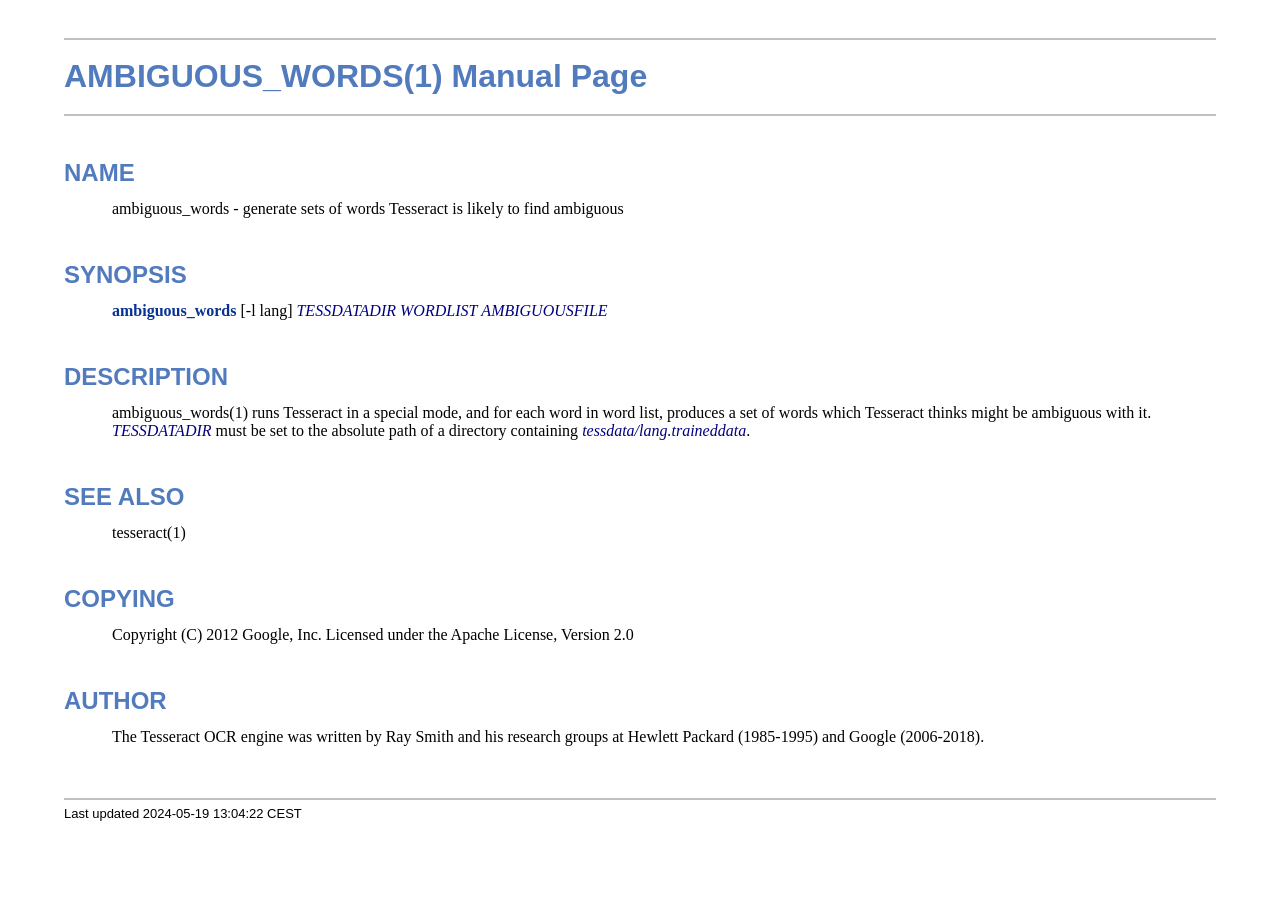
<file: tesseract-ocr/ambiguous_words.1.html>
<!DOCTYPE html>
<html lang="en">
<head>
<meta http-equiv="Content-Type" content="text/html; charset=UTF-8">
<meta name="generator" content="AsciiDoc 10.2.0">
<title>AMBIGUOUS_WORDS(1)</title>
<style type="text/css">
/* Shared CSS for AsciiDoc xhtml11 and html5 backends */

/* Default font. */
body {
  font-family: Georgia,serif;
}

/* Title font. */
h1, h2, h3, h4, h5, h6,
div.title, caption.title,
thead, p.table.header,
#toctitle,
#author, #revnumber, #revdate, #revremark,
#footer {
  font-family: Arial,Helvetica,sans-serif;
}

body {
  margin: 1em 5% 1em 5%;
}

a {
  color: blue;
  text-decoration: underline;
}
a:visited {
  color: fuchsia;
}

em {
  font-style: italic;
  color: navy;
}

strong {
  font-weight: bold;
  color: #083194;
}

h1, h2, h3, h4, h5, h6 {
  color: #527bbd;
  margin-top: 1.2em;
  margin-bottom: 0.5em;
  line-height: 1.3;
}

h1, h2, h3 {
  border-bottom: 2px solid silver;
}
h2 {
  padding-top: 0.5em;
}
h3 {
  float: left;
}
h3 + * {
  clear: left;
}
h5 {
  font-size: 1.0em;
}

div.sectionbody {
  margin-left: 0;
}

hr {
  border: 1px solid silver;
}

p {
  margin-top: 0.5em;
  margin-bottom: 0.5em;
}

ul, ol, li > p {
  margin-top: 0;
}
ul > li     { color: #aaa; }
ul > li > * { color: black; }

.monospaced, code, pre {
  font-family: "Courier New", Courier, monospace;
  font-size: inherit;
  color: navy;
  padding: 0;
  margin: 0;
}
pre {
  white-space: pre-wrap;
}

#author {
  color: #527bbd;
  font-weight: bold;
  font-size: 1.1em;
}
#email {
}
#revnumber, #revdate, #revremark {
}

#footer {
  font-size: small;
  border-top: 2px solid silver;
  padding-top: 0.5em;
  margin-top: 4.0em;
}
#footer-text {
  float: left;
  padding-bottom: 0.5em;
}
#footer-badges {
  float: right;
  padding-bottom: 0.5em;
}

#preamble {
  margin-top: 1.5em;
  margin-bottom: 1.5em;
}
div.imageblock, div.exampleblock, div.verseblock,
div.quoteblock, div.literalblock, div.listingblock, div.sidebarblock,
div.admonitionblock {
  margin-top: 1.0em;
  margin-bottom: 1.5em;
}
div.admonitionblock {
  margin-top: 2.0em;
  margin-bottom: 2.0em;
  margin-right: 10%;
  color: #606060;
}

div.content { /* Block element content. */
  padding: 0;
}

/* Block element titles. */
div.title, caption.title {
  color: #527bbd;
  font-weight: bold;
  text-align: left;
  margin-top: 1.0em;
  margin-bottom: 0.5em;
}
div.title + * {
  margin-top: 0;
}

td div.title:first-child {
  margin-top: 0.0em;
}
div.content div.title:first-child {
  margin-top: 0.0em;
}
div.content + div.title {
  margin-top: 0.0em;
}

div.sidebarblock > div.content {
  background: #ffffee;
  border: 1px solid #dddddd;
  border-left: 4px solid #f0f0f0;
  padding: 0.5em;
}

div.listingblock > div.content {
  border: 1px solid #dddddd;
  border-left: 5px solid #f0f0f0;
  background: #f8f8f8;
  padding: 0.5em;
}

div.quoteblock, div.verseblock {
  padding-left: 1.0em;
  margin-left: 1.0em;
  margin-right: 10%;
  border-left: 5px solid #f0f0f0;
  color: #888;
}

div.quoteblock > div.attribution {
  padding-top: 0.5em;
  text-align: right;
}

div.verseblock > pre.content {
  font-family: inherit;
  font-size: inherit;
}
div.verseblock > div.attribution {
  padding-top: 0.75em;
  text-align: left;
}
/* DEPRECATED: Pre version 8.2.7 verse style literal block. */
div.verseblock + div.attribution {
  text-align: left;
}

div.admonitionblock .icon {
  vertical-align: top;
  font-size: 1.1em;
  font-weight: bold;
  text-decoration: underline;
  color: #527bbd;
  padding-right: 0.5em;
}
div.admonitionblock td.content {
  padding-left: 0.5em;
  border-left: 3px solid #dddddd;
}

div.exampleblock > div.content {
  border-left: 3px solid #dddddd;
  padding-left: 0.5em;
}

div.imageblock div.content { padding-left: 0; }
span.image img { border-style: none; vertical-align: text-bottom; }
a.image:visited { color: white; }

dl {
  margin-top: 0.8em;
  margin-bottom: 0.8em;
}
dt {
  margin-top: 0.5em;
  margin-bottom: 0;
  font-style: normal;
  color: navy;
}
dd > *:first-child {
  margin-top: 0.1em;
}

ul, ol {
    list-style-position: outside;
}
ol.arabic {
  list-style-type: decimal;
}
ol.loweralpha {
  list-style-type: lower-alpha;
}
ol.upperalpha {
  list-style-type: upper-alpha;
}
ol.lowerroman {
  list-style-type: lower-roman;
}
ol.upperroman {
  list-style-type: upper-roman;
}

div.compact ul, div.compact ol,
div.compact p, div.compact p,
div.compact div, div.compact div {
  margin-top: 0.1em;
  margin-bottom: 0.1em;
}

tfoot {
  font-weight: bold;
}
td > div.verse {
  white-space: pre;
}

div.hdlist {
  margin-top: 0.8em;
  margin-bottom: 0.8em;
}
div.hdlist tr {
  padding-bottom: 15px;
}
dt.hdlist1.strong, td.hdlist1.strong {
  font-weight: bold;
}
td.hdlist1 {
  vertical-align: top;
  font-style: normal;
  padding-right: 0.8em;
  color: navy;
}
td.hdlist2 {
  vertical-align: top;
}
div.hdlist.compact tr {
  margin: 0;
  padding-bottom: 0;
}

.comment {
  background: yellow;
}

.footnote, .footnoteref {
  font-size: 0.8em;
}

span.footnote, span.footnoteref {
  vertical-align: super;
}

#footnotes {
  margin: 20px 0 20px 0;
  padding: 7px 0 0 0;
}

#footnotes div.footnote {
  margin: 0 0 5px 0;
}

#footnotes hr {
  border: none;
  border-top: 1px solid silver;
  height: 1px;
  text-align: left;
  margin-left: 0;
  width: 20%;
  min-width: 100px;
}

div.colist td {
  padding-right: 0.5em;
  padding-bottom: 0.3em;
  vertical-align: top;
}
div.colist td img {
  margin-top: 0.3em;
}

@media print {
  #footer-badges { display: none; }
}

#toc {
  margin-bottom: 2.5em;
}

#toctitle {
  color: #527bbd;
  font-size: 1.1em;
  font-weight: bold;
  margin-top: 1.0em;
  margin-bottom: 0.1em;
}

div.toclevel0, div.toclevel1, div.toclevel2, div.toclevel3, div.toclevel4 {
  margin-top: 0;
  margin-bottom: 0;
}
div.toclevel2 {
  margin-left: 2em;
  font-size: 0.9em;
}
div.toclevel3 {
  margin-left: 4em;
  font-size: 0.9em;
}
div.toclevel4 {
  margin-left: 6em;
  font-size: 0.9em;
}

span.aqua { color: aqua; }
span.black { color: black; }
span.blue { color: blue; }
span.fuchsia { color: fuchsia; }
span.gray { color: gray; }
span.green { color: green; }
span.lime { color: lime; }
span.maroon { color: maroon; }
span.navy { color: navy; }
span.olive { color: olive; }
span.purple { color: purple; }
span.red { color: red; }
span.silver { color: silver; }
span.teal { color: teal; }
span.white { color: white; }
span.yellow { color: yellow; }

span.aqua-background { background: aqua; }
span.black-background { background: black; }
span.blue-background { background: blue; }
span.fuchsia-background { background: fuchsia; }
span.gray-background { background: gray; }
span.green-background { background: green; }
span.lime-background { background: lime; }
span.maroon-background { background: maroon; }
span.navy-background { background: navy; }
span.olive-background { background: olive; }
span.purple-background { background: purple; }
span.red-background { background: red; }
span.silver-background { background: silver; }
span.teal-background { background: teal; }
span.white-background { background: white; }
span.yellow-background { background: yellow; }

span.big { font-size: 2em; }
span.small { font-size: 0.6em; }

span.underline { text-decoration: underline; }
span.overline { text-decoration: overline; }
span.line-through { text-decoration: line-through; }

div.unbreakable { page-break-inside: avoid; }


/*
 * xhtml11 specific
 *
 * */

div.tableblock {
  margin-top: 1.0em;
  margin-bottom: 1.5em;
}
div.tableblock > table {
  border: 3px solid #527bbd;
}
thead, p.table.header {
  font-weight: bold;
  color: #527bbd;
}
p.table {
  margin-top: 0;
}
/* Because the table frame attribute is overridden by CSS in most browsers. */
div.tableblock > table[frame="void"] {
  border-style: none;
}
div.tableblock > table[frame="hsides"] {
  border-left-style: none;
  border-right-style: none;
}
div.tableblock > table[frame="vsides"] {
  border-top-style: none;
  border-bottom-style: none;
}


/*
 * html5 specific
 *
 * */

table.tableblock {
  margin-top: 1.0em;
  margin-bottom: 1.5em;
}
thead, p.tableblock.header {
  font-weight: bold;
  color: #527bbd;
}
p.tableblock {
  margin-top: 0;
}
table.tableblock {
  border-width: 3px;
  border-spacing: 0px;
  border-style: solid;
  border-color: #527bbd;
  border-collapse: collapse;
}
th.tableblock, td.tableblock {
  border-width: 1px;
  padding: 4px;
  border-style: solid;
  border-color: #527bbd;
}

table.tableblock.frame-topbot {
  border-left-style: hidden;
  border-right-style: hidden;
}
table.tableblock.frame-sides {
  border-top-style: hidden;
  border-bottom-style: hidden;
}
table.tableblock.frame-none {
  border-style: hidden;
}

th.tableblock.halign-left, td.tableblock.halign-left {
  text-align: left;
}
th.tableblock.halign-center, td.tableblock.halign-center {
  text-align: center;
}
th.tableblock.halign-right, td.tableblock.halign-right {
  text-align: right;
}

th.tableblock.valign-top, td.tableblock.valign-top {
  vertical-align: top;
}
th.tableblock.valign-middle, td.tableblock.valign-middle {
  vertical-align: middle;
}
th.tableblock.valign-bottom, td.tableblock.valign-bottom {
  vertical-align: bottom;
}


/*
 * manpage specific
 *
 * */

body.manpage h1 {
  padding-top: 0.5em;
  padding-bottom: 0.5em;
  border-top: 2px solid silver;
  border-bottom: 2px solid silver;
}
body.manpage h2 {
  border-style: none;
}
body.manpage div.sectionbody {
  margin-left: 3em;
}

@media print {
  body.manpage div#toc { display: none; }
}


</style>
<script type="text/javascript">
/*<![CDATA[*/
var asciidoc = {  // Namespace.

/////////////////////////////////////////////////////////////////////
// Table Of Contents generator
/////////////////////////////////////////////////////////////////////

/* Author: Mihai Bazon, September 2002
 * http://students.infoiasi.ro/~mishoo
 *
 * Table Of Content generator
 * Version: 0.4
 *
 * Feel free to use this script under the terms of the GNU General Public
 * License, as long as you do not remove or alter this notice.
 */

 /* modified by Troy D. Hanson, September 2006. License: GPL */
 /* modified by Stuart Rackham, 2006, 2009. License: GPL */

// toclevels = 1..4.
toc: function (toclevels) {

  function getText(el) {
    var text = "";
    for (var i = el.firstChild; i != null; i = i.nextSibling) {
      if (i.nodeType == 3 /* Node.TEXT_NODE */) // IE doesn't speak constants.
        text += i.data;
      else if (i.firstChild != null)
        text += getText(i);
    }
    return text;
  }

  function TocEntry(el, text, toclevel) {
    this.element = el;
    this.text = text;
    this.toclevel = toclevel;
  }

  function tocEntries(el, toclevels) {
    var result = new Array;
    var re = new RegExp('[hH]([1-'+(toclevels+1)+'])');
    // Function that scans the DOM tree for header elements (the DOM2
    // nodeIterator API would be a better technique but not supported by all
    // browsers).
    var iterate = function (el) {
      for (var i = el.firstChild; i != null; i = i.nextSibling) {
        if (i.nodeType == 1 /* Node.ELEMENT_NODE */) {
          var mo = re.exec(i.tagName);
          if (mo && (i.getAttribute("class") || i.getAttribute("className")) != "float") {
            result[result.length] = new TocEntry(i, getText(i), mo[1]-1);
          }
          iterate(i);
        }
      }
    }
    iterate(el);
    return result;
  }

  var toc = document.getElementById("toc");
  if (!toc) {
    return;
  }

  // Delete existing TOC entries in case we're reloading the TOC.
  var tocEntriesToRemove = [];
  var i;
  for (i = 0; i < toc.childNodes.length; i++) {
    var entry = toc.childNodes[i];
    if (entry.nodeName.toLowerCase() == 'div'
     && entry.getAttribute("class")
     && entry.getAttribute("class").match(/^toclevel/))
      tocEntriesToRemove.push(entry);
  }
  for (i = 0; i < tocEntriesToRemove.length; i++) {
    toc.removeChild(tocEntriesToRemove[i]);
  }

  // Rebuild TOC entries.
  var entries = tocEntries(document.getElementById("content"), toclevels);
  for (var i = 0; i < entries.length; ++i) {
    var entry = entries[i];
    if (entry.element.id == "")
      entry.element.id = "_toc_" + i;
    var a = document.createElement("a");
    a.href = "#" + entry.element.id;
    a.appendChild(document.createTextNode(entry.text));
    var div = document.createElement("div");
    div.appendChild(a);
    div.className = "toclevel" + entry.toclevel;
    toc.appendChild(div);
  }
  if (entries.length == 0)
    toc.parentNode.removeChild(toc);
},


/////////////////////////////////////////////////////////////////////
// Footnotes generator
/////////////////////////////////////////////////////////////////////

/* Based on footnote generation code from:
 * http://www.brandspankingnew.net/archive/2005/07/format_footnote.html
 */

footnotes: function () {
  // Delete existing footnote entries in case we're reloading the footnodes.
  var i;
  var noteholder = document.getElementById("footnotes");
  if (!noteholder) {
    return;
  }
  var entriesToRemove = [];
  for (i = 0; i < noteholder.childNodes.length; i++) {
    var entry = noteholder.childNodes[i];
    if (entry.nodeName.toLowerCase() == 'div' && entry.getAttribute("class") == "footnote")
      entriesToRemove.push(entry);
  }
  for (i = 0; i < entriesToRemove.length; i++) {
    noteholder.removeChild(entriesToRemove[i]);
  }

  // Rebuild footnote entries.
  var cont = document.getElementById("content");
  var spans = cont.getElementsByTagName("span");
  var refs = {};
  var n = 0;
  for (i=0; i<spans.length; i++) {
    if (spans[i].className == "footnote") {
      n++;
      var note = spans[i].getAttribute("data-note");
      if (!note) {
        // Use [\s\S] in place of . so multi-line matches work.
        // Because JavaScript has no s (dotall) regex flag.
        note = spans[i].innerHTML.match(/\s*\[([\s\S]*)]\s*/)[1];
        spans[i].innerHTML =
          "[<a id='_footnoteref_" + n + "' href='#_footnote_" + n +
          "' title='View footnote' class='footnote'>" + n + "</a>]";
        spans[i].setAttribute("data-note", note);
      }
      noteholder.innerHTML +=
        "<div class='footnote' id='_footnote_" + n + "'>" +
        "<a href='#_footnoteref_" + n + "' title='Return to text'>" +
        n + "</a>. " + note + "</div>";
      var id =spans[i].getAttribute("id");
      if (id != null) refs["#"+id] = n;
    }
  }
  if (n == 0)
    noteholder.parentNode.removeChild(noteholder);
  else {
    // Process footnoterefs.
    for (i=0; i<spans.length; i++) {
      if (spans[i].className == "footnoteref") {
        var href = spans[i].getElementsByTagName("a")[0].getAttribute("href");
        href = href.match(/#.*/)[0];  // Because IE return full URL.
        n = refs[href];
        spans[i].innerHTML =
          "[<a href='#_footnote_" + n +
          "' title='View footnote' class='footnote'>" + n + "</a>]";
      }
    }
  }
},

install: function(toclevels) {
  var timerId;

  function reinstall() {
    asciidoc.footnotes();
    if (toclevels) {
      asciidoc.toc(toclevels);
    }
  }

  function reinstallAndRemoveTimer() {
    clearInterval(timerId);
    reinstall();
  }

  timerId = setInterval(reinstall, 500);
  if (document.addEventListener)
    document.addEventListener("DOMContentLoaded", reinstallAndRemoveTimer, false);
  else
    window.onload = reinstallAndRemoveTimer;
}

}
asciidoc.install();
/*]]>*/
</script>
</head>
<body class="manpage">
<div id="header">
<h1>
AMBIGUOUS_WORDS(1) Manual Page
</h1>
<h2>NAME</h2>
<div class="sectionbody">
<p>ambiguous_words -
   generate sets of words Tesseract is likely to find ambiguous
</p>
</div>
</div>
<div id="content">
<div class="sect1">
<h2 id="_synopsis">SYNOPSIS</h2>
<div class="sectionbody">
<div class="paragraph"><p><strong>ambiguous_words</strong> [-l lang] <em>TESSDATADIR</em> <em>WORDLIST</em> <em>AMBIGUOUSFILE</em></p></div>
</div>
</div>
<div class="sect1">
<h2 id="_description">DESCRIPTION</h2>
<div class="sectionbody">
<div class="paragraph"><p>ambiguous_words(1) runs Tesseract in a special mode, and for each word
in word list, produces a set of words which Tesseract thinks might be
ambiguous with it.   <em>TESSDATADIR</em> must be set to the absolute path of
a directory containing <em>tessdata/lang.traineddata</em>.</p></div>
</div>
</div>
<div class="sect1">
<h2 id="_see_also">SEE ALSO</h2>
<div class="sectionbody">
<div class="paragraph"><p>tesseract(1)</p></div>
</div>
</div>
<div class="sect1">
<h2 id="_copying">COPYING</h2>
<div class="sectionbody">
<div class="paragraph"><p>Copyright (C) 2012 Google, Inc.
Licensed under the Apache License, Version 2.0</p></div>
</div>
</div>
<div class="sect1">
<h2 id="_author">AUTHOR</h2>
<div class="sectionbody">
<div class="paragraph"><p>The Tesseract OCR engine was written by Ray Smith and his research groups
at Hewlett Packard (1985-1995) and Google (2006-2018).</p></div>
</div>
</div>
</div>
<div id="footnotes"><hr></div>
<div id="footer">
<div id="footer-text">
Last updated
 2024-05-19 13:04:22 CEST
</div>
</div>
</body>
</html>
</file>
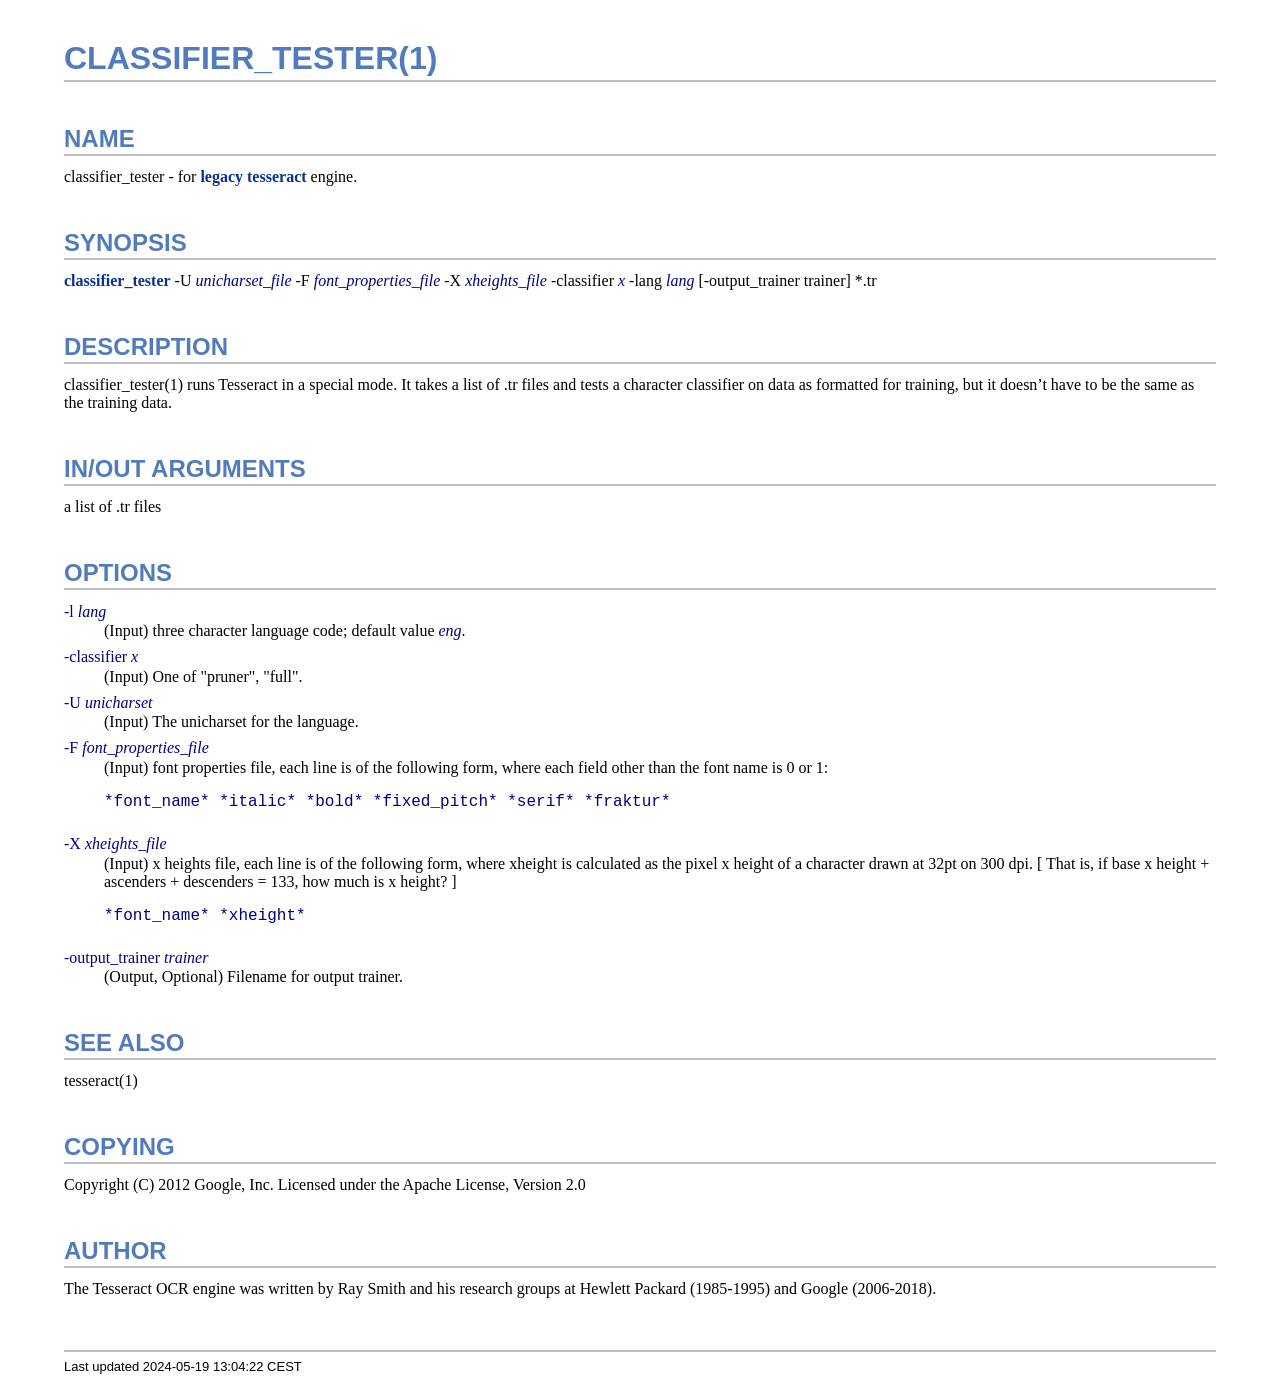
<file: tesseract-ocr/classifier_tester.1.html>
<!DOCTYPE html>
<html lang="en">
<head>
<meta http-equiv="Content-Type" content="text/html; charset=UTF-8">
<meta name="generator" content="AsciiDoc 10.2.0">
<title>CLASSIFIER_TESTER(1)</title>
<style type="text/css">
/* Shared CSS for AsciiDoc xhtml11 and html5 backends */

/* Default font. */
body {
  font-family: Georgia,serif;
}

/* Title font. */
h1, h2, h3, h4, h5, h6,
div.title, caption.title,
thead, p.table.header,
#toctitle,
#author, #revnumber, #revdate, #revremark,
#footer {
  font-family: Arial,Helvetica,sans-serif;
}

body {
  margin: 1em 5% 1em 5%;
}

a {
  color: blue;
  text-decoration: underline;
}
a:visited {
  color: fuchsia;
}

em {
  font-style: italic;
  color: navy;
}

strong {
  font-weight: bold;
  color: #083194;
}

h1, h2, h3, h4, h5, h6 {
  color: #527bbd;
  margin-top: 1.2em;
  margin-bottom: 0.5em;
  line-height: 1.3;
}

h1, h2, h3 {
  border-bottom: 2px solid silver;
}
h2 {
  padding-top: 0.5em;
}
h3 {
  float: left;
}
h3 + * {
  clear: left;
}
h5 {
  font-size: 1.0em;
}

div.sectionbody {
  margin-left: 0;
}

hr {
  border: 1px solid silver;
}

p {
  margin-top: 0.5em;
  margin-bottom: 0.5em;
}

ul, ol, li > p {
  margin-top: 0;
}
ul > li     { color: #aaa; }
ul > li > * { color: black; }

.monospaced, code, pre {
  font-family: "Courier New", Courier, monospace;
  font-size: inherit;
  color: navy;
  padding: 0;
  margin: 0;
}
pre {
  white-space: pre-wrap;
}

#author {
  color: #527bbd;
  font-weight: bold;
  font-size: 1.1em;
}
#email {
}
#revnumber, #revdate, #revremark {
}

#footer {
  font-size: small;
  border-top: 2px solid silver;
  padding-top: 0.5em;
  margin-top: 4.0em;
}
#footer-text {
  float: left;
  padding-bottom: 0.5em;
}
#footer-badges {
  float: right;
  padding-bottom: 0.5em;
}

#preamble {
  margin-top: 1.5em;
  margin-bottom: 1.5em;
}
div.imageblock, div.exampleblock, div.verseblock,
div.quoteblock, div.literalblock, div.listingblock, div.sidebarblock,
div.admonitionblock {
  margin-top: 1.0em;
  margin-bottom: 1.5em;
}
div.admonitionblock {
  margin-top: 2.0em;
  margin-bottom: 2.0em;
  margin-right: 10%;
  color: #606060;
}

div.content { /* Block element content. */
  padding: 0;
}

/* Block element titles. */
div.title, caption.title {
  color: #527bbd;
  font-weight: bold;
  text-align: left;
  margin-top: 1.0em;
  margin-bottom: 0.5em;
}
div.title + * {
  margin-top: 0;
}

td div.title:first-child {
  margin-top: 0.0em;
}
div.content div.title:first-child {
  margin-top: 0.0em;
}
div.content + div.title {
  margin-top: 0.0em;
}

div.sidebarblock > div.content {
  background: #ffffee;
  border: 1px solid #dddddd;
  border-left: 4px solid #f0f0f0;
  padding: 0.5em;
}

div.listingblock > div.content {
  border: 1px solid #dddddd;
  border-left: 5px solid #f0f0f0;
  background: #f8f8f8;
  padding: 0.5em;
}

div.quoteblock, div.verseblock {
  padding-left: 1.0em;
  margin-left: 1.0em;
  margin-right: 10%;
  border-left: 5px solid #f0f0f0;
  color: #888;
}

div.quoteblock > div.attribution {
  padding-top: 0.5em;
  text-align: right;
}

div.verseblock > pre.content {
  font-family: inherit;
  font-size: inherit;
}
div.verseblock > div.attribution {
  padding-top: 0.75em;
  text-align: left;
}
/* DEPRECATED: Pre version 8.2.7 verse style literal block. */
div.verseblock + div.attribution {
  text-align: left;
}

div.admonitionblock .icon {
  vertical-align: top;
  font-size: 1.1em;
  font-weight: bold;
  text-decoration: underline;
  color: #527bbd;
  padding-right: 0.5em;
}
div.admonitionblock td.content {
  padding-left: 0.5em;
  border-left: 3px solid #dddddd;
}

div.exampleblock > div.content {
  border-left: 3px solid #dddddd;
  padding-left: 0.5em;
}

div.imageblock div.content { padding-left: 0; }
span.image img { border-style: none; vertical-align: text-bottom; }
a.image:visited { color: white; }

dl {
  margin-top: 0.8em;
  margin-bottom: 0.8em;
}
dt {
  margin-top: 0.5em;
  margin-bottom: 0;
  font-style: normal;
  color: navy;
}
dd > *:first-child {
  margin-top: 0.1em;
}

ul, ol {
    list-style-position: outside;
}
ol.arabic {
  list-style-type: decimal;
}
ol.loweralpha {
  list-style-type: lower-alpha;
}
ol.upperalpha {
  list-style-type: upper-alpha;
}
ol.lowerroman {
  list-style-type: lower-roman;
}
ol.upperroman {
  list-style-type: upper-roman;
}

div.compact ul, div.compact ol,
div.compact p, div.compact p,
div.compact div, div.compact div {
  margin-top: 0.1em;
  margin-bottom: 0.1em;
}

tfoot {
  font-weight: bold;
}
td > div.verse {
  white-space: pre;
}

div.hdlist {
  margin-top: 0.8em;
  margin-bottom: 0.8em;
}
div.hdlist tr {
  padding-bottom: 15px;
}
dt.hdlist1.strong, td.hdlist1.strong {
  font-weight: bold;
}
td.hdlist1 {
  vertical-align: top;
  font-style: normal;
  padding-right: 0.8em;
  color: navy;
}
td.hdlist2 {
  vertical-align: top;
}
div.hdlist.compact tr {
  margin: 0;
  padding-bottom: 0;
}

.comment {
  background: yellow;
}

.footnote, .footnoteref {
  font-size: 0.8em;
}

span.footnote, span.footnoteref {
  vertical-align: super;
}

#footnotes {
  margin: 20px 0 20px 0;
  padding: 7px 0 0 0;
}

#footnotes div.footnote {
  margin: 0 0 5px 0;
}

#footnotes hr {
  border: none;
  border-top: 1px solid silver;
  height: 1px;
  text-align: left;
  margin-left: 0;
  width: 20%;
  min-width: 100px;
}

div.colist td {
  padding-right: 0.5em;
  padding-bottom: 0.3em;
  vertical-align: top;
}
div.colist td img {
  margin-top: 0.3em;
}

@media print {
  #footer-badges { display: none; }
}

#toc {
  margin-bottom: 2.5em;
}

#toctitle {
  color: #527bbd;
  font-size: 1.1em;
  font-weight: bold;
  margin-top: 1.0em;
  margin-bottom: 0.1em;
}

div.toclevel0, div.toclevel1, div.toclevel2, div.toclevel3, div.toclevel4 {
  margin-top: 0;
  margin-bottom: 0;
}
div.toclevel2 {
  margin-left: 2em;
  font-size: 0.9em;
}
div.toclevel3 {
  margin-left: 4em;
  font-size: 0.9em;
}
div.toclevel4 {
  margin-left: 6em;
  font-size: 0.9em;
}

span.aqua { color: aqua; }
span.black { color: black; }
span.blue { color: blue; }
span.fuchsia { color: fuchsia; }
span.gray { color: gray; }
span.green { color: green; }
span.lime { color: lime; }
span.maroon { color: maroon; }
span.navy { color: navy; }
span.olive { color: olive; }
span.purple { color: purple; }
span.red { color: red; }
span.silver { color: silver; }
span.teal { color: teal; }
span.white { color: white; }
span.yellow { color: yellow; }

span.aqua-background { background: aqua; }
span.black-background { background: black; }
span.blue-background { background: blue; }
span.fuchsia-background { background: fuchsia; }
span.gray-background { background: gray; }
span.green-background { background: green; }
span.lime-background { background: lime; }
span.maroon-background { background: maroon; }
span.navy-background { background: navy; }
span.olive-background { background: olive; }
span.purple-background { background: purple; }
span.red-background { background: red; }
span.silver-background { background: silver; }
span.teal-background { background: teal; }
span.white-background { background: white; }
span.yellow-background { background: yellow; }

span.big { font-size: 2em; }
span.small { font-size: 0.6em; }

span.underline { text-decoration: underline; }
span.overline { text-decoration: overline; }
span.line-through { text-decoration: line-through; }

div.unbreakable { page-break-inside: avoid; }


/*
 * xhtml11 specific
 *
 * */

div.tableblock {
  margin-top: 1.0em;
  margin-bottom: 1.5em;
}
div.tableblock > table {
  border: 3px solid #527bbd;
}
thead, p.table.header {
  font-weight: bold;
  color: #527bbd;
}
p.table {
  margin-top: 0;
}
/* Because the table frame attribute is overridden by CSS in most browsers. */
div.tableblock > table[frame="void"] {
  border-style: none;
}
div.tableblock > table[frame="hsides"] {
  border-left-style: none;
  border-right-style: none;
}
div.tableblock > table[frame="vsides"] {
  border-top-style: none;
  border-bottom-style: none;
}


/*
 * html5 specific
 *
 * */

table.tableblock {
  margin-top: 1.0em;
  margin-bottom: 1.5em;
}
thead, p.tableblock.header {
  font-weight: bold;
  color: #527bbd;
}
p.tableblock {
  margin-top: 0;
}
table.tableblock {
  border-width: 3px;
  border-spacing: 0px;
  border-style: solid;
  border-color: #527bbd;
  border-collapse: collapse;
}
th.tableblock, td.tableblock {
  border-width: 1px;
  padding: 4px;
  border-style: solid;
  border-color: #527bbd;
}

table.tableblock.frame-topbot {
  border-left-style: hidden;
  border-right-style: hidden;
}
table.tableblock.frame-sides {
  border-top-style: hidden;
  border-bottom-style: hidden;
}
table.tableblock.frame-none {
  border-style: hidden;
}

th.tableblock.halign-left, td.tableblock.halign-left {
  text-align: left;
}
th.tableblock.halign-center, td.tableblock.halign-center {
  text-align: center;
}
th.tableblock.halign-right, td.tableblock.halign-right {
  text-align: right;
}

th.tableblock.valign-top, td.tableblock.valign-top {
  vertical-align: top;
}
th.tableblock.valign-middle, td.tableblock.valign-middle {
  vertical-align: middle;
}
th.tableblock.valign-bottom, td.tableblock.valign-bottom {
  vertical-align: bottom;
}


/*
 * manpage specific
 *
 * */

body.manpage h1 {
  padding-top: 0.5em;
  padding-bottom: 0.5em;
  border-top: 2px solid silver;
  border-bottom: 2px solid silver;
}
body.manpage h2 {
  border-style: none;
}
body.manpage div.sectionbody {
  margin-left: 3em;
}

@media print {
  body.manpage div#toc { display: none; }
}


</style>
<script type="text/javascript">
/*<![CDATA[*/
var asciidoc = {  // Namespace.

/////////////////////////////////////////////////////////////////////
// Table Of Contents generator
/////////////////////////////////////////////////////////////////////

/* Author: Mihai Bazon, September 2002
 * http://students.infoiasi.ro/~mishoo
 *
 * Table Of Content generator
 * Version: 0.4
 *
 * Feel free to use this script under the terms of the GNU General Public
 * License, as long as you do not remove or alter this notice.
 */

 /* modified by Troy D. Hanson, September 2006. License: GPL */
 /* modified by Stuart Rackham, 2006, 2009. License: GPL */

// toclevels = 1..4.
toc: function (toclevels) {

  function getText(el) {
    var text = "";
    for (var i = el.firstChild; i != null; i = i.nextSibling) {
      if (i.nodeType == 3 /* Node.TEXT_NODE */) // IE doesn't speak constants.
        text += i.data;
      else if (i.firstChild != null)
        text += getText(i);
    }
    return text;
  }

  function TocEntry(el, text, toclevel) {
    this.element = el;
    this.text = text;
    this.toclevel = toclevel;
  }

  function tocEntries(el, toclevels) {
    var result = new Array;
    var re = new RegExp('[hH]([1-'+(toclevels+1)+'])');
    // Function that scans the DOM tree for header elements (the DOM2
    // nodeIterator API would be a better technique but not supported by all
    // browsers).
    var iterate = function (el) {
      for (var i = el.firstChild; i != null; i = i.nextSibling) {
        if (i.nodeType == 1 /* Node.ELEMENT_NODE */) {
          var mo = re.exec(i.tagName);
          if (mo && (i.getAttribute("class") || i.getAttribute("className")) != "float") {
            result[result.length] = new TocEntry(i, getText(i), mo[1]-1);
          }
          iterate(i);
        }
      }
    }
    iterate(el);
    return result;
  }

  var toc = document.getElementById("toc");
  if (!toc) {
    return;
  }

  // Delete existing TOC entries in case we're reloading the TOC.
  var tocEntriesToRemove = [];
  var i;
  for (i = 0; i < toc.childNodes.length; i++) {
    var entry = toc.childNodes[i];
    if (entry.nodeName.toLowerCase() == 'div'
     && entry.getAttribute("class")
     && entry.getAttribute("class").match(/^toclevel/))
      tocEntriesToRemove.push(entry);
  }
  for (i = 0; i < tocEntriesToRemove.length; i++) {
    toc.removeChild(tocEntriesToRemove[i]);
  }

  // Rebuild TOC entries.
  var entries = tocEntries(document.getElementById("content"), toclevels);
  for (var i = 0; i < entries.length; ++i) {
    var entry = entries[i];
    if (entry.element.id == "")
      entry.element.id = "_toc_" + i;
    var a = document.createElement("a");
    a.href = "#" + entry.element.id;
    a.appendChild(document.createTextNode(entry.text));
    var div = document.createElement("div");
    div.appendChild(a);
    div.className = "toclevel" + entry.toclevel;
    toc.appendChild(div);
  }
  if (entries.length == 0)
    toc.parentNode.removeChild(toc);
},


/////////////////////////////////////////////////////////////////////
// Footnotes generator
/////////////////////////////////////////////////////////////////////

/* Based on footnote generation code from:
 * http://www.brandspankingnew.net/archive/2005/07/format_footnote.html
 */

footnotes: function () {
  // Delete existing footnote entries in case we're reloading the footnodes.
  var i;
  var noteholder = document.getElementById("footnotes");
  if (!noteholder) {
    return;
  }
  var entriesToRemove = [];
  for (i = 0; i < noteholder.childNodes.length; i++) {
    var entry = noteholder.childNodes[i];
    if (entry.nodeName.toLowerCase() == 'div' && entry.getAttribute("class") == "footnote")
      entriesToRemove.push(entry);
  }
  for (i = 0; i < entriesToRemove.length; i++) {
    noteholder.removeChild(entriesToRemove[i]);
  }

  // Rebuild footnote entries.
  var cont = document.getElementById("content");
  var spans = cont.getElementsByTagName("span");
  var refs = {};
  var n = 0;
  for (i=0; i<spans.length; i++) {
    if (spans[i].className == "footnote") {
      n++;
      var note = spans[i].getAttribute("data-note");
      if (!note) {
        // Use [\s\S] in place of . so multi-line matches work.
        // Because JavaScript has no s (dotall) regex flag.
        note = spans[i].innerHTML.match(/\s*\[([\s\S]*)]\s*/)[1];
        spans[i].innerHTML =
          "[<a id='_footnoteref_" + n + "' href='#_footnote_" + n +
          "' title='View footnote' class='footnote'>" + n + "</a>]";
        spans[i].setAttribute("data-note", note);
      }
      noteholder.innerHTML +=
        "<div class='footnote' id='_footnote_" + n + "'>" +
        "<a href='#_footnoteref_" + n + "' title='Return to text'>" +
        n + "</a>. " + note + "</div>";
      var id =spans[i].getAttribute("id");
      if (id != null) refs["#"+id] = n;
    }
  }
  if (n == 0)
    noteholder.parentNode.removeChild(noteholder);
  else {
    // Process footnoterefs.
    for (i=0; i<spans.length; i++) {
      if (spans[i].className == "footnoteref") {
        var href = spans[i].getElementsByTagName("a")[0].getAttribute("href");
        href = href.match(/#.*/)[0];  // Because IE return full URL.
        n = refs[href];
        spans[i].innerHTML =
          "[<a href='#_footnote_" + n +
          "' title='View footnote' class='footnote'>" + n + "</a>]";
      }
    }
  }
},

install: function(toclevels) {
  var timerId;

  function reinstall() {
    asciidoc.footnotes();
    if (toclevels) {
      asciidoc.toc(toclevels);
    }
  }

  function reinstallAndRemoveTimer() {
    clearInterval(timerId);
    reinstall();
  }

  timerId = setInterval(reinstall, 500);
  if (document.addEventListener)
    document.addEventListener("DOMContentLoaded", reinstallAndRemoveTimer, false);
  else
    window.onload = reinstallAndRemoveTimer;
}

}
asciidoc.install();
/*]]>*/
</script>
</head>
<body class="article">
<div id="header">
<h1>CLASSIFIER_TESTER(1)</h1>
</div>
<div id="content">
<div class="sect1">
<h2 id="_name">NAME</h2>
<div class="sectionbody">
<div class="paragraph"><p>classifier_tester - for <strong>legacy tesseract</strong> engine.</p></div>
</div>
</div>
<div class="sect1">
<h2 id="_synopsis">SYNOPSIS</h2>
<div class="sectionbody">
<div class="paragraph"><p><strong>classifier_tester</strong> -U <em>unicharset_file</em> -F <em>font_properties_file</em> -X <em>xheights_file</em>  -classifier <em>x</em> -lang <em>lang</em> [-output_trainer trainer] *.tr</p></div>
</div>
</div>
<div class="sect1">
<h2 id="_description">DESCRIPTION</h2>
<div class="sectionbody">
<div class="paragraph"><p>classifier_tester(1) runs Tesseract in a special mode.
It takes a list of .tr files and tests a character classifier
on data as formatted for training,
but it doesn&#8217;t have to be the same as the training data.</p></div>
</div>
</div>
<div class="sect1">
<h2 id="_in_out_arguments">IN/OUT ARGUMENTS</h2>
<div class="sectionbody">
<div class="paragraph"><p>a list of .tr files</p></div>
</div>
</div>
<div class="sect1">
<h2 id="_options">OPTIONS</h2>
<div class="sectionbody">
<div class="dlist"><dl>
<dt class="hdlist1">
-l <em>lang</em>
</dt>
<dd>
<p>
        (Input) three character language code; default value <em>eng</em>.
</p>
</dd>
<dt class="hdlist1">
-classifier <em>x</em>
</dt>
<dd>
<p>
        (Input) One of "pruner", "full".
</p>
</dd>
<dt class="hdlist1">
-U <em>unicharset</em>
</dt>
<dd>
<p>
        (Input) The unicharset for the language.
</p>
</dd>
<dt class="hdlist1">
-F <em>font_properties_file</em>
</dt>
<dd>
<p>
        (Input) font properties file, each line is of the following form, where each field other than the font name is 0 or 1:
</p>
<div class="literalblock">
<div class="content monospaced">
<pre>*font_name* *italic* *bold* *fixed_pitch* *serif* *fraktur*</pre>
</div></div>
</dd>
<dt class="hdlist1">
-X <em>xheights_file</em>
</dt>
<dd>
<p>
        (Input) x heights file, each line is of the following form, where xheight is calculated as the pixel x height of a character drawn at 32pt on 300 dpi. [ That is, if base x height + ascenders + descenders = 133, how much is x height? ]
</p>
<div class="literalblock">
<div class="content monospaced">
<pre>*font_name* *xheight*</pre>
</div></div>
</dd>
<dt class="hdlist1">
-output_trainer <em>trainer</em>
</dt>
<dd>
<p>
        (Output, Optional) Filename for output trainer.
</p>
</dd>
</dl></div>
</div>
</div>
<div class="sect1">
<h2 id="_see_also">SEE ALSO</h2>
<div class="sectionbody">
<div class="paragraph"><p>tesseract(1)</p></div>
</div>
</div>
<div class="sect1">
<h2 id="_copying">COPYING</h2>
<div class="sectionbody">
<div class="paragraph"><p>Copyright (C) 2012 Google, Inc.
Licensed under the Apache License, Version 2.0</p></div>
</div>
</div>
<div class="sect1">
<h2 id="_author">AUTHOR</h2>
<div class="sectionbody">
<div class="paragraph"><p>The Tesseract OCR engine was written by Ray Smith and his research groups
at Hewlett Packard (1985-1995) and Google (2006-2018).</p></div>
</div>
</div>
</div>
<div id="footnotes"><hr></div>
<div id="footer">
<div id="footer-text">
Last updated
 2024-05-19 13:04:22 CEST
</div>
</div>
</body>
</html>
</file>
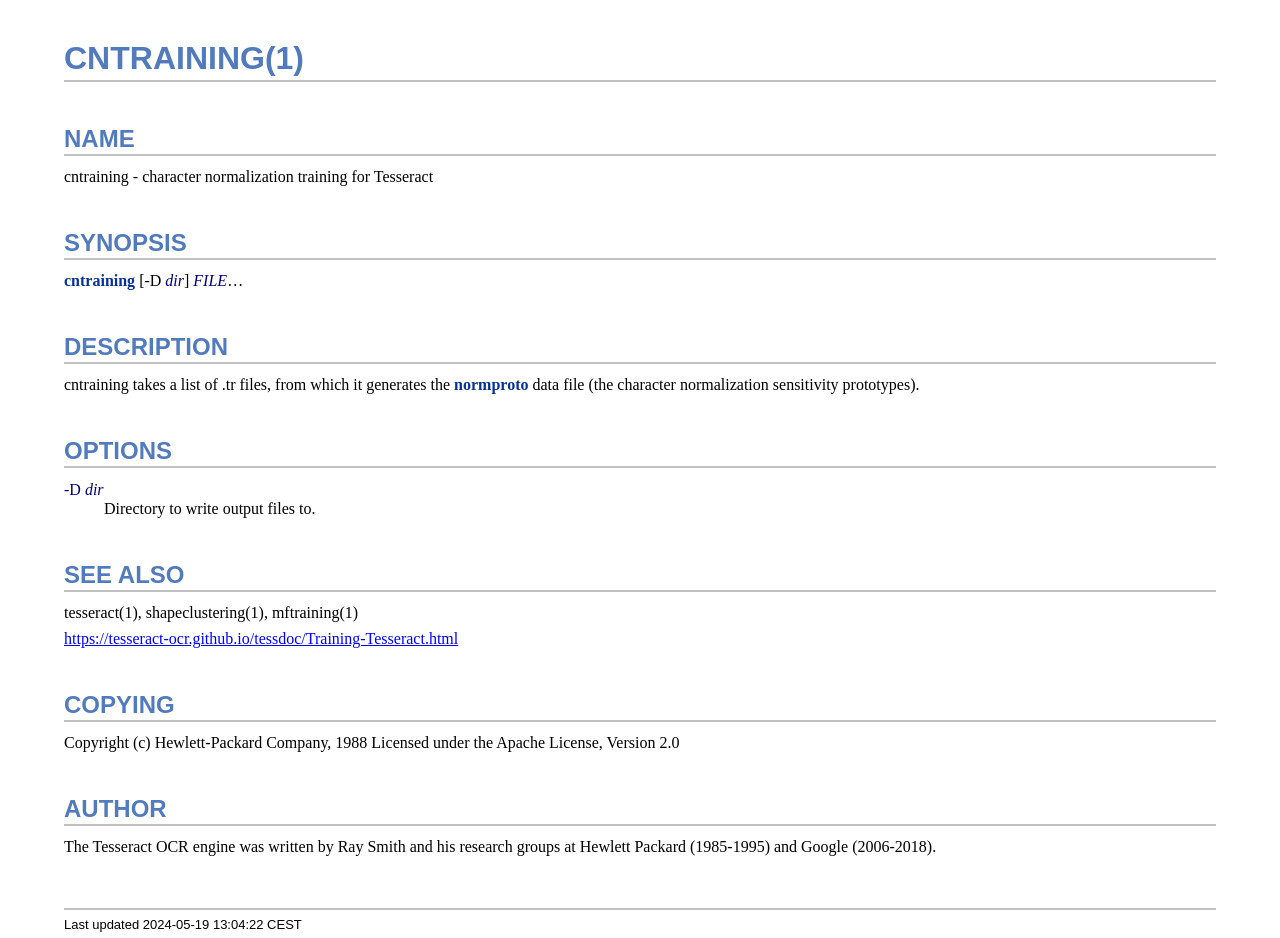
<file: tesseract-ocr/cntraining.1.html>
<!DOCTYPE html>
<html lang="en">
<head>
<meta http-equiv="Content-Type" content="text/html; charset=UTF-8">
<meta name="generator" content="AsciiDoc 10.2.0">
<title>CNTRAINING(1)</title>
<style type="text/css">
/* Shared CSS for AsciiDoc xhtml11 and html5 backends */

/* Default font. */
body {
  font-family: Georgia,serif;
}

/* Title font. */
h1, h2, h3, h4, h5, h6,
div.title, caption.title,
thead, p.table.header,
#toctitle,
#author, #revnumber, #revdate, #revremark,
#footer {
  font-family: Arial,Helvetica,sans-serif;
}

body {
  margin: 1em 5% 1em 5%;
}

a {
  color: blue;
  text-decoration: underline;
}
a:visited {
  color: fuchsia;
}

em {
  font-style: italic;
  color: navy;
}

strong {
  font-weight: bold;
  color: #083194;
}

h1, h2, h3, h4, h5, h6 {
  color: #527bbd;
  margin-top: 1.2em;
  margin-bottom: 0.5em;
  line-height: 1.3;
}

h1, h2, h3 {
  border-bottom: 2px solid silver;
}
h2 {
  padding-top: 0.5em;
}
h3 {
  float: left;
}
h3 + * {
  clear: left;
}
h5 {
  font-size: 1.0em;
}

div.sectionbody {
  margin-left: 0;
}

hr {
  border: 1px solid silver;
}

p {
  margin-top: 0.5em;
  margin-bottom: 0.5em;
}

ul, ol, li > p {
  margin-top: 0;
}
ul > li     { color: #aaa; }
ul > li > * { color: black; }

.monospaced, code, pre {
  font-family: "Courier New", Courier, monospace;
  font-size: inherit;
  color: navy;
  padding: 0;
  margin: 0;
}
pre {
  white-space: pre-wrap;
}

#author {
  color: #527bbd;
  font-weight: bold;
  font-size: 1.1em;
}
#email {
}
#revnumber, #revdate, #revremark {
}

#footer {
  font-size: small;
  border-top: 2px solid silver;
  padding-top: 0.5em;
  margin-top: 4.0em;
}
#footer-text {
  float: left;
  padding-bottom: 0.5em;
}
#footer-badges {
  float: right;
  padding-bottom: 0.5em;
}

#preamble {
  margin-top: 1.5em;
  margin-bottom: 1.5em;
}
div.imageblock, div.exampleblock, div.verseblock,
div.quoteblock, div.literalblock, div.listingblock, div.sidebarblock,
div.admonitionblock {
  margin-top: 1.0em;
  margin-bottom: 1.5em;
}
div.admonitionblock {
  margin-top: 2.0em;
  margin-bottom: 2.0em;
  margin-right: 10%;
  color: #606060;
}

div.content { /* Block element content. */
  padding: 0;
}

/* Block element titles. */
div.title, caption.title {
  color: #527bbd;
  font-weight: bold;
  text-align: left;
  margin-top: 1.0em;
  margin-bottom: 0.5em;
}
div.title + * {
  margin-top: 0;
}

td div.title:first-child {
  margin-top: 0.0em;
}
div.content div.title:first-child {
  margin-top: 0.0em;
}
div.content + div.title {
  margin-top: 0.0em;
}

div.sidebarblock > div.content {
  background: #ffffee;
  border: 1px solid #dddddd;
  border-left: 4px solid #f0f0f0;
  padding: 0.5em;
}

div.listingblock > div.content {
  border: 1px solid #dddddd;
  border-left: 5px solid #f0f0f0;
  background: #f8f8f8;
  padding: 0.5em;
}

div.quoteblock, div.verseblock {
  padding-left: 1.0em;
  margin-left: 1.0em;
  margin-right: 10%;
  border-left: 5px solid #f0f0f0;
  color: #888;
}

div.quoteblock > div.attribution {
  padding-top: 0.5em;
  text-align: right;
}

div.verseblock > pre.content {
  font-family: inherit;
  font-size: inherit;
}
div.verseblock > div.attribution {
  padding-top: 0.75em;
  text-align: left;
}
/* DEPRECATED: Pre version 8.2.7 verse style literal block. */
div.verseblock + div.attribution {
  text-align: left;
}

div.admonitionblock .icon {
  vertical-align: top;
  font-size: 1.1em;
  font-weight: bold;
  text-decoration: underline;
  color: #527bbd;
  padding-right: 0.5em;
}
div.admonitionblock td.content {
  padding-left: 0.5em;
  border-left: 3px solid #dddddd;
}

div.exampleblock > div.content {
  border-left: 3px solid #dddddd;
  padding-left: 0.5em;
}

div.imageblock div.content { padding-left: 0; }
span.image img { border-style: none; vertical-align: text-bottom; }
a.image:visited { color: white; }

dl {
  margin-top: 0.8em;
  margin-bottom: 0.8em;
}
dt {
  margin-top: 0.5em;
  margin-bottom: 0;
  font-style: normal;
  color: navy;
}
dd > *:first-child {
  margin-top: 0.1em;
}

ul, ol {
    list-style-position: outside;
}
ol.arabic {
  list-style-type: decimal;
}
ol.loweralpha {
  list-style-type: lower-alpha;
}
ol.upperalpha {
  list-style-type: upper-alpha;
}
ol.lowerroman {
  list-style-type: lower-roman;
}
ol.upperroman {
  list-style-type: upper-roman;
}

div.compact ul, div.compact ol,
div.compact p, div.compact p,
div.compact div, div.compact div {
  margin-top: 0.1em;
  margin-bottom: 0.1em;
}

tfoot {
  font-weight: bold;
}
td > div.verse {
  white-space: pre;
}

div.hdlist {
  margin-top: 0.8em;
  margin-bottom: 0.8em;
}
div.hdlist tr {
  padding-bottom: 15px;
}
dt.hdlist1.strong, td.hdlist1.strong {
  font-weight: bold;
}
td.hdlist1 {
  vertical-align: top;
  font-style: normal;
  padding-right: 0.8em;
  color: navy;
}
td.hdlist2 {
  vertical-align: top;
}
div.hdlist.compact tr {
  margin: 0;
  padding-bottom: 0;
}

.comment {
  background: yellow;
}

.footnote, .footnoteref {
  font-size: 0.8em;
}

span.footnote, span.footnoteref {
  vertical-align: super;
}

#footnotes {
  margin: 20px 0 20px 0;
  padding: 7px 0 0 0;
}

#footnotes div.footnote {
  margin: 0 0 5px 0;
}

#footnotes hr {
  border: none;
  border-top: 1px solid silver;
  height: 1px;
  text-align: left;
  margin-left: 0;
  width: 20%;
  min-width: 100px;
}

div.colist td {
  padding-right: 0.5em;
  padding-bottom: 0.3em;
  vertical-align: top;
}
div.colist td img {
  margin-top: 0.3em;
}

@media print {
  #footer-badges { display: none; }
}

#toc {
  margin-bottom: 2.5em;
}

#toctitle {
  color: #527bbd;
  font-size: 1.1em;
  font-weight: bold;
  margin-top: 1.0em;
  margin-bottom: 0.1em;
}

div.toclevel0, div.toclevel1, div.toclevel2, div.toclevel3, div.toclevel4 {
  margin-top: 0;
  margin-bottom: 0;
}
div.toclevel2 {
  margin-left: 2em;
  font-size: 0.9em;
}
div.toclevel3 {
  margin-left: 4em;
  font-size: 0.9em;
}
div.toclevel4 {
  margin-left: 6em;
  font-size: 0.9em;
}

span.aqua { color: aqua; }
span.black { color: black; }
span.blue { color: blue; }
span.fuchsia { color: fuchsia; }
span.gray { color: gray; }
span.green { color: green; }
span.lime { color: lime; }
span.maroon { color: maroon; }
span.navy { color: navy; }
span.olive { color: olive; }
span.purple { color: purple; }
span.red { color: red; }
span.silver { color: silver; }
span.teal { color: teal; }
span.white { color: white; }
span.yellow { color: yellow; }

span.aqua-background { background: aqua; }
span.black-background { background: black; }
span.blue-background { background: blue; }
span.fuchsia-background { background: fuchsia; }
span.gray-background { background: gray; }
span.green-background { background: green; }
span.lime-background { background: lime; }
span.maroon-background { background: maroon; }
span.navy-background { background: navy; }
span.olive-background { background: olive; }
span.purple-background { background: purple; }
span.red-background { background: red; }
span.silver-background { background: silver; }
span.teal-background { background: teal; }
span.white-background { background: white; }
span.yellow-background { background: yellow; }

span.big { font-size: 2em; }
span.small { font-size: 0.6em; }

span.underline { text-decoration: underline; }
span.overline { text-decoration: overline; }
span.line-through { text-decoration: line-through; }

div.unbreakable { page-break-inside: avoid; }


/*
 * xhtml11 specific
 *
 * */

div.tableblock {
  margin-top: 1.0em;
  margin-bottom: 1.5em;
}
div.tableblock > table {
  border: 3px solid #527bbd;
}
thead, p.table.header {
  font-weight: bold;
  color: #527bbd;
}
p.table {
  margin-top: 0;
}
/* Because the table frame attribute is overridden by CSS in most browsers. */
div.tableblock > table[frame="void"] {
  border-style: none;
}
div.tableblock > table[frame="hsides"] {
  border-left-style: none;
  border-right-style: none;
}
div.tableblock > table[frame="vsides"] {
  border-top-style: none;
  border-bottom-style: none;
}


/*
 * html5 specific
 *
 * */

table.tableblock {
  margin-top: 1.0em;
  margin-bottom: 1.5em;
}
thead, p.tableblock.header {
  font-weight: bold;
  color: #527bbd;
}
p.tableblock {
  margin-top: 0;
}
table.tableblock {
  border-width: 3px;
  border-spacing: 0px;
  border-style: solid;
  border-color: #527bbd;
  border-collapse: collapse;
}
th.tableblock, td.tableblock {
  border-width: 1px;
  padding: 4px;
  border-style: solid;
  border-color: #527bbd;
}

table.tableblock.frame-topbot {
  border-left-style: hidden;
  border-right-style: hidden;
}
table.tableblock.frame-sides {
  border-top-style: hidden;
  border-bottom-style: hidden;
}
table.tableblock.frame-none {
  border-style: hidden;
}

th.tableblock.halign-left, td.tableblock.halign-left {
  text-align: left;
}
th.tableblock.halign-center, td.tableblock.halign-center {
  text-align: center;
}
th.tableblock.halign-right, td.tableblock.halign-right {
  text-align: right;
}

th.tableblock.valign-top, td.tableblock.valign-top {
  vertical-align: top;
}
th.tableblock.valign-middle, td.tableblock.valign-middle {
  vertical-align: middle;
}
th.tableblock.valign-bottom, td.tableblock.valign-bottom {
  vertical-align: bottom;
}


/*
 * manpage specific
 *
 * */

body.manpage h1 {
  padding-top: 0.5em;
  padding-bottom: 0.5em;
  border-top: 2px solid silver;
  border-bottom: 2px solid silver;
}
body.manpage h2 {
  border-style: none;
}
body.manpage div.sectionbody {
  margin-left: 3em;
}

@media print {
  body.manpage div#toc { display: none; }
}


</style>
<script type="text/javascript">
/*<![CDATA[*/
var asciidoc = {  // Namespace.

/////////////////////////////////////////////////////////////////////
// Table Of Contents generator
/////////////////////////////////////////////////////////////////////

/* Author: Mihai Bazon, September 2002
 * http://students.infoiasi.ro/~mishoo
 *
 * Table Of Content generator
 * Version: 0.4
 *
 * Feel free to use this script under the terms of the GNU General Public
 * License, as long as you do not remove or alter this notice.
 */

 /* modified by Troy D. Hanson, September 2006. License: GPL */
 /* modified by Stuart Rackham, 2006, 2009. License: GPL */

// toclevels = 1..4.
toc: function (toclevels) {

  function getText(el) {
    var text = "";
    for (var i = el.firstChild; i != null; i = i.nextSibling) {
      if (i.nodeType == 3 /* Node.TEXT_NODE */) // IE doesn't speak constants.
        text += i.data;
      else if (i.firstChild != null)
        text += getText(i);
    }
    return text;
  }

  function TocEntry(el, text, toclevel) {
    this.element = el;
    this.text = text;
    this.toclevel = toclevel;
  }

  function tocEntries(el, toclevels) {
    var result = new Array;
    var re = new RegExp('[hH]([1-'+(toclevels+1)+'])');
    // Function that scans the DOM tree for header elements (the DOM2
    // nodeIterator API would be a better technique but not supported by all
    // browsers).
    var iterate = function (el) {
      for (var i = el.firstChild; i != null; i = i.nextSibling) {
        if (i.nodeType == 1 /* Node.ELEMENT_NODE */) {
          var mo = re.exec(i.tagName);
          if (mo && (i.getAttribute("class") || i.getAttribute("className")) != "float") {
            result[result.length] = new TocEntry(i, getText(i), mo[1]-1);
          }
          iterate(i);
        }
      }
    }
    iterate(el);
    return result;
  }

  var toc = document.getElementById("toc");
  if (!toc) {
    return;
  }

  // Delete existing TOC entries in case we're reloading the TOC.
  var tocEntriesToRemove = [];
  var i;
  for (i = 0; i < toc.childNodes.length; i++) {
    var entry = toc.childNodes[i];
    if (entry.nodeName.toLowerCase() == 'div'
     && entry.getAttribute("class")
     && entry.getAttribute("class").match(/^toclevel/))
      tocEntriesToRemove.push(entry);
  }
  for (i = 0; i < tocEntriesToRemove.length; i++) {
    toc.removeChild(tocEntriesToRemove[i]);
  }

  // Rebuild TOC entries.
  var entries = tocEntries(document.getElementById("content"), toclevels);
  for (var i = 0; i < entries.length; ++i) {
    var entry = entries[i];
    if (entry.element.id == "")
      entry.element.id = "_toc_" + i;
    var a = document.createElement("a");
    a.href = "#" + entry.element.id;
    a.appendChild(document.createTextNode(entry.text));
    var div = document.createElement("div");
    div.appendChild(a);
    div.className = "toclevel" + entry.toclevel;
    toc.appendChild(div);
  }
  if (entries.length == 0)
    toc.parentNode.removeChild(toc);
},


/////////////////////////////////////////////////////////////////////
// Footnotes generator
/////////////////////////////////////////////////////////////////////

/* Based on footnote generation code from:
 * http://www.brandspankingnew.net/archive/2005/07/format_footnote.html
 */

footnotes: function () {
  // Delete existing footnote entries in case we're reloading the footnodes.
  var i;
  var noteholder = document.getElementById("footnotes");
  if (!noteholder) {
    return;
  }
  var entriesToRemove = [];
  for (i = 0; i < noteholder.childNodes.length; i++) {
    var entry = noteholder.childNodes[i];
    if (entry.nodeName.toLowerCase() == 'div' && entry.getAttribute("class") == "footnote")
      entriesToRemove.push(entry);
  }
  for (i = 0; i < entriesToRemove.length; i++) {
    noteholder.removeChild(entriesToRemove[i]);
  }

  // Rebuild footnote entries.
  var cont = document.getElementById("content");
  var spans = cont.getElementsByTagName("span");
  var refs = {};
  var n = 0;
  for (i=0; i<spans.length; i++) {
    if (spans[i].className == "footnote") {
      n++;
      var note = spans[i].getAttribute("data-note");
      if (!note) {
        // Use [\s\S] in place of . so multi-line matches work.
        // Because JavaScript has no s (dotall) regex flag.
        note = spans[i].innerHTML.match(/\s*\[([\s\S]*)]\s*/)[1];
        spans[i].innerHTML =
          "[<a id='_footnoteref_" + n + "' href='#_footnote_" + n +
          "' title='View footnote' class='footnote'>" + n + "</a>]";
        spans[i].setAttribute("data-note", note);
      }
      noteholder.innerHTML +=
        "<div class='footnote' id='_footnote_" + n + "'>" +
        "<a href='#_footnoteref_" + n + "' title='Return to text'>" +
        n + "</a>. " + note + "</div>";
      var id =spans[i].getAttribute("id");
      if (id != null) refs["#"+id] = n;
    }
  }
  if (n == 0)
    noteholder.parentNode.removeChild(noteholder);
  else {
    // Process footnoterefs.
    for (i=0; i<spans.length; i++) {
      if (spans[i].className == "footnoteref") {
        var href = spans[i].getElementsByTagName("a")[0].getAttribute("href");
        href = href.match(/#.*/)[0];  // Because IE return full URL.
        n = refs[href];
        spans[i].innerHTML =
          "[<a href='#_footnote_" + n +
          "' title='View footnote' class='footnote'>" + n + "</a>]";
      }
    }
  }
},

install: function(toclevels) {
  var timerId;

  function reinstall() {
    asciidoc.footnotes();
    if (toclevels) {
      asciidoc.toc(toclevels);
    }
  }

  function reinstallAndRemoveTimer() {
    clearInterval(timerId);
    reinstall();
  }

  timerId = setInterval(reinstall, 500);
  if (document.addEventListener)
    document.addEventListener("DOMContentLoaded", reinstallAndRemoveTimer, false);
  else
    window.onload = reinstallAndRemoveTimer;
}

}
asciidoc.install();
/*]]>*/
</script>
</head>
<body class="article">
<div id="header">
<h1>CNTRAINING(1)</h1>
</div>
<div id="content">
<div class="sect1">
<h2 id="_name">NAME</h2>
<div class="sectionbody">
<div class="paragraph"><p>cntraining - character normalization training for Tesseract</p></div>
</div>
</div>
<div class="sect1">
<h2 id="_synopsis">SYNOPSIS</h2>
<div class="sectionbody">
<div class="paragraph"><p><strong>cntraining</strong> [-D <em>dir</em>] <em>FILE</em>&#8230;</p></div>
</div>
</div>
<div class="sect1">
<h2 id="_description">DESCRIPTION</h2>
<div class="sectionbody">
<div class="paragraph"><p>cntraining takes a list of .tr files, from which it generates the
<strong>normproto</strong> data file (the character normalization sensitivity
prototypes).</p></div>
</div>
</div>
<div class="sect1">
<h2 id="_options">OPTIONS</h2>
<div class="sectionbody">
<div class="dlist"><dl>
<dt class="hdlist1">
-D <em>dir</em>
</dt>
<dd>
<p>
        Directory to write output files to.
</p>
</dd>
</dl></div>
</div>
</div>
<div class="sect1">
<h2 id="_see_also">SEE ALSO</h2>
<div class="sectionbody">
<div class="paragraph"><p>tesseract(1), shapeclustering(1), mftraining(1)</p></div>
<div class="paragraph"><p><a href="https://tesseract-ocr.github.io/tessdoc/Training-Tesseract.html">https://tesseract-ocr.github.io/tessdoc/Training-Tesseract.html</a></p></div>
</div>
</div>
<div class="sect1">
<h2 id="_copying">COPYING</h2>
<div class="sectionbody">
<div class="paragraph"><p>Copyright (c) Hewlett-Packard Company, 1988
Licensed under the Apache License, Version 2.0</p></div>
</div>
</div>
<div class="sect1">
<h2 id="_author">AUTHOR</h2>
<div class="sectionbody">
<div class="paragraph"><p>The Tesseract OCR engine was written by Ray Smith and his research groups
at Hewlett Packard (1985-1995) and Google (2006-2018).</p></div>
</div>
</div>
</div>
<div id="footnotes"><hr></div>
<div id="footer">
<div id="footer-text">
Last updated
 2024-05-19 13:04:22 CEST
</div>
</div>
</body>
</html>
</file>
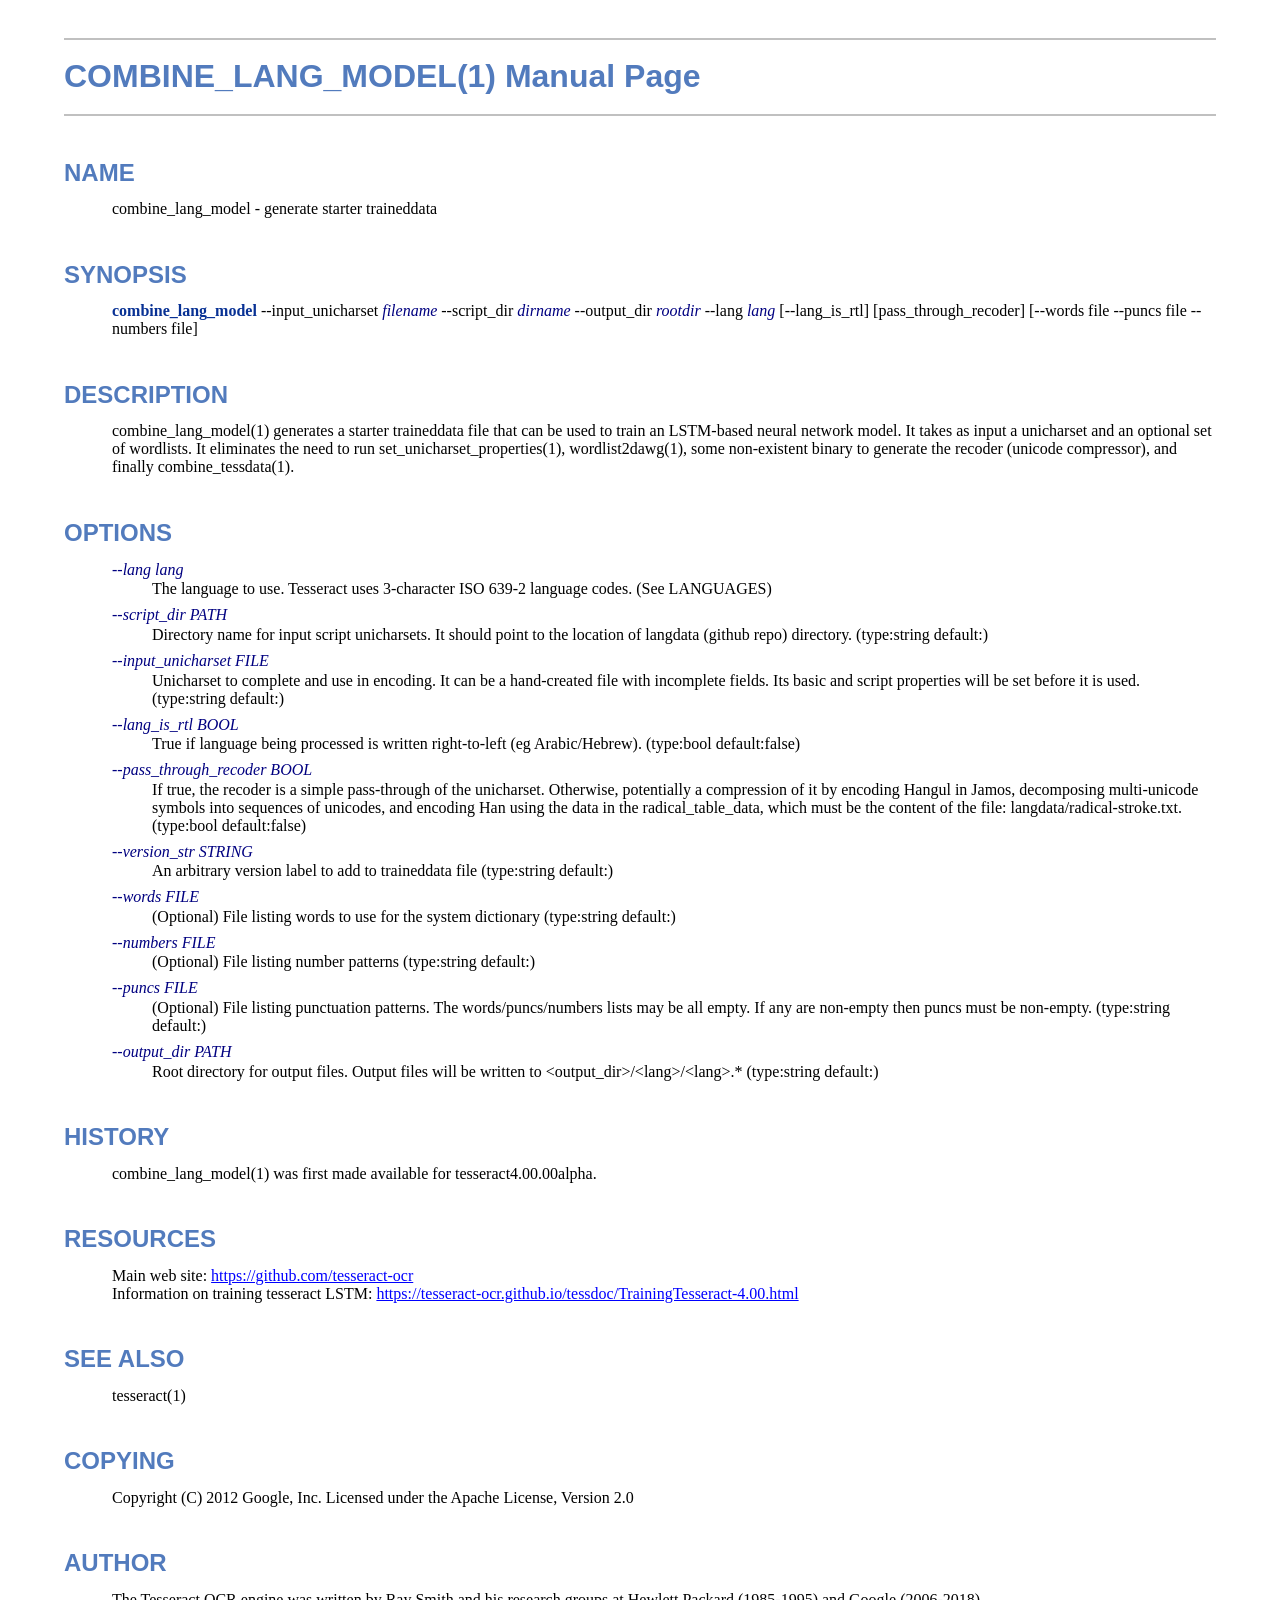
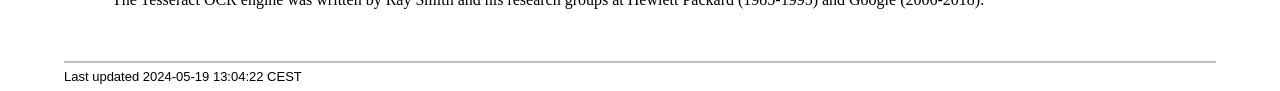
<file: tesseract-ocr/combine_lang_model.1.html>
<!DOCTYPE html>
<html lang="en">
<head>
<meta http-equiv="Content-Type" content="text/html; charset=UTF-8">
<meta name="generator" content="AsciiDoc 10.2.0">
<title>COMBINE_LANG_MODEL(1)</title>
<style type="text/css">
/* Shared CSS for AsciiDoc xhtml11 and html5 backends */

/* Default font. */
body {
  font-family: Georgia,serif;
}

/* Title font. */
h1, h2, h3, h4, h5, h6,
div.title, caption.title,
thead, p.table.header,
#toctitle,
#author, #revnumber, #revdate, #revremark,
#footer {
  font-family: Arial,Helvetica,sans-serif;
}

body {
  margin: 1em 5% 1em 5%;
}

a {
  color: blue;
  text-decoration: underline;
}
a:visited {
  color: fuchsia;
}

em {
  font-style: italic;
  color: navy;
}

strong {
  font-weight: bold;
  color: #083194;
}

h1, h2, h3, h4, h5, h6 {
  color: #527bbd;
  margin-top: 1.2em;
  margin-bottom: 0.5em;
  line-height: 1.3;
}

h1, h2, h3 {
  border-bottom: 2px solid silver;
}
h2 {
  padding-top: 0.5em;
}
h3 {
  float: left;
}
h3 + * {
  clear: left;
}
h5 {
  font-size: 1.0em;
}

div.sectionbody {
  margin-left: 0;
}

hr {
  border: 1px solid silver;
}

p {
  margin-top: 0.5em;
  margin-bottom: 0.5em;
}

ul, ol, li > p {
  margin-top: 0;
}
ul > li     { color: #aaa; }
ul > li > * { color: black; }

.monospaced, code, pre {
  font-family: "Courier New", Courier, monospace;
  font-size: inherit;
  color: navy;
  padding: 0;
  margin: 0;
}
pre {
  white-space: pre-wrap;
}

#author {
  color: #527bbd;
  font-weight: bold;
  font-size: 1.1em;
}
#email {
}
#revnumber, #revdate, #revremark {
}

#footer {
  font-size: small;
  border-top: 2px solid silver;
  padding-top: 0.5em;
  margin-top: 4.0em;
}
#footer-text {
  float: left;
  padding-bottom: 0.5em;
}
#footer-badges {
  float: right;
  padding-bottom: 0.5em;
}

#preamble {
  margin-top: 1.5em;
  margin-bottom: 1.5em;
}
div.imageblock, div.exampleblock, div.verseblock,
div.quoteblock, div.literalblock, div.listingblock, div.sidebarblock,
div.admonitionblock {
  margin-top: 1.0em;
  margin-bottom: 1.5em;
}
div.admonitionblock {
  margin-top: 2.0em;
  margin-bottom: 2.0em;
  margin-right: 10%;
  color: #606060;
}

div.content { /* Block element content. */
  padding: 0;
}

/* Block element titles. */
div.title, caption.title {
  color: #527bbd;
  font-weight: bold;
  text-align: left;
  margin-top: 1.0em;
  margin-bottom: 0.5em;
}
div.title + * {
  margin-top: 0;
}

td div.title:first-child {
  margin-top: 0.0em;
}
div.content div.title:first-child {
  margin-top: 0.0em;
}
div.content + div.title {
  margin-top: 0.0em;
}

div.sidebarblock > div.content {
  background: #ffffee;
  border: 1px solid #dddddd;
  border-left: 4px solid #f0f0f0;
  padding: 0.5em;
}

div.listingblock > div.content {
  border: 1px solid #dddddd;
  border-left: 5px solid #f0f0f0;
  background: #f8f8f8;
  padding: 0.5em;
}

div.quoteblock, div.verseblock {
  padding-left: 1.0em;
  margin-left: 1.0em;
  margin-right: 10%;
  border-left: 5px solid #f0f0f0;
  color: #888;
}

div.quoteblock > div.attribution {
  padding-top: 0.5em;
  text-align: right;
}

div.verseblock > pre.content {
  font-family: inherit;
  font-size: inherit;
}
div.verseblock > div.attribution {
  padding-top: 0.75em;
  text-align: left;
}
/* DEPRECATED: Pre version 8.2.7 verse style literal block. */
div.verseblock + div.attribution {
  text-align: left;
}

div.admonitionblock .icon {
  vertical-align: top;
  font-size: 1.1em;
  font-weight: bold;
  text-decoration: underline;
  color: #527bbd;
  padding-right: 0.5em;
}
div.admonitionblock td.content {
  padding-left: 0.5em;
  border-left: 3px solid #dddddd;
}

div.exampleblock > div.content {
  border-left: 3px solid #dddddd;
  padding-left: 0.5em;
}

div.imageblock div.content { padding-left: 0; }
span.image img { border-style: none; vertical-align: text-bottom; }
a.image:visited { color: white; }

dl {
  margin-top: 0.8em;
  margin-bottom: 0.8em;
}
dt {
  margin-top: 0.5em;
  margin-bottom: 0;
  font-style: normal;
  color: navy;
}
dd > *:first-child {
  margin-top: 0.1em;
}

ul, ol {
    list-style-position: outside;
}
ol.arabic {
  list-style-type: decimal;
}
ol.loweralpha {
  list-style-type: lower-alpha;
}
ol.upperalpha {
  list-style-type: upper-alpha;
}
ol.lowerroman {
  list-style-type: lower-roman;
}
ol.upperroman {
  list-style-type: upper-roman;
}

div.compact ul, div.compact ol,
div.compact p, div.compact p,
div.compact div, div.compact div {
  margin-top: 0.1em;
  margin-bottom: 0.1em;
}

tfoot {
  font-weight: bold;
}
td > div.verse {
  white-space: pre;
}

div.hdlist {
  margin-top: 0.8em;
  margin-bottom: 0.8em;
}
div.hdlist tr {
  padding-bottom: 15px;
}
dt.hdlist1.strong, td.hdlist1.strong {
  font-weight: bold;
}
td.hdlist1 {
  vertical-align: top;
  font-style: normal;
  padding-right: 0.8em;
  color: navy;
}
td.hdlist2 {
  vertical-align: top;
}
div.hdlist.compact tr {
  margin: 0;
  padding-bottom: 0;
}

.comment {
  background: yellow;
}

.footnote, .footnoteref {
  font-size: 0.8em;
}

span.footnote, span.footnoteref {
  vertical-align: super;
}

#footnotes {
  margin: 20px 0 20px 0;
  padding: 7px 0 0 0;
}

#footnotes div.footnote {
  margin: 0 0 5px 0;
}

#footnotes hr {
  border: none;
  border-top: 1px solid silver;
  height: 1px;
  text-align: left;
  margin-left: 0;
  width: 20%;
  min-width: 100px;
}

div.colist td {
  padding-right: 0.5em;
  padding-bottom: 0.3em;
  vertical-align: top;
}
div.colist td img {
  margin-top: 0.3em;
}

@media print {
  #footer-badges { display: none; }
}

#toc {
  margin-bottom: 2.5em;
}

#toctitle {
  color: #527bbd;
  font-size: 1.1em;
  font-weight: bold;
  margin-top: 1.0em;
  margin-bottom: 0.1em;
}

div.toclevel0, div.toclevel1, div.toclevel2, div.toclevel3, div.toclevel4 {
  margin-top: 0;
  margin-bottom: 0;
}
div.toclevel2 {
  margin-left: 2em;
  font-size: 0.9em;
}
div.toclevel3 {
  margin-left: 4em;
  font-size: 0.9em;
}
div.toclevel4 {
  margin-left: 6em;
  font-size: 0.9em;
}

span.aqua { color: aqua; }
span.black { color: black; }
span.blue { color: blue; }
span.fuchsia { color: fuchsia; }
span.gray { color: gray; }
span.green { color: green; }
span.lime { color: lime; }
span.maroon { color: maroon; }
span.navy { color: navy; }
span.olive { color: olive; }
span.purple { color: purple; }
span.red { color: red; }
span.silver { color: silver; }
span.teal { color: teal; }
span.white { color: white; }
span.yellow { color: yellow; }

span.aqua-background { background: aqua; }
span.black-background { background: black; }
span.blue-background { background: blue; }
span.fuchsia-background { background: fuchsia; }
span.gray-background { background: gray; }
span.green-background { background: green; }
span.lime-background { background: lime; }
span.maroon-background { background: maroon; }
span.navy-background { background: navy; }
span.olive-background { background: olive; }
span.purple-background { background: purple; }
span.red-background { background: red; }
span.silver-background { background: silver; }
span.teal-background { background: teal; }
span.white-background { background: white; }
span.yellow-background { background: yellow; }

span.big { font-size: 2em; }
span.small { font-size: 0.6em; }

span.underline { text-decoration: underline; }
span.overline { text-decoration: overline; }
span.line-through { text-decoration: line-through; }

div.unbreakable { page-break-inside: avoid; }


/*
 * xhtml11 specific
 *
 * */

div.tableblock {
  margin-top: 1.0em;
  margin-bottom: 1.5em;
}
div.tableblock > table {
  border: 3px solid #527bbd;
}
thead, p.table.header {
  font-weight: bold;
  color: #527bbd;
}
p.table {
  margin-top: 0;
}
/* Because the table frame attribute is overridden by CSS in most browsers. */
div.tableblock > table[frame="void"] {
  border-style: none;
}
div.tableblock > table[frame="hsides"] {
  border-left-style: none;
  border-right-style: none;
}
div.tableblock > table[frame="vsides"] {
  border-top-style: none;
  border-bottom-style: none;
}


/*
 * html5 specific
 *
 * */

table.tableblock {
  margin-top: 1.0em;
  margin-bottom: 1.5em;
}
thead, p.tableblock.header {
  font-weight: bold;
  color: #527bbd;
}
p.tableblock {
  margin-top: 0;
}
table.tableblock {
  border-width: 3px;
  border-spacing: 0px;
  border-style: solid;
  border-color: #527bbd;
  border-collapse: collapse;
}
th.tableblock, td.tableblock {
  border-width: 1px;
  padding: 4px;
  border-style: solid;
  border-color: #527bbd;
}

table.tableblock.frame-topbot {
  border-left-style: hidden;
  border-right-style: hidden;
}
table.tableblock.frame-sides {
  border-top-style: hidden;
  border-bottom-style: hidden;
}
table.tableblock.frame-none {
  border-style: hidden;
}

th.tableblock.halign-left, td.tableblock.halign-left {
  text-align: left;
}
th.tableblock.halign-center, td.tableblock.halign-center {
  text-align: center;
}
th.tableblock.halign-right, td.tableblock.halign-right {
  text-align: right;
}

th.tableblock.valign-top, td.tableblock.valign-top {
  vertical-align: top;
}
th.tableblock.valign-middle, td.tableblock.valign-middle {
  vertical-align: middle;
}
th.tableblock.valign-bottom, td.tableblock.valign-bottom {
  vertical-align: bottom;
}


/*
 * manpage specific
 *
 * */

body.manpage h1 {
  padding-top: 0.5em;
  padding-bottom: 0.5em;
  border-top: 2px solid silver;
  border-bottom: 2px solid silver;
}
body.manpage h2 {
  border-style: none;
}
body.manpage div.sectionbody {
  margin-left: 3em;
}

@media print {
  body.manpage div#toc { display: none; }
}


</style>
<script type="text/javascript">
/*<![CDATA[*/
var asciidoc = {  // Namespace.

/////////////////////////////////////////////////////////////////////
// Table Of Contents generator
/////////////////////////////////////////////////////////////////////

/* Author: Mihai Bazon, September 2002
 * http://students.infoiasi.ro/~mishoo
 *
 * Table Of Content generator
 * Version: 0.4
 *
 * Feel free to use this script under the terms of the GNU General Public
 * License, as long as you do not remove or alter this notice.
 */

 /* modified by Troy D. Hanson, September 2006. License: GPL */
 /* modified by Stuart Rackham, 2006, 2009. License: GPL */

// toclevels = 1..4.
toc: function (toclevels) {

  function getText(el) {
    var text = "";
    for (var i = el.firstChild; i != null; i = i.nextSibling) {
      if (i.nodeType == 3 /* Node.TEXT_NODE */) // IE doesn't speak constants.
        text += i.data;
      else if (i.firstChild != null)
        text += getText(i);
    }
    return text;
  }

  function TocEntry(el, text, toclevel) {
    this.element = el;
    this.text = text;
    this.toclevel = toclevel;
  }

  function tocEntries(el, toclevels) {
    var result = new Array;
    var re = new RegExp('[hH]([1-'+(toclevels+1)+'])');
    // Function that scans the DOM tree for header elements (the DOM2
    // nodeIterator API would be a better technique but not supported by all
    // browsers).
    var iterate = function (el) {
      for (var i = el.firstChild; i != null; i = i.nextSibling) {
        if (i.nodeType == 1 /* Node.ELEMENT_NODE */) {
          var mo = re.exec(i.tagName);
          if (mo && (i.getAttribute("class") || i.getAttribute("className")) != "float") {
            result[result.length] = new TocEntry(i, getText(i), mo[1]-1);
          }
          iterate(i);
        }
      }
    }
    iterate(el);
    return result;
  }

  var toc = document.getElementById("toc");
  if (!toc) {
    return;
  }

  // Delete existing TOC entries in case we're reloading the TOC.
  var tocEntriesToRemove = [];
  var i;
  for (i = 0; i < toc.childNodes.length; i++) {
    var entry = toc.childNodes[i];
    if (entry.nodeName.toLowerCase() == 'div'
     && entry.getAttribute("class")
     && entry.getAttribute("class").match(/^toclevel/))
      tocEntriesToRemove.push(entry);
  }
  for (i = 0; i < tocEntriesToRemove.length; i++) {
    toc.removeChild(tocEntriesToRemove[i]);
  }

  // Rebuild TOC entries.
  var entries = tocEntries(document.getElementById("content"), toclevels);
  for (var i = 0; i < entries.length; ++i) {
    var entry = entries[i];
    if (entry.element.id == "")
      entry.element.id = "_toc_" + i;
    var a = document.createElement("a");
    a.href = "#" + entry.element.id;
    a.appendChild(document.createTextNode(entry.text));
    var div = document.createElement("div");
    div.appendChild(a);
    div.className = "toclevel" + entry.toclevel;
    toc.appendChild(div);
  }
  if (entries.length == 0)
    toc.parentNode.removeChild(toc);
},


/////////////////////////////////////////////////////////////////////
// Footnotes generator
/////////////////////////////////////////////////////////////////////

/* Based on footnote generation code from:
 * http://www.brandspankingnew.net/archive/2005/07/format_footnote.html
 */

footnotes: function () {
  // Delete existing footnote entries in case we're reloading the footnodes.
  var i;
  var noteholder = document.getElementById("footnotes");
  if (!noteholder) {
    return;
  }
  var entriesToRemove = [];
  for (i = 0; i < noteholder.childNodes.length; i++) {
    var entry = noteholder.childNodes[i];
    if (entry.nodeName.toLowerCase() == 'div' && entry.getAttribute("class") == "footnote")
      entriesToRemove.push(entry);
  }
  for (i = 0; i < entriesToRemove.length; i++) {
    noteholder.removeChild(entriesToRemove[i]);
  }

  // Rebuild footnote entries.
  var cont = document.getElementById("content");
  var spans = cont.getElementsByTagName("span");
  var refs = {};
  var n = 0;
  for (i=0; i<spans.length; i++) {
    if (spans[i].className == "footnote") {
      n++;
      var note = spans[i].getAttribute("data-note");
      if (!note) {
        // Use [\s\S] in place of . so multi-line matches work.
        // Because JavaScript has no s (dotall) regex flag.
        note = spans[i].innerHTML.match(/\s*\[([\s\S]*)]\s*/)[1];
        spans[i].innerHTML =
          "[<a id='_footnoteref_" + n + "' href='#_footnote_" + n +
          "' title='View footnote' class='footnote'>" + n + "</a>]";
        spans[i].setAttribute("data-note", note);
      }
      noteholder.innerHTML +=
        "<div class='footnote' id='_footnote_" + n + "'>" +
        "<a href='#_footnoteref_" + n + "' title='Return to text'>" +
        n + "</a>. " + note + "</div>";
      var id =spans[i].getAttribute("id");
      if (id != null) refs["#"+id] = n;
    }
  }
  if (n == 0)
    noteholder.parentNode.removeChild(noteholder);
  else {
    // Process footnoterefs.
    for (i=0; i<spans.length; i++) {
      if (spans[i].className == "footnoteref") {
        var href = spans[i].getElementsByTagName("a")[0].getAttribute("href");
        href = href.match(/#.*/)[0];  // Because IE return full URL.
        n = refs[href];
        spans[i].innerHTML =
          "[<a href='#_footnote_" + n +
          "' title='View footnote' class='footnote'>" + n + "</a>]";
      }
    }
  }
},

install: function(toclevels) {
  var timerId;

  function reinstall() {
    asciidoc.footnotes();
    if (toclevels) {
      asciidoc.toc(toclevels);
    }
  }

  function reinstallAndRemoveTimer() {
    clearInterval(timerId);
    reinstall();
  }

  timerId = setInterval(reinstall, 500);
  if (document.addEventListener)
    document.addEventListener("DOMContentLoaded", reinstallAndRemoveTimer, false);
  else
    window.onload = reinstallAndRemoveTimer;
}

}
asciidoc.install();
/*]]>*/
</script>
</head>
<body class="manpage">
<div id="header">
<h1>
COMBINE_LANG_MODEL(1) Manual Page
</h1>
<h2>NAME</h2>
<div class="sectionbody">
<p>combine_lang_model -
   generate starter traineddata
</p>
</div>
</div>
<div id="content">
<div class="sect1">
<h2 id="_synopsis">SYNOPSIS</h2>
<div class="sectionbody">
<div class="paragraph"><p><strong>combine_lang_model</strong>  --input_unicharset <em>filename</em> --script_dir <em>dirname</em> --output_dir <em>rootdir</em> --lang <em>lang</em> [--lang_is_rtl] [pass_through_recoder] [--words file --puncs file --numbers file]</p></div>
</div>
</div>
<div class="sect1">
<h2 id="_description">DESCRIPTION</h2>
<div class="sectionbody">
<div class="paragraph"><p>combine_lang_model(1) generates a starter traineddata file that can be used to train an LSTM-based neural network model. It takes as input a unicharset and an optional set of wordlists. It eliminates the need to run set_unicharset_properties(1), wordlist2dawg(1), some non-existent binary to generate the recoder (unicode compressor), and finally combine_tessdata(1).</p></div>
</div>
</div>
<div class="sect1">
<h2 id="_options">OPTIONS</h2>
<div class="sectionbody">
<div class="dlist"><dl>
<dt class="hdlist1">
<em>--lang lang</em>
</dt>
<dd>
<p>
        The language to use.
        Tesseract uses 3-character ISO 639-2 language codes. (See LANGUAGES)
</p>
</dd>
<dt class="hdlist1">
<em>--script_dir  PATH</em>
</dt>
<dd>
<p>
  Directory name for input script unicharsets. It should point to the location of langdata (github repo) directory.  (type:string default:)
</p>
</dd>
<dt class="hdlist1">
<em>--input_unicharset  FILE</em>
</dt>
<dd>
<p>
  Unicharset to complete and use in encoding. It can be a hand-created file with incomplete fields. Its basic and script properties will be set before it is used.  (type:string default:)
</p>
</dd>
<dt class="hdlist1">
<em>--lang_is_rtl  BOOL</em>
</dt>
<dd>
<p>
  True if language being processed is written right-to-left (eg Arabic/Hebrew). (type:bool default:false)
</p>
</dd>
<dt class="hdlist1">
<em>--pass_through_recoder BOOL</em>
</dt>
<dd>
<p>
  If true, the recoder is a simple pass-through of the unicharset. Otherwise, potentially a compression of it by encoding Hangul in Jamos, decomposing multi-unicode symbols into sequences of unicodes, and encoding Han using the data in the radical_table_data, which must be the content of the file: langdata/radical-stroke.txt. (type:bool default:false)
</p>
</dd>
<dt class="hdlist1">
<em>--version_str  STRING</em>
</dt>
<dd>
<p>
  An arbitrary version label to add to traineddata file  (type:string default:)
</p>
</dd>
<dt class="hdlist1">
<em>--words  FILE</em>
</dt>
<dd>
<p>
  (Optional) File listing words to use for the system dictionary  (type:string default:)
</p>
</dd>
<dt class="hdlist1">
<em>--numbers  FILE</em>
</dt>
<dd>
<p>
  (Optional) File listing number patterns  (type:string default:)
</p>
</dd>
<dt class="hdlist1">
<em>--puncs  FILE</em>
</dt>
<dd>
<p>
  (Optional) File listing punctuation patterns. The words/puncs/numbers lists may be all empty. If any are non-empty then puncs must be non-empty.  (type:string default:)
</p>
</dd>
<dt class="hdlist1">
<em>--output_dir   PATH</em>
</dt>
<dd>
<p>
  Root directory for output files. Output files will be written to &lt;output_dir&gt;/&lt;lang&gt;/&lt;lang&gt;.*  (type:string default:)
</p>
</dd>
</dl></div>
</div>
</div>
<div class="sect1">
<h2 id="_history">HISTORY</h2>
<div class="sectionbody">
<div class="paragraph"><p>combine_lang_model(1) was first made available for tesseract4.00.00alpha.</p></div>
</div>
</div>
<div class="sect1">
<h2 id="_resources">RESOURCES</h2>
<div class="sectionbody">
<div class="paragraph"><p>Main web site: <a href="https://github.com/tesseract-ocr">https://github.com/tesseract-ocr</a><br>
Information on training tesseract LSTM: <a href="https://tesseract-ocr.github.io/tessdoc/TrainingTesseract-4.00.html">https://tesseract-ocr.github.io/tessdoc/TrainingTesseract-4.00.html</a></p></div>
</div>
</div>
<div class="sect1">
<h2 id="_see_also">SEE ALSO</h2>
<div class="sectionbody">
<div class="paragraph"><p>tesseract(1)</p></div>
</div>
</div>
<div class="sect1">
<h2 id="_copying">COPYING</h2>
<div class="sectionbody">
<div class="paragraph"><p>Copyright (C) 2012 Google, Inc.
Licensed under the Apache License, Version 2.0</p></div>
</div>
</div>
<div class="sect1">
<h2 id="_author">AUTHOR</h2>
<div class="sectionbody">
<div class="paragraph"><p>The Tesseract OCR engine was written by Ray Smith and his research groups
at Hewlett Packard (1985-1995) and Google (2006-2018).</p></div>
</div>
</div>
</div>
<div id="footnotes"><hr></div>
<div id="footer">
<div id="footer-text">
Last updated
 2024-05-19 13:04:22 CEST
</div>
</div>
</body>
</html>
</file>
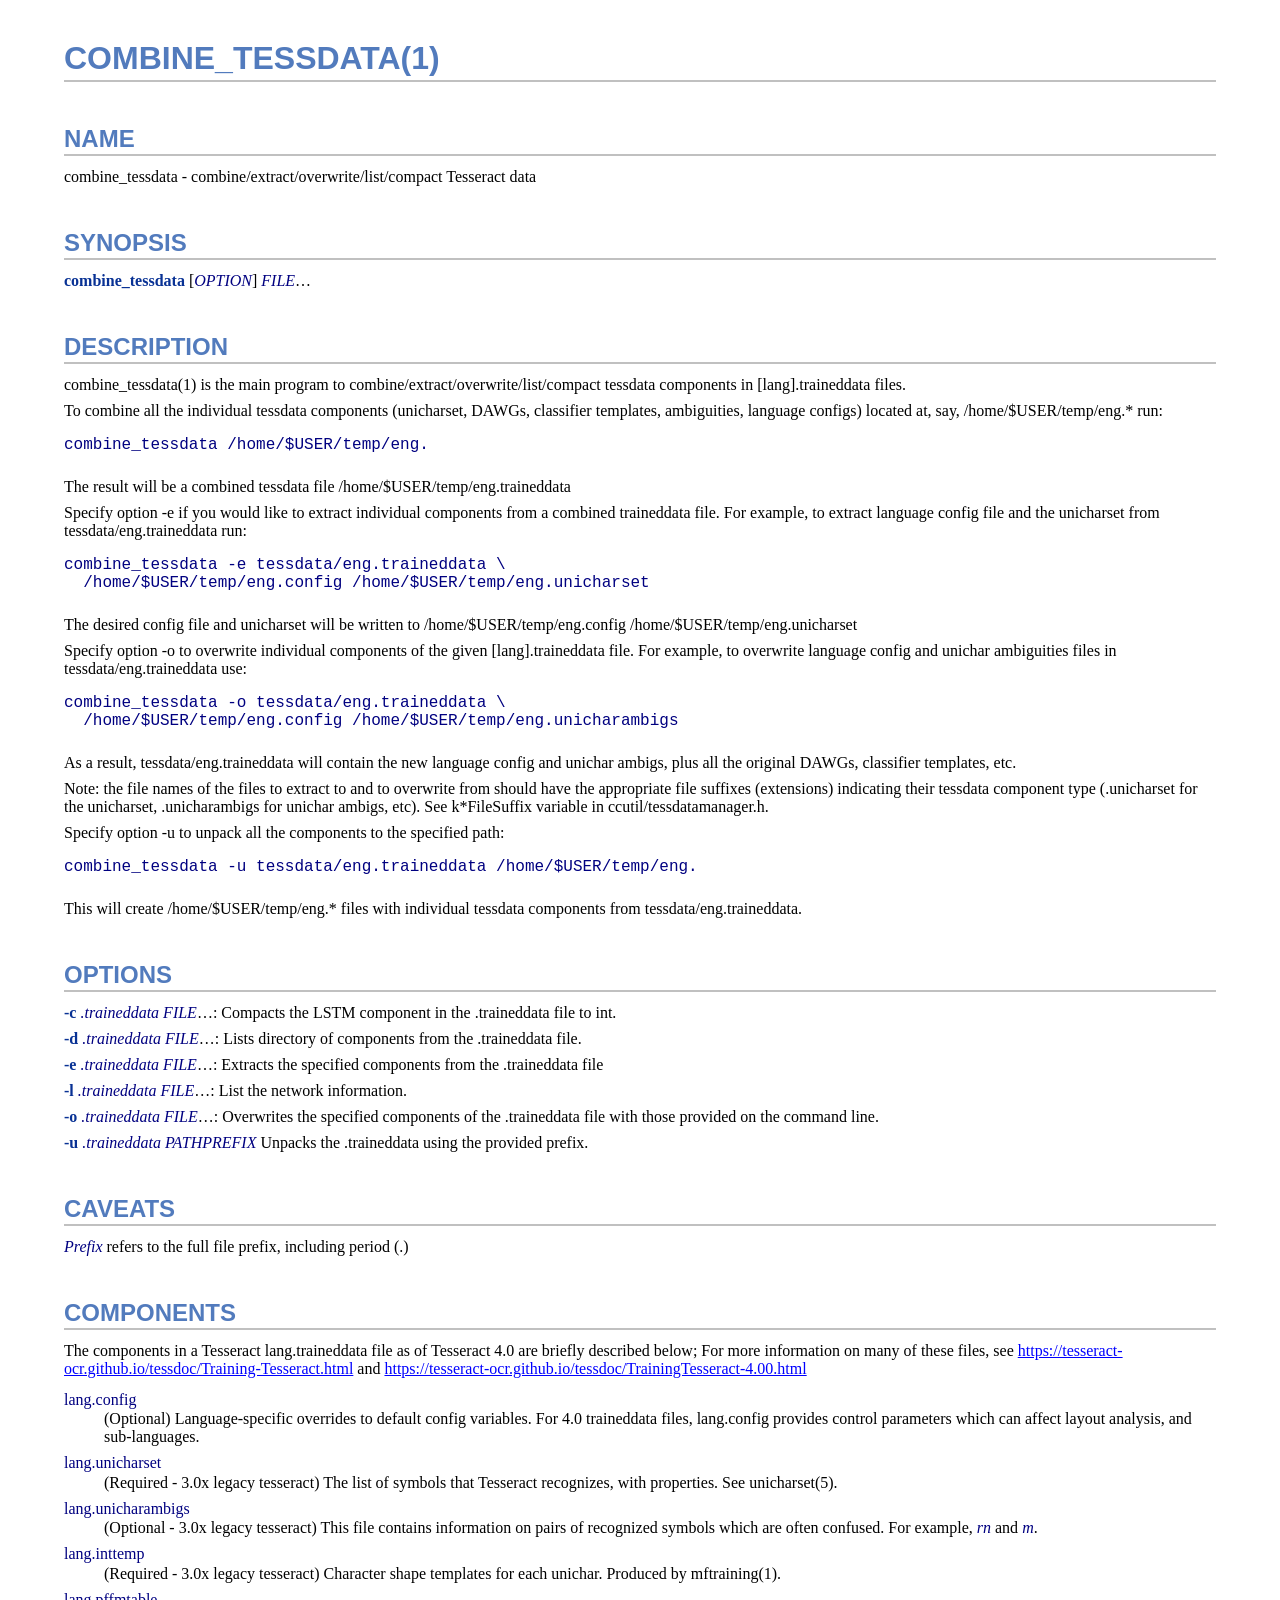
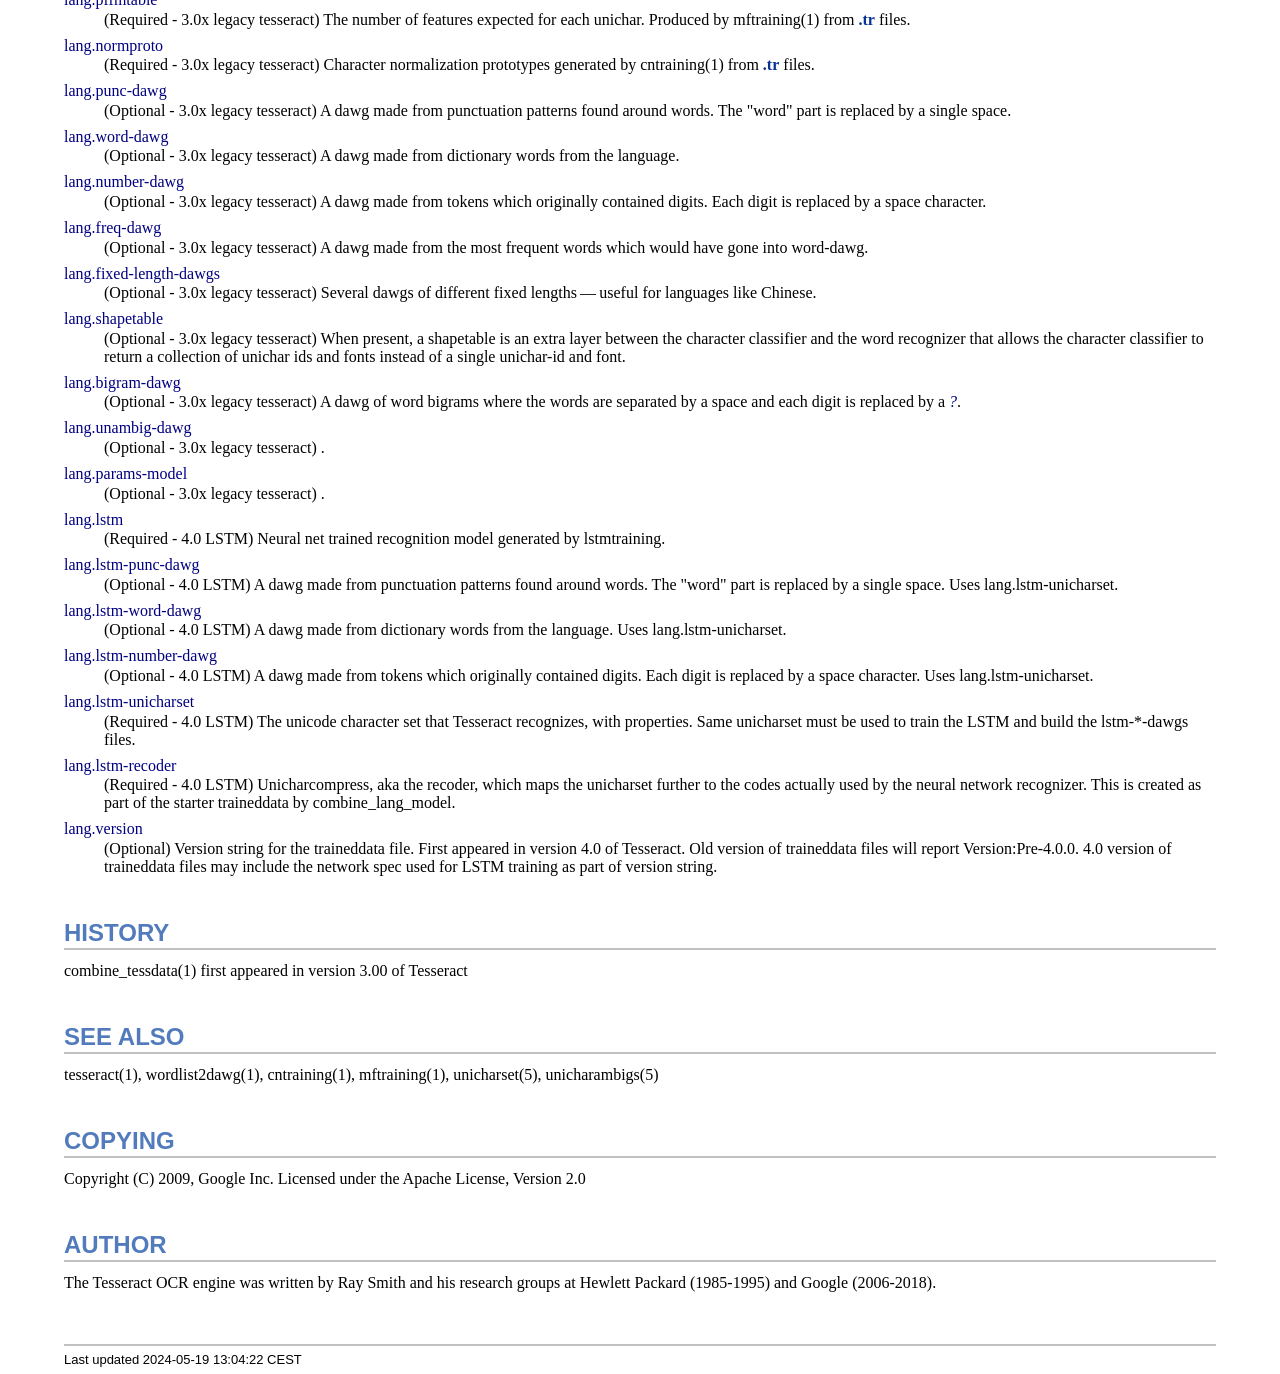
<file: tesseract-ocr/combine_tessdata.1.html>
<!DOCTYPE html>
<html lang="en">
<head>
<meta http-equiv="Content-Type" content="text/html; charset=UTF-8">
<meta name="generator" content="AsciiDoc 10.2.0">
<title>COMBINE_TESSDATA(1)</title>
<style type="text/css">
/* Shared CSS for AsciiDoc xhtml11 and html5 backends */

/* Default font. */
body {
  font-family: Georgia,serif;
}

/* Title font. */
h1, h2, h3, h4, h5, h6,
div.title, caption.title,
thead, p.table.header,
#toctitle,
#author, #revnumber, #revdate, #revremark,
#footer {
  font-family: Arial,Helvetica,sans-serif;
}

body {
  margin: 1em 5% 1em 5%;
}

a {
  color: blue;
  text-decoration: underline;
}
a:visited {
  color: fuchsia;
}

em {
  font-style: italic;
  color: navy;
}

strong {
  font-weight: bold;
  color: #083194;
}

h1, h2, h3, h4, h5, h6 {
  color: #527bbd;
  margin-top: 1.2em;
  margin-bottom: 0.5em;
  line-height: 1.3;
}

h1, h2, h3 {
  border-bottom: 2px solid silver;
}
h2 {
  padding-top: 0.5em;
}
h3 {
  float: left;
}
h3 + * {
  clear: left;
}
h5 {
  font-size: 1.0em;
}

div.sectionbody {
  margin-left: 0;
}

hr {
  border: 1px solid silver;
}

p {
  margin-top: 0.5em;
  margin-bottom: 0.5em;
}

ul, ol, li > p {
  margin-top: 0;
}
ul > li     { color: #aaa; }
ul > li > * { color: black; }

.monospaced, code, pre {
  font-family: "Courier New", Courier, monospace;
  font-size: inherit;
  color: navy;
  padding: 0;
  margin: 0;
}
pre {
  white-space: pre-wrap;
}

#author {
  color: #527bbd;
  font-weight: bold;
  font-size: 1.1em;
}
#email {
}
#revnumber, #revdate, #revremark {
}

#footer {
  font-size: small;
  border-top: 2px solid silver;
  padding-top: 0.5em;
  margin-top: 4.0em;
}
#footer-text {
  float: left;
  padding-bottom: 0.5em;
}
#footer-badges {
  float: right;
  padding-bottom: 0.5em;
}

#preamble {
  margin-top: 1.5em;
  margin-bottom: 1.5em;
}
div.imageblock, div.exampleblock, div.verseblock,
div.quoteblock, div.literalblock, div.listingblock, div.sidebarblock,
div.admonitionblock {
  margin-top: 1.0em;
  margin-bottom: 1.5em;
}
div.admonitionblock {
  margin-top: 2.0em;
  margin-bottom: 2.0em;
  margin-right: 10%;
  color: #606060;
}

div.content { /* Block element content. */
  padding: 0;
}

/* Block element titles. */
div.title, caption.title {
  color: #527bbd;
  font-weight: bold;
  text-align: left;
  margin-top: 1.0em;
  margin-bottom: 0.5em;
}
div.title + * {
  margin-top: 0;
}

td div.title:first-child {
  margin-top: 0.0em;
}
div.content div.title:first-child {
  margin-top: 0.0em;
}
div.content + div.title {
  margin-top: 0.0em;
}

div.sidebarblock > div.content {
  background: #ffffee;
  border: 1px solid #dddddd;
  border-left: 4px solid #f0f0f0;
  padding: 0.5em;
}

div.listingblock > div.content {
  border: 1px solid #dddddd;
  border-left: 5px solid #f0f0f0;
  background: #f8f8f8;
  padding: 0.5em;
}

div.quoteblock, div.verseblock {
  padding-left: 1.0em;
  margin-left: 1.0em;
  margin-right: 10%;
  border-left: 5px solid #f0f0f0;
  color: #888;
}

div.quoteblock > div.attribution {
  padding-top: 0.5em;
  text-align: right;
}

div.verseblock > pre.content {
  font-family: inherit;
  font-size: inherit;
}
div.verseblock > div.attribution {
  padding-top: 0.75em;
  text-align: left;
}
/* DEPRECATED: Pre version 8.2.7 verse style literal block. */
div.verseblock + div.attribution {
  text-align: left;
}

div.admonitionblock .icon {
  vertical-align: top;
  font-size: 1.1em;
  font-weight: bold;
  text-decoration: underline;
  color: #527bbd;
  padding-right: 0.5em;
}
div.admonitionblock td.content {
  padding-left: 0.5em;
  border-left: 3px solid #dddddd;
}

div.exampleblock > div.content {
  border-left: 3px solid #dddddd;
  padding-left: 0.5em;
}

div.imageblock div.content { padding-left: 0; }
span.image img { border-style: none; vertical-align: text-bottom; }
a.image:visited { color: white; }

dl {
  margin-top: 0.8em;
  margin-bottom: 0.8em;
}
dt {
  margin-top: 0.5em;
  margin-bottom: 0;
  font-style: normal;
  color: navy;
}
dd > *:first-child {
  margin-top: 0.1em;
}

ul, ol {
    list-style-position: outside;
}
ol.arabic {
  list-style-type: decimal;
}
ol.loweralpha {
  list-style-type: lower-alpha;
}
ol.upperalpha {
  list-style-type: upper-alpha;
}
ol.lowerroman {
  list-style-type: lower-roman;
}
ol.upperroman {
  list-style-type: upper-roman;
}

div.compact ul, div.compact ol,
div.compact p, div.compact p,
div.compact div, div.compact div {
  margin-top: 0.1em;
  margin-bottom: 0.1em;
}

tfoot {
  font-weight: bold;
}
td > div.verse {
  white-space: pre;
}

div.hdlist {
  margin-top: 0.8em;
  margin-bottom: 0.8em;
}
div.hdlist tr {
  padding-bottom: 15px;
}
dt.hdlist1.strong, td.hdlist1.strong {
  font-weight: bold;
}
td.hdlist1 {
  vertical-align: top;
  font-style: normal;
  padding-right: 0.8em;
  color: navy;
}
td.hdlist2 {
  vertical-align: top;
}
div.hdlist.compact tr {
  margin: 0;
  padding-bottom: 0;
}

.comment {
  background: yellow;
}

.footnote, .footnoteref {
  font-size: 0.8em;
}

span.footnote, span.footnoteref {
  vertical-align: super;
}

#footnotes {
  margin: 20px 0 20px 0;
  padding: 7px 0 0 0;
}

#footnotes div.footnote {
  margin: 0 0 5px 0;
}

#footnotes hr {
  border: none;
  border-top: 1px solid silver;
  height: 1px;
  text-align: left;
  margin-left: 0;
  width: 20%;
  min-width: 100px;
}

div.colist td {
  padding-right: 0.5em;
  padding-bottom: 0.3em;
  vertical-align: top;
}
div.colist td img {
  margin-top: 0.3em;
}

@media print {
  #footer-badges { display: none; }
}

#toc {
  margin-bottom: 2.5em;
}

#toctitle {
  color: #527bbd;
  font-size: 1.1em;
  font-weight: bold;
  margin-top: 1.0em;
  margin-bottom: 0.1em;
}

div.toclevel0, div.toclevel1, div.toclevel2, div.toclevel3, div.toclevel4 {
  margin-top: 0;
  margin-bottom: 0;
}
div.toclevel2 {
  margin-left: 2em;
  font-size: 0.9em;
}
div.toclevel3 {
  margin-left: 4em;
  font-size: 0.9em;
}
div.toclevel4 {
  margin-left: 6em;
  font-size: 0.9em;
}

span.aqua { color: aqua; }
span.black { color: black; }
span.blue { color: blue; }
span.fuchsia { color: fuchsia; }
span.gray { color: gray; }
span.green { color: green; }
span.lime { color: lime; }
span.maroon { color: maroon; }
span.navy { color: navy; }
span.olive { color: olive; }
span.purple { color: purple; }
span.red { color: red; }
span.silver { color: silver; }
span.teal { color: teal; }
span.white { color: white; }
span.yellow { color: yellow; }

span.aqua-background { background: aqua; }
span.black-background { background: black; }
span.blue-background { background: blue; }
span.fuchsia-background { background: fuchsia; }
span.gray-background { background: gray; }
span.green-background { background: green; }
span.lime-background { background: lime; }
span.maroon-background { background: maroon; }
span.navy-background { background: navy; }
span.olive-background { background: olive; }
span.purple-background { background: purple; }
span.red-background { background: red; }
span.silver-background { background: silver; }
span.teal-background { background: teal; }
span.white-background { background: white; }
span.yellow-background { background: yellow; }

span.big { font-size: 2em; }
span.small { font-size: 0.6em; }

span.underline { text-decoration: underline; }
span.overline { text-decoration: overline; }
span.line-through { text-decoration: line-through; }

div.unbreakable { page-break-inside: avoid; }


/*
 * xhtml11 specific
 *
 * */

div.tableblock {
  margin-top: 1.0em;
  margin-bottom: 1.5em;
}
div.tableblock > table {
  border: 3px solid #527bbd;
}
thead, p.table.header {
  font-weight: bold;
  color: #527bbd;
}
p.table {
  margin-top: 0;
}
/* Because the table frame attribute is overridden by CSS in most browsers. */
div.tableblock > table[frame="void"] {
  border-style: none;
}
div.tableblock > table[frame="hsides"] {
  border-left-style: none;
  border-right-style: none;
}
div.tableblock > table[frame="vsides"] {
  border-top-style: none;
  border-bottom-style: none;
}


/*
 * html5 specific
 *
 * */

table.tableblock {
  margin-top: 1.0em;
  margin-bottom: 1.5em;
}
thead, p.tableblock.header {
  font-weight: bold;
  color: #527bbd;
}
p.tableblock {
  margin-top: 0;
}
table.tableblock {
  border-width: 3px;
  border-spacing: 0px;
  border-style: solid;
  border-color: #527bbd;
  border-collapse: collapse;
}
th.tableblock, td.tableblock {
  border-width: 1px;
  padding: 4px;
  border-style: solid;
  border-color: #527bbd;
}

table.tableblock.frame-topbot {
  border-left-style: hidden;
  border-right-style: hidden;
}
table.tableblock.frame-sides {
  border-top-style: hidden;
  border-bottom-style: hidden;
}
table.tableblock.frame-none {
  border-style: hidden;
}

th.tableblock.halign-left, td.tableblock.halign-left {
  text-align: left;
}
th.tableblock.halign-center, td.tableblock.halign-center {
  text-align: center;
}
th.tableblock.halign-right, td.tableblock.halign-right {
  text-align: right;
}

th.tableblock.valign-top, td.tableblock.valign-top {
  vertical-align: top;
}
th.tableblock.valign-middle, td.tableblock.valign-middle {
  vertical-align: middle;
}
th.tableblock.valign-bottom, td.tableblock.valign-bottom {
  vertical-align: bottom;
}


/*
 * manpage specific
 *
 * */

body.manpage h1 {
  padding-top: 0.5em;
  padding-bottom: 0.5em;
  border-top: 2px solid silver;
  border-bottom: 2px solid silver;
}
body.manpage h2 {
  border-style: none;
}
body.manpage div.sectionbody {
  margin-left: 3em;
}

@media print {
  body.manpage div#toc { display: none; }
}


</style>
<script type="text/javascript">
/*<![CDATA[*/
var asciidoc = {  // Namespace.

/////////////////////////////////////////////////////////////////////
// Table Of Contents generator
/////////////////////////////////////////////////////////////////////

/* Author: Mihai Bazon, September 2002
 * http://students.infoiasi.ro/~mishoo
 *
 * Table Of Content generator
 * Version: 0.4
 *
 * Feel free to use this script under the terms of the GNU General Public
 * License, as long as you do not remove or alter this notice.
 */

 /* modified by Troy D. Hanson, September 2006. License: GPL */
 /* modified by Stuart Rackham, 2006, 2009. License: GPL */

// toclevels = 1..4.
toc: function (toclevels) {

  function getText(el) {
    var text = "";
    for (var i = el.firstChild; i != null; i = i.nextSibling) {
      if (i.nodeType == 3 /* Node.TEXT_NODE */) // IE doesn't speak constants.
        text += i.data;
      else if (i.firstChild != null)
        text += getText(i);
    }
    return text;
  }

  function TocEntry(el, text, toclevel) {
    this.element = el;
    this.text = text;
    this.toclevel = toclevel;
  }

  function tocEntries(el, toclevels) {
    var result = new Array;
    var re = new RegExp('[hH]([1-'+(toclevels+1)+'])');
    // Function that scans the DOM tree for header elements (the DOM2
    // nodeIterator API would be a better technique but not supported by all
    // browsers).
    var iterate = function (el) {
      for (var i = el.firstChild; i != null; i = i.nextSibling) {
        if (i.nodeType == 1 /* Node.ELEMENT_NODE */) {
          var mo = re.exec(i.tagName);
          if (mo && (i.getAttribute("class") || i.getAttribute("className")) != "float") {
            result[result.length] = new TocEntry(i, getText(i), mo[1]-1);
          }
          iterate(i);
        }
      }
    }
    iterate(el);
    return result;
  }

  var toc = document.getElementById("toc");
  if (!toc) {
    return;
  }

  // Delete existing TOC entries in case we're reloading the TOC.
  var tocEntriesToRemove = [];
  var i;
  for (i = 0; i < toc.childNodes.length; i++) {
    var entry = toc.childNodes[i];
    if (entry.nodeName.toLowerCase() == 'div'
     && entry.getAttribute("class")
     && entry.getAttribute("class").match(/^toclevel/))
      tocEntriesToRemove.push(entry);
  }
  for (i = 0; i < tocEntriesToRemove.length; i++) {
    toc.removeChild(tocEntriesToRemove[i]);
  }

  // Rebuild TOC entries.
  var entries = tocEntries(document.getElementById("content"), toclevels);
  for (var i = 0; i < entries.length; ++i) {
    var entry = entries[i];
    if (entry.element.id == "")
      entry.element.id = "_toc_" + i;
    var a = document.createElement("a");
    a.href = "#" + entry.element.id;
    a.appendChild(document.createTextNode(entry.text));
    var div = document.createElement("div");
    div.appendChild(a);
    div.className = "toclevel" + entry.toclevel;
    toc.appendChild(div);
  }
  if (entries.length == 0)
    toc.parentNode.removeChild(toc);
},


/////////////////////////////////////////////////////////////////////
// Footnotes generator
/////////////////////////////////////////////////////////////////////

/* Based on footnote generation code from:
 * http://www.brandspankingnew.net/archive/2005/07/format_footnote.html
 */

footnotes: function () {
  // Delete existing footnote entries in case we're reloading the footnodes.
  var i;
  var noteholder = document.getElementById("footnotes");
  if (!noteholder) {
    return;
  }
  var entriesToRemove = [];
  for (i = 0; i < noteholder.childNodes.length; i++) {
    var entry = noteholder.childNodes[i];
    if (entry.nodeName.toLowerCase() == 'div' && entry.getAttribute("class") == "footnote")
      entriesToRemove.push(entry);
  }
  for (i = 0; i < entriesToRemove.length; i++) {
    noteholder.removeChild(entriesToRemove[i]);
  }

  // Rebuild footnote entries.
  var cont = document.getElementById("content");
  var spans = cont.getElementsByTagName("span");
  var refs = {};
  var n = 0;
  for (i=0; i<spans.length; i++) {
    if (spans[i].className == "footnote") {
      n++;
      var note = spans[i].getAttribute("data-note");
      if (!note) {
        // Use [\s\S] in place of . so multi-line matches work.
        // Because JavaScript has no s (dotall) regex flag.
        note = spans[i].innerHTML.match(/\s*\[([\s\S]*)]\s*/)[1];
        spans[i].innerHTML =
          "[<a id='_footnoteref_" + n + "' href='#_footnote_" + n +
          "' title='View footnote' class='footnote'>" + n + "</a>]";
        spans[i].setAttribute("data-note", note);
      }
      noteholder.innerHTML +=
        "<div class='footnote' id='_footnote_" + n + "'>" +
        "<a href='#_footnoteref_" + n + "' title='Return to text'>" +
        n + "</a>. " + note + "</div>";
      var id =spans[i].getAttribute("id");
      if (id != null) refs["#"+id] = n;
    }
  }
  if (n == 0)
    noteholder.parentNode.removeChild(noteholder);
  else {
    // Process footnoterefs.
    for (i=0; i<spans.length; i++) {
      if (spans[i].className == "footnoteref") {
        var href = spans[i].getElementsByTagName("a")[0].getAttribute("href");
        href = href.match(/#.*/)[0];  // Because IE return full URL.
        n = refs[href];
        spans[i].innerHTML =
          "[<a href='#_footnote_" + n +
          "' title='View footnote' class='footnote'>" + n + "</a>]";
      }
    }
  }
},

install: function(toclevels) {
  var timerId;

  function reinstall() {
    asciidoc.footnotes();
    if (toclevels) {
      asciidoc.toc(toclevels);
    }
  }

  function reinstallAndRemoveTimer() {
    clearInterval(timerId);
    reinstall();
  }

  timerId = setInterval(reinstall, 500);
  if (document.addEventListener)
    document.addEventListener("DOMContentLoaded", reinstallAndRemoveTimer, false);
  else
    window.onload = reinstallAndRemoveTimer;
}

}
asciidoc.install();
/*]]>*/
</script>
</head>
<body class="article">
<div id="header">
<h1>COMBINE_TESSDATA(1)</h1>
</div>
<div id="content">
<div class="sect1">
<h2 id="_name">NAME</h2>
<div class="sectionbody">
<div class="paragraph"><p>combine_tessdata - combine/extract/overwrite/list/compact Tesseract data</p></div>
</div>
</div>
<div class="sect1">
<h2 id="_synopsis">SYNOPSIS</h2>
<div class="sectionbody">
<div class="paragraph"><p><strong>combine_tessdata</strong> [<em>OPTION</em>] <em>FILE</em>&#8230;</p></div>
</div>
</div>
<div class="sect1">
<h2 id="_description">DESCRIPTION</h2>
<div class="sectionbody">
<div class="paragraph"><p>combine_tessdata(1) is the main program to combine/extract/overwrite/list/compact
tessdata components in [lang].traineddata files.</p></div>
<div class="paragraph"><p>To combine all the individual tessdata components (unicharset, DAWGs,
classifier templates, ambiguities, language configs) located at, say,
/home/$USER/temp/eng.* run:</p></div>
<div class="literalblock">
<div class="content monospaced">
<pre>combine_tessdata /home/$USER/temp/eng.</pre>
</div></div>
<div class="paragraph"><p>The result will be a combined tessdata file /home/$USER/temp/eng.traineddata</p></div>
<div class="paragraph"><p>Specify option -e if you would like to extract individual components
from a combined traineddata file. For example, to extract language config
file and the unicharset from tessdata/eng.traineddata run:</p></div>
<div class="literalblock">
<div class="content monospaced">
<pre>combine_tessdata -e tessdata/eng.traineddata \
  /home/$USER/temp/eng.config /home/$USER/temp/eng.unicharset</pre>
</div></div>
<div class="paragraph"><p>The desired config file and unicharset will be written to
/home/$USER/temp/eng.config /home/$USER/temp/eng.unicharset</p></div>
<div class="paragraph"><p>Specify option -o to overwrite individual components of the given
[lang].traineddata file. For example, to overwrite language config
and unichar ambiguities files in tessdata/eng.traineddata use:</p></div>
<div class="literalblock">
<div class="content monospaced">
<pre>combine_tessdata -o tessdata/eng.traineddata \
  /home/$USER/temp/eng.config /home/$USER/temp/eng.unicharambigs</pre>
</div></div>
<div class="paragraph"><p>As a result, tessdata/eng.traineddata will contain the new language config
and unichar ambigs, plus all the original DAWGs, classifier templates, etc.</p></div>
<div class="paragraph"><p>Note: the file names of the files to extract to and to overwrite from should
have the appropriate file suffixes (extensions) indicating their tessdata
component type (.unicharset for the unicharset, .unicharambigs for unichar
ambigs, etc). See k*FileSuffix variable in ccutil/tessdatamanager.h.</p></div>
<div class="paragraph"><p>Specify option -u to unpack all the components to the specified path:</p></div>
<div class="literalblock">
<div class="content monospaced">
<pre>combine_tessdata -u tessdata/eng.traineddata /home/$USER/temp/eng.</pre>
</div></div>
<div class="paragraph"><p>This will create  /home/$USER/temp/eng.* files with individual tessdata
components from tessdata/eng.traineddata.</p></div>
</div>
</div>
<div class="sect1">
<h2 id="_options">OPTIONS</h2>
<div class="sectionbody">
<div class="paragraph"><p><strong>-c</strong> <em>.traineddata</em> <em>FILE</em>&#8230;:
    Compacts the LSTM component in the .traineddata file to int.</p></div>
<div class="paragraph"><p><strong>-d</strong> <em>.traineddata</em> <em>FILE</em>&#8230;:
    Lists directory of components from the .traineddata file.</p></div>
<div class="paragraph"><p><strong>-e</strong> <em>.traineddata</em> <em>FILE</em>&#8230;:
    Extracts the specified components from the .traineddata file</p></div>
<div class="paragraph"><p><strong>-l</strong> <em>.traineddata</em> <em>FILE</em>&#8230;:
   List the network information.</p></div>
<div class="paragraph"><p><strong>-o</strong> <em>.traineddata</em> <em>FILE</em>&#8230;:
    Overwrites the specified components of the .traineddata file
    with those provided on the command line.</p></div>
<div class="paragraph"><p><strong>-u</strong> <em>.traineddata</em> <em>PATHPREFIX</em>
    Unpacks the .traineddata using the provided prefix.</p></div>
</div>
</div>
<div class="sect1">
<h2 id="_caveats">CAVEATS</h2>
<div class="sectionbody">
<div class="paragraph"><p><em>Prefix</em> refers to the full file prefix, including period (.)</p></div>
</div>
</div>
<div class="sect1">
<h2 id="_components">COMPONENTS</h2>
<div class="sectionbody">
<div class="paragraph"><p>The components in a Tesseract lang.traineddata file as of
Tesseract 4.0 are briefly described below; For more information on
many of these files, see
<a href="https://tesseract-ocr.github.io/tessdoc/Training-Tesseract.html">https://tesseract-ocr.github.io/tessdoc/Training-Tesseract.html</a>
and
<a href="https://tesseract-ocr.github.io/tessdoc/TrainingTesseract-4.00.html">https://tesseract-ocr.github.io/tessdoc/TrainingTesseract-4.00.html</a></p></div>
<div class="dlist"><dl>
<dt class="hdlist1">
lang.config
</dt>
<dd>
<p>
  (Optional) Language-specific overrides to default config variables.
  For 4.0 traineddata files, lang.config provides control parameters which
  can affect layout analysis, and sub-languages.
</p>
</dd>
<dt class="hdlist1">
lang.unicharset
</dt>
<dd>
<p>
  (Required - 3.0x  legacy tesseract) The list of symbols that Tesseract recognizes, with properties.
  See unicharset(5).
</p>
</dd>
<dt class="hdlist1">
lang.unicharambigs
</dt>
<dd>
<p>
  (Optional - 3.0x  legacy tesseract) This file contains information on pairs of recognized symbols
  which are often confused.  For example, <em>rn</em> and <em>m</em>.
</p>
</dd>
<dt class="hdlist1">
lang.inttemp
</dt>
<dd>
<p>
  (Required - 3.0x  legacy tesseract) Character shape templates for each unichar.  Produced by
  mftraining(1).
</p>
</dd>
<dt class="hdlist1">
lang.pffmtable
</dt>
<dd>
<p>
  (Required - 3.0x  legacy tesseract) The number of features expected for each unichar.
  Produced by mftraining(1) from <strong>.tr</strong> files.
</p>
</dd>
<dt class="hdlist1">
lang.normproto
</dt>
<dd>
<p>
  (Required - 3.0x  legacy tesseract) Character normalization prototypes generated by cntraining(1)
  from <strong>.tr</strong> files.
</p>
</dd>
<dt class="hdlist1">
lang.punc-dawg
</dt>
<dd>
<p>
  (Optional - 3.0x  legacy tesseract) A dawg made from punctuation patterns found around words.
  The "word" part is replaced by a single space.
</p>
</dd>
<dt class="hdlist1">
lang.word-dawg
</dt>
<dd>
<p>
  (Optional - 3.0x  legacy tesseract) A dawg made from dictionary words from the language.
</p>
</dd>
<dt class="hdlist1">
lang.number-dawg
</dt>
<dd>
<p>
  (Optional - 3.0x  legacy tesseract) A dawg made from tokens which originally contained digits.
  Each digit is replaced by a space character.
</p>
</dd>
<dt class="hdlist1">
lang.freq-dawg
</dt>
<dd>
<p>
  (Optional - 3.0x  legacy tesseract) A dawg made from the most frequent words which would have
  gone into word-dawg.
</p>
</dd>
<dt class="hdlist1">
lang.fixed-length-dawgs
</dt>
<dd>
<p>
  (Optional - 3.0x  legacy tesseract) Several dawgs of different fixed lengths&#8201;&#8212;&#8201;useful for
  languages like Chinese.
</p>
</dd>
<dt class="hdlist1">
lang.shapetable
</dt>
<dd>
<p>
  (Optional - 3.0x  legacy tesseract) When present, a shapetable is an extra layer between the character
  classifier and the word recognizer that allows the character classifier to
  return a collection of unichar ids and fonts instead of a single unichar-id
  and font.
</p>
</dd>
<dt class="hdlist1">
lang.bigram-dawg
</dt>
<dd>
<p>
  (Optional - 3.0x  legacy tesseract) A dawg of word bigrams where the words are separated by a space
  and each digit is replaced by a <em>?</em>.
</p>
</dd>
<dt class="hdlist1">
lang.unambig-dawg
</dt>
<dd>
<p>
  (Optional - 3.0x  legacy tesseract) .
</p>
</dd>
<dt class="hdlist1">
lang.params-model
</dt>
<dd>
<p>
  (Optional - 3.0x  legacy tesseract) .
</p>
</dd>
<dt class="hdlist1">
lang.lstm
</dt>
<dd>
<p>
  (Required - 4.0 LSTM) Neural net trained recognition model generated by lstmtraining.
</p>
</dd>
<dt class="hdlist1">
lang.lstm-punc-dawg
</dt>
<dd>
<p>
  (Optional - 4.0 LSTM) A dawg made from punctuation patterns found around words.
  The "word" part is replaced by a single space. Uses lang.lstm-unicharset.
</p>
</dd>
<dt class="hdlist1">
lang.lstm-word-dawg
</dt>
<dd>
<p>
  (Optional - 4.0 LSTM) A dawg made from dictionary words from the language.
  Uses lang.lstm-unicharset.
</p>
</dd>
<dt class="hdlist1">
lang.lstm-number-dawg
</dt>
<dd>
<p>
  (Optional - 4.0 LSTM) A dawg made from tokens which originally contained digits.
  Each digit is replaced by a space character. Uses lang.lstm-unicharset.
</p>
</dd>
<dt class="hdlist1">
lang.lstm-unicharset
</dt>
<dd>
<p>
  (Required - 4.0 LSTM) The unicode character set that Tesseract recognizes, with properties.
  Same unicharset must be used to train the LSTM and build the lstm-*-dawgs files.
</p>
</dd>
<dt class="hdlist1">
lang.lstm-recoder
</dt>
<dd>
<p>
  (Required - 4.0 LSTM) Unicharcompress, aka the recoder, which maps the unicharset
  further to the codes actually used by the neural network recognizer. This is created as
  part of the starter traineddata by combine_lang_model.
</p>
</dd>
<dt class="hdlist1">
lang.version
</dt>
<dd>
<p>
  (Optional) Version string for the traineddata file.
  First appeared in version 4.0 of Tesseract.
  Old version of traineddata files will report Version:Pre-4.0.0.
  4.0 version of traineddata files may include the network spec
  used for LSTM training as part of version string.
</p>
</dd>
</dl></div>
</div>
</div>
<div class="sect1">
<h2 id="_history">HISTORY</h2>
<div class="sectionbody">
<div class="paragraph"><p>combine_tessdata(1) first appeared in version 3.00 of Tesseract</p></div>
</div>
</div>
<div class="sect1">
<h2 id="_see_also">SEE ALSO</h2>
<div class="sectionbody">
<div class="paragraph"><p>tesseract(1), wordlist2dawg(1), cntraining(1), mftraining(1), unicharset(5),
unicharambigs(5)</p></div>
</div>
</div>
<div class="sect1">
<h2 id="_copying">COPYING</h2>
<div class="sectionbody">
<div class="paragraph"><p>Copyright (C) 2009, Google Inc.
Licensed under the Apache License, Version 2.0</p></div>
</div>
</div>
<div class="sect1">
<h2 id="_author">AUTHOR</h2>
<div class="sectionbody">
<div class="paragraph"><p>The Tesseract OCR engine was written by Ray Smith and his research groups
at Hewlett Packard (1985-1995) and Google (2006-2018).</p></div>
</div>
</div>
</div>
<div id="footnotes"><hr></div>
<div id="footer">
<div id="footer-text">
Last updated
 2024-05-19 13:04:22 CEST
</div>
</div>
</body>
</html>
</file>
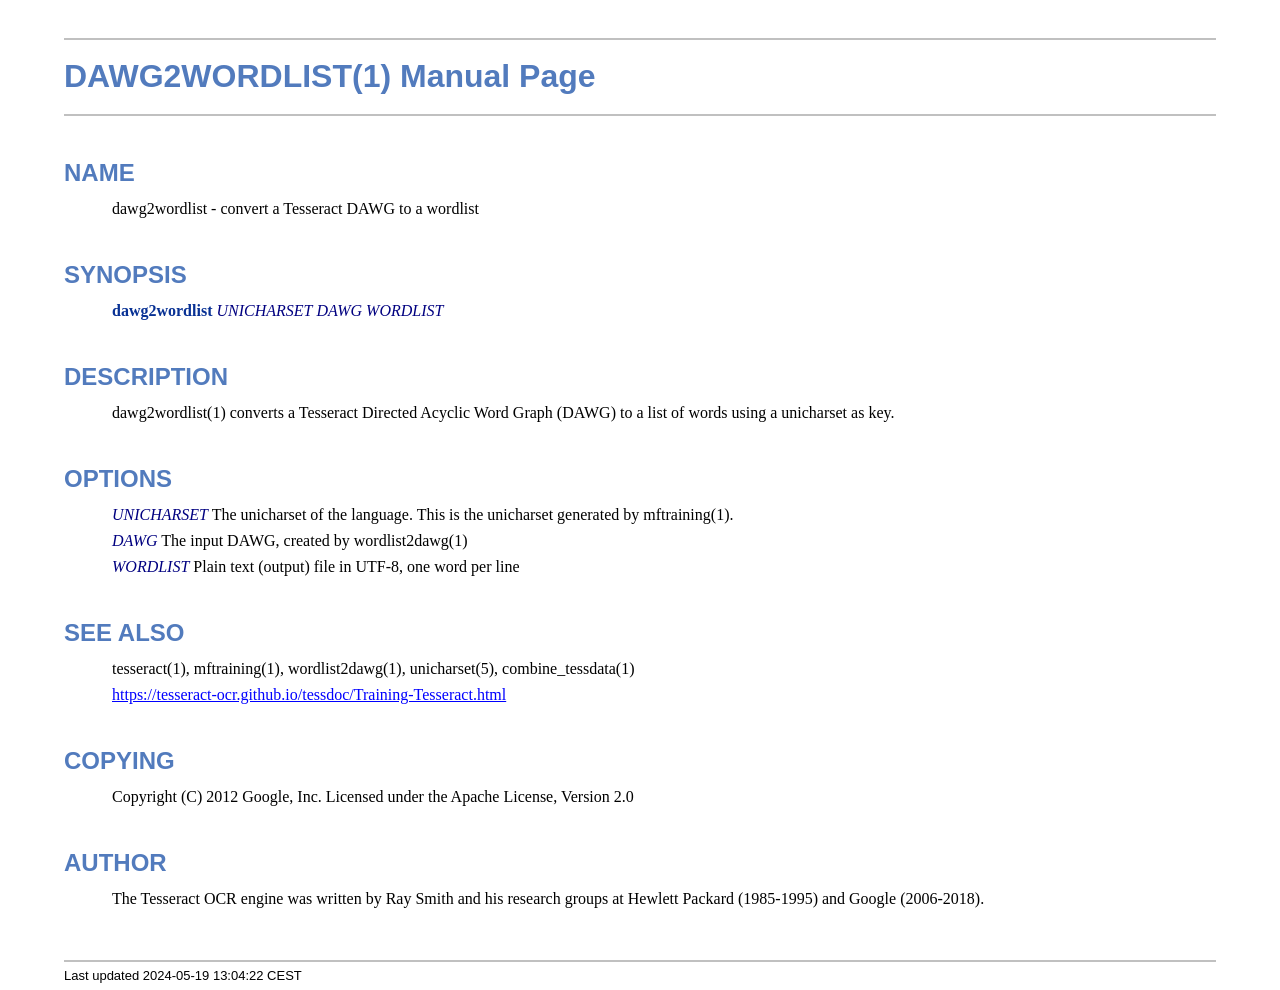
<file: tesseract-ocr/dawg2wordlist.1.html>
<!DOCTYPE html>
<html lang="en">
<head>
<meta http-equiv="Content-Type" content="text/html; charset=UTF-8">
<meta name="generator" content="AsciiDoc 10.2.0">
<title>DAWG2WORDLIST(1)</title>
<style type="text/css">
/* Shared CSS for AsciiDoc xhtml11 and html5 backends */

/* Default font. */
body {
  font-family: Georgia,serif;
}

/* Title font. */
h1, h2, h3, h4, h5, h6,
div.title, caption.title,
thead, p.table.header,
#toctitle,
#author, #revnumber, #revdate, #revremark,
#footer {
  font-family: Arial,Helvetica,sans-serif;
}

body {
  margin: 1em 5% 1em 5%;
}

a {
  color: blue;
  text-decoration: underline;
}
a:visited {
  color: fuchsia;
}

em {
  font-style: italic;
  color: navy;
}

strong {
  font-weight: bold;
  color: #083194;
}

h1, h2, h3, h4, h5, h6 {
  color: #527bbd;
  margin-top: 1.2em;
  margin-bottom: 0.5em;
  line-height: 1.3;
}

h1, h2, h3 {
  border-bottom: 2px solid silver;
}
h2 {
  padding-top: 0.5em;
}
h3 {
  float: left;
}
h3 + * {
  clear: left;
}
h5 {
  font-size: 1.0em;
}

div.sectionbody {
  margin-left: 0;
}

hr {
  border: 1px solid silver;
}

p {
  margin-top: 0.5em;
  margin-bottom: 0.5em;
}

ul, ol, li > p {
  margin-top: 0;
}
ul > li     { color: #aaa; }
ul > li > * { color: black; }

.monospaced, code, pre {
  font-family: "Courier New", Courier, monospace;
  font-size: inherit;
  color: navy;
  padding: 0;
  margin: 0;
}
pre {
  white-space: pre-wrap;
}

#author {
  color: #527bbd;
  font-weight: bold;
  font-size: 1.1em;
}
#email {
}
#revnumber, #revdate, #revremark {
}

#footer {
  font-size: small;
  border-top: 2px solid silver;
  padding-top: 0.5em;
  margin-top: 4.0em;
}
#footer-text {
  float: left;
  padding-bottom: 0.5em;
}
#footer-badges {
  float: right;
  padding-bottom: 0.5em;
}

#preamble {
  margin-top: 1.5em;
  margin-bottom: 1.5em;
}
div.imageblock, div.exampleblock, div.verseblock,
div.quoteblock, div.literalblock, div.listingblock, div.sidebarblock,
div.admonitionblock {
  margin-top: 1.0em;
  margin-bottom: 1.5em;
}
div.admonitionblock {
  margin-top: 2.0em;
  margin-bottom: 2.0em;
  margin-right: 10%;
  color: #606060;
}

div.content { /* Block element content. */
  padding: 0;
}

/* Block element titles. */
div.title, caption.title {
  color: #527bbd;
  font-weight: bold;
  text-align: left;
  margin-top: 1.0em;
  margin-bottom: 0.5em;
}
div.title + * {
  margin-top: 0;
}

td div.title:first-child {
  margin-top: 0.0em;
}
div.content div.title:first-child {
  margin-top: 0.0em;
}
div.content + div.title {
  margin-top: 0.0em;
}

div.sidebarblock > div.content {
  background: #ffffee;
  border: 1px solid #dddddd;
  border-left: 4px solid #f0f0f0;
  padding: 0.5em;
}

div.listingblock > div.content {
  border: 1px solid #dddddd;
  border-left: 5px solid #f0f0f0;
  background: #f8f8f8;
  padding: 0.5em;
}

div.quoteblock, div.verseblock {
  padding-left: 1.0em;
  margin-left: 1.0em;
  margin-right: 10%;
  border-left: 5px solid #f0f0f0;
  color: #888;
}

div.quoteblock > div.attribution {
  padding-top: 0.5em;
  text-align: right;
}

div.verseblock > pre.content {
  font-family: inherit;
  font-size: inherit;
}
div.verseblock > div.attribution {
  padding-top: 0.75em;
  text-align: left;
}
/* DEPRECATED: Pre version 8.2.7 verse style literal block. */
div.verseblock + div.attribution {
  text-align: left;
}

div.admonitionblock .icon {
  vertical-align: top;
  font-size: 1.1em;
  font-weight: bold;
  text-decoration: underline;
  color: #527bbd;
  padding-right: 0.5em;
}
div.admonitionblock td.content {
  padding-left: 0.5em;
  border-left: 3px solid #dddddd;
}

div.exampleblock > div.content {
  border-left: 3px solid #dddddd;
  padding-left: 0.5em;
}

div.imageblock div.content { padding-left: 0; }
span.image img { border-style: none; vertical-align: text-bottom; }
a.image:visited { color: white; }

dl {
  margin-top: 0.8em;
  margin-bottom: 0.8em;
}
dt {
  margin-top: 0.5em;
  margin-bottom: 0;
  font-style: normal;
  color: navy;
}
dd > *:first-child {
  margin-top: 0.1em;
}

ul, ol {
    list-style-position: outside;
}
ol.arabic {
  list-style-type: decimal;
}
ol.loweralpha {
  list-style-type: lower-alpha;
}
ol.upperalpha {
  list-style-type: upper-alpha;
}
ol.lowerroman {
  list-style-type: lower-roman;
}
ol.upperroman {
  list-style-type: upper-roman;
}

div.compact ul, div.compact ol,
div.compact p, div.compact p,
div.compact div, div.compact div {
  margin-top: 0.1em;
  margin-bottom: 0.1em;
}

tfoot {
  font-weight: bold;
}
td > div.verse {
  white-space: pre;
}

div.hdlist {
  margin-top: 0.8em;
  margin-bottom: 0.8em;
}
div.hdlist tr {
  padding-bottom: 15px;
}
dt.hdlist1.strong, td.hdlist1.strong {
  font-weight: bold;
}
td.hdlist1 {
  vertical-align: top;
  font-style: normal;
  padding-right: 0.8em;
  color: navy;
}
td.hdlist2 {
  vertical-align: top;
}
div.hdlist.compact tr {
  margin: 0;
  padding-bottom: 0;
}

.comment {
  background: yellow;
}

.footnote, .footnoteref {
  font-size: 0.8em;
}

span.footnote, span.footnoteref {
  vertical-align: super;
}

#footnotes {
  margin: 20px 0 20px 0;
  padding: 7px 0 0 0;
}

#footnotes div.footnote {
  margin: 0 0 5px 0;
}

#footnotes hr {
  border: none;
  border-top: 1px solid silver;
  height: 1px;
  text-align: left;
  margin-left: 0;
  width: 20%;
  min-width: 100px;
}

div.colist td {
  padding-right: 0.5em;
  padding-bottom: 0.3em;
  vertical-align: top;
}
div.colist td img {
  margin-top: 0.3em;
}

@media print {
  #footer-badges { display: none; }
}

#toc {
  margin-bottom: 2.5em;
}

#toctitle {
  color: #527bbd;
  font-size: 1.1em;
  font-weight: bold;
  margin-top: 1.0em;
  margin-bottom: 0.1em;
}

div.toclevel0, div.toclevel1, div.toclevel2, div.toclevel3, div.toclevel4 {
  margin-top: 0;
  margin-bottom: 0;
}
div.toclevel2 {
  margin-left: 2em;
  font-size: 0.9em;
}
div.toclevel3 {
  margin-left: 4em;
  font-size: 0.9em;
}
div.toclevel4 {
  margin-left: 6em;
  font-size: 0.9em;
}

span.aqua { color: aqua; }
span.black { color: black; }
span.blue { color: blue; }
span.fuchsia { color: fuchsia; }
span.gray { color: gray; }
span.green { color: green; }
span.lime { color: lime; }
span.maroon { color: maroon; }
span.navy { color: navy; }
span.olive { color: olive; }
span.purple { color: purple; }
span.red { color: red; }
span.silver { color: silver; }
span.teal { color: teal; }
span.white { color: white; }
span.yellow { color: yellow; }

span.aqua-background { background: aqua; }
span.black-background { background: black; }
span.blue-background { background: blue; }
span.fuchsia-background { background: fuchsia; }
span.gray-background { background: gray; }
span.green-background { background: green; }
span.lime-background { background: lime; }
span.maroon-background { background: maroon; }
span.navy-background { background: navy; }
span.olive-background { background: olive; }
span.purple-background { background: purple; }
span.red-background { background: red; }
span.silver-background { background: silver; }
span.teal-background { background: teal; }
span.white-background { background: white; }
span.yellow-background { background: yellow; }

span.big { font-size: 2em; }
span.small { font-size: 0.6em; }

span.underline { text-decoration: underline; }
span.overline { text-decoration: overline; }
span.line-through { text-decoration: line-through; }

div.unbreakable { page-break-inside: avoid; }


/*
 * xhtml11 specific
 *
 * */

div.tableblock {
  margin-top: 1.0em;
  margin-bottom: 1.5em;
}
div.tableblock > table {
  border: 3px solid #527bbd;
}
thead, p.table.header {
  font-weight: bold;
  color: #527bbd;
}
p.table {
  margin-top: 0;
}
/* Because the table frame attribute is overridden by CSS in most browsers. */
div.tableblock > table[frame="void"] {
  border-style: none;
}
div.tableblock > table[frame="hsides"] {
  border-left-style: none;
  border-right-style: none;
}
div.tableblock > table[frame="vsides"] {
  border-top-style: none;
  border-bottom-style: none;
}


/*
 * html5 specific
 *
 * */

table.tableblock {
  margin-top: 1.0em;
  margin-bottom: 1.5em;
}
thead, p.tableblock.header {
  font-weight: bold;
  color: #527bbd;
}
p.tableblock {
  margin-top: 0;
}
table.tableblock {
  border-width: 3px;
  border-spacing: 0px;
  border-style: solid;
  border-color: #527bbd;
  border-collapse: collapse;
}
th.tableblock, td.tableblock {
  border-width: 1px;
  padding: 4px;
  border-style: solid;
  border-color: #527bbd;
}

table.tableblock.frame-topbot {
  border-left-style: hidden;
  border-right-style: hidden;
}
table.tableblock.frame-sides {
  border-top-style: hidden;
  border-bottom-style: hidden;
}
table.tableblock.frame-none {
  border-style: hidden;
}

th.tableblock.halign-left, td.tableblock.halign-left {
  text-align: left;
}
th.tableblock.halign-center, td.tableblock.halign-center {
  text-align: center;
}
th.tableblock.halign-right, td.tableblock.halign-right {
  text-align: right;
}

th.tableblock.valign-top, td.tableblock.valign-top {
  vertical-align: top;
}
th.tableblock.valign-middle, td.tableblock.valign-middle {
  vertical-align: middle;
}
th.tableblock.valign-bottom, td.tableblock.valign-bottom {
  vertical-align: bottom;
}


/*
 * manpage specific
 *
 * */

body.manpage h1 {
  padding-top: 0.5em;
  padding-bottom: 0.5em;
  border-top: 2px solid silver;
  border-bottom: 2px solid silver;
}
body.manpage h2 {
  border-style: none;
}
body.manpage div.sectionbody {
  margin-left: 3em;
}

@media print {
  body.manpage div#toc { display: none; }
}


</style>
<script type="text/javascript">
/*<![CDATA[*/
var asciidoc = {  // Namespace.

/////////////////////////////////////////////////////////////////////
// Table Of Contents generator
/////////////////////////////////////////////////////////////////////

/* Author: Mihai Bazon, September 2002
 * http://students.infoiasi.ro/~mishoo
 *
 * Table Of Content generator
 * Version: 0.4
 *
 * Feel free to use this script under the terms of the GNU General Public
 * License, as long as you do not remove or alter this notice.
 */

 /* modified by Troy D. Hanson, September 2006. License: GPL */
 /* modified by Stuart Rackham, 2006, 2009. License: GPL */

// toclevels = 1..4.
toc: function (toclevels) {

  function getText(el) {
    var text = "";
    for (var i = el.firstChild; i != null; i = i.nextSibling) {
      if (i.nodeType == 3 /* Node.TEXT_NODE */) // IE doesn't speak constants.
        text += i.data;
      else if (i.firstChild != null)
        text += getText(i);
    }
    return text;
  }

  function TocEntry(el, text, toclevel) {
    this.element = el;
    this.text = text;
    this.toclevel = toclevel;
  }

  function tocEntries(el, toclevels) {
    var result = new Array;
    var re = new RegExp('[hH]([1-'+(toclevels+1)+'])');
    // Function that scans the DOM tree for header elements (the DOM2
    // nodeIterator API would be a better technique but not supported by all
    // browsers).
    var iterate = function (el) {
      for (var i = el.firstChild; i != null; i = i.nextSibling) {
        if (i.nodeType == 1 /* Node.ELEMENT_NODE */) {
          var mo = re.exec(i.tagName);
          if (mo && (i.getAttribute("class") || i.getAttribute("className")) != "float") {
            result[result.length] = new TocEntry(i, getText(i), mo[1]-1);
          }
          iterate(i);
        }
      }
    }
    iterate(el);
    return result;
  }

  var toc = document.getElementById("toc");
  if (!toc) {
    return;
  }

  // Delete existing TOC entries in case we're reloading the TOC.
  var tocEntriesToRemove = [];
  var i;
  for (i = 0; i < toc.childNodes.length; i++) {
    var entry = toc.childNodes[i];
    if (entry.nodeName.toLowerCase() == 'div'
     && entry.getAttribute("class")
     && entry.getAttribute("class").match(/^toclevel/))
      tocEntriesToRemove.push(entry);
  }
  for (i = 0; i < tocEntriesToRemove.length; i++) {
    toc.removeChild(tocEntriesToRemove[i]);
  }

  // Rebuild TOC entries.
  var entries = tocEntries(document.getElementById("content"), toclevels);
  for (var i = 0; i < entries.length; ++i) {
    var entry = entries[i];
    if (entry.element.id == "")
      entry.element.id = "_toc_" + i;
    var a = document.createElement("a");
    a.href = "#" + entry.element.id;
    a.appendChild(document.createTextNode(entry.text));
    var div = document.createElement("div");
    div.appendChild(a);
    div.className = "toclevel" + entry.toclevel;
    toc.appendChild(div);
  }
  if (entries.length == 0)
    toc.parentNode.removeChild(toc);
},


/////////////////////////////////////////////////////////////////////
// Footnotes generator
/////////////////////////////////////////////////////////////////////

/* Based on footnote generation code from:
 * http://www.brandspankingnew.net/archive/2005/07/format_footnote.html
 */

footnotes: function () {
  // Delete existing footnote entries in case we're reloading the footnodes.
  var i;
  var noteholder = document.getElementById("footnotes");
  if (!noteholder) {
    return;
  }
  var entriesToRemove = [];
  for (i = 0; i < noteholder.childNodes.length; i++) {
    var entry = noteholder.childNodes[i];
    if (entry.nodeName.toLowerCase() == 'div' && entry.getAttribute("class") == "footnote")
      entriesToRemove.push(entry);
  }
  for (i = 0; i < entriesToRemove.length; i++) {
    noteholder.removeChild(entriesToRemove[i]);
  }

  // Rebuild footnote entries.
  var cont = document.getElementById("content");
  var spans = cont.getElementsByTagName("span");
  var refs = {};
  var n = 0;
  for (i=0; i<spans.length; i++) {
    if (spans[i].className == "footnote") {
      n++;
      var note = spans[i].getAttribute("data-note");
      if (!note) {
        // Use [\s\S] in place of . so multi-line matches work.
        // Because JavaScript has no s (dotall) regex flag.
        note = spans[i].innerHTML.match(/\s*\[([\s\S]*)]\s*/)[1];
        spans[i].innerHTML =
          "[<a id='_footnoteref_" + n + "' href='#_footnote_" + n +
          "' title='View footnote' class='footnote'>" + n + "</a>]";
        spans[i].setAttribute("data-note", note);
      }
      noteholder.innerHTML +=
        "<div class='footnote' id='_footnote_" + n + "'>" +
        "<a href='#_footnoteref_" + n + "' title='Return to text'>" +
        n + "</a>. " + note + "</div>";
      var id =spans[i].getAttribute("id");
      if (id != null) refs["#"+id] = n;
    }
  }
  if (n == 0)
    noteholder.parentNode.removeChild(noteholder);
  else {
    // Process footnoterefs.
    for (i=0; i<spans.length; i++) {
      if (spans[i].className == "footnoteref") {
        var href = spans[i].getElementsByTagName("a")[0].getAttribute("href");
        href = href.match(/#.*/)[0];  // Because IE return full URL.
        n = refs[href];
        spans[i].innerHTML =
          "[<a href='#_footnote_" + n +
          "' title='View footnote' class='footnote'>" + n + "</a>]";
      }
    }
  }
},

install: function(toclevels) {
  var timerId;

  function reinstall() {
    asciidoc.footnotes();
    if (toclevels) {
      asciidoc.toc(toclevels);
    }
  }

  function reinstallAndRemoveTimer() {
    clearInterval(timerId);
    reinstall();
  }

  timerId = setInterval(reinstall, 500);
  if (document.addEventListener)
    document.addEventListener("DOMContentLoaded", reinstallAndRemoveTimer, false);
  else
    window.onload = reinstallAndRemoveTimer;
}

}
asciidoc.install();
/*]]>*/
</script>
</head>
<body class="manpage">
<div id="header">
<h1>
DAWG2WORDLIST(1) Manual Page
</h1>
<h2>NAME</h2>
<div class="sectionbody">
<p>dawg2wordlist -
   convert a Tesseract DAWG to a wordlist
</p>
</div>
</div>
<div id="content">
<div class="sect1">
<h2 id="_synopsis">SYNOPSIS</h2>
<div class="sectionbody">
<div class="paragraph"><p><strong>dawg2wordlist</strong> <em>UNICHARSET</em> <em>DAWG</em> <em>WORDLIST</em></p></div>
</div>
</div>
<div class="sect1">
<h2 id="_description">DESCRIPTION</h2>
<div class="sectionbody">
<div class="paragraph"><p>dawg2wordlist(1) converts a Tesseract Directed Acyclic Word
Graph (DAWG) to a list of words using a unicharset as key.</p></div>
</div>
</div>
<div class="sect1">
<h2 id="_options">OPTIONS</h2>
<div class="sectionbody">
<div class="paragraph"><p><em>UNICHARSET</em>
        The unicharset of the language. This is the unicharset
        generated by mftraining(1).</p></div>
<div class="paragraph"><p><em>DAWG</em>
        The input DAWG, created by wordlist2dawg(1)</p></div>
<div class="paragraph"><p><em>WORDLIST</em>
        Plain text (output) file in UTF-8, one word per line</p></div>
</div>
</div>
<div class="sect1">
<h2 id="_see_also">SEE ALSO</h2>
<div class="sectionbody">
<div class="paragraph"><p>tesseract(1), mftraining(1), wordlist2dawg(1), unicharset(5),
combine_tessdata(1)</p></div>
<div class="paragraph"><p><a href="https://tesseract-ocr.github.io/tessdoc/Training-Tesseract.html">https://tesseract-ocr.github.io/tessdoc/Training-Tesseract.html</a></p></div>
</div>
</div>
<div class="sect1">
<h2 id="_copying">COPYING</h2>
<div class="sectionbody">
<div class="paragraph"><p>Copyright (C) 2012 Google, Inc.
Licensed under the Apache License, Version 2.0</p></div>
</div>
</div>
<div class="sect1">
<h2 id="_author">AUTHOR</h2>
<div class="sectionbody">
<div class="paragraph"><p>The Tesseract OCR engine was written by Ray Smith and his research groups
at Hewlett Packard (1985-1995) and Google (2006-2018).</p></div>
</div>
</div>
</div>
<div id="footnotes"><hr></div>
<div id="footer">
<div id="footer-text">
Last updated
 2024-05-19 13:04:22 CEST
</div>
</div>
</body>
</html>
</file>
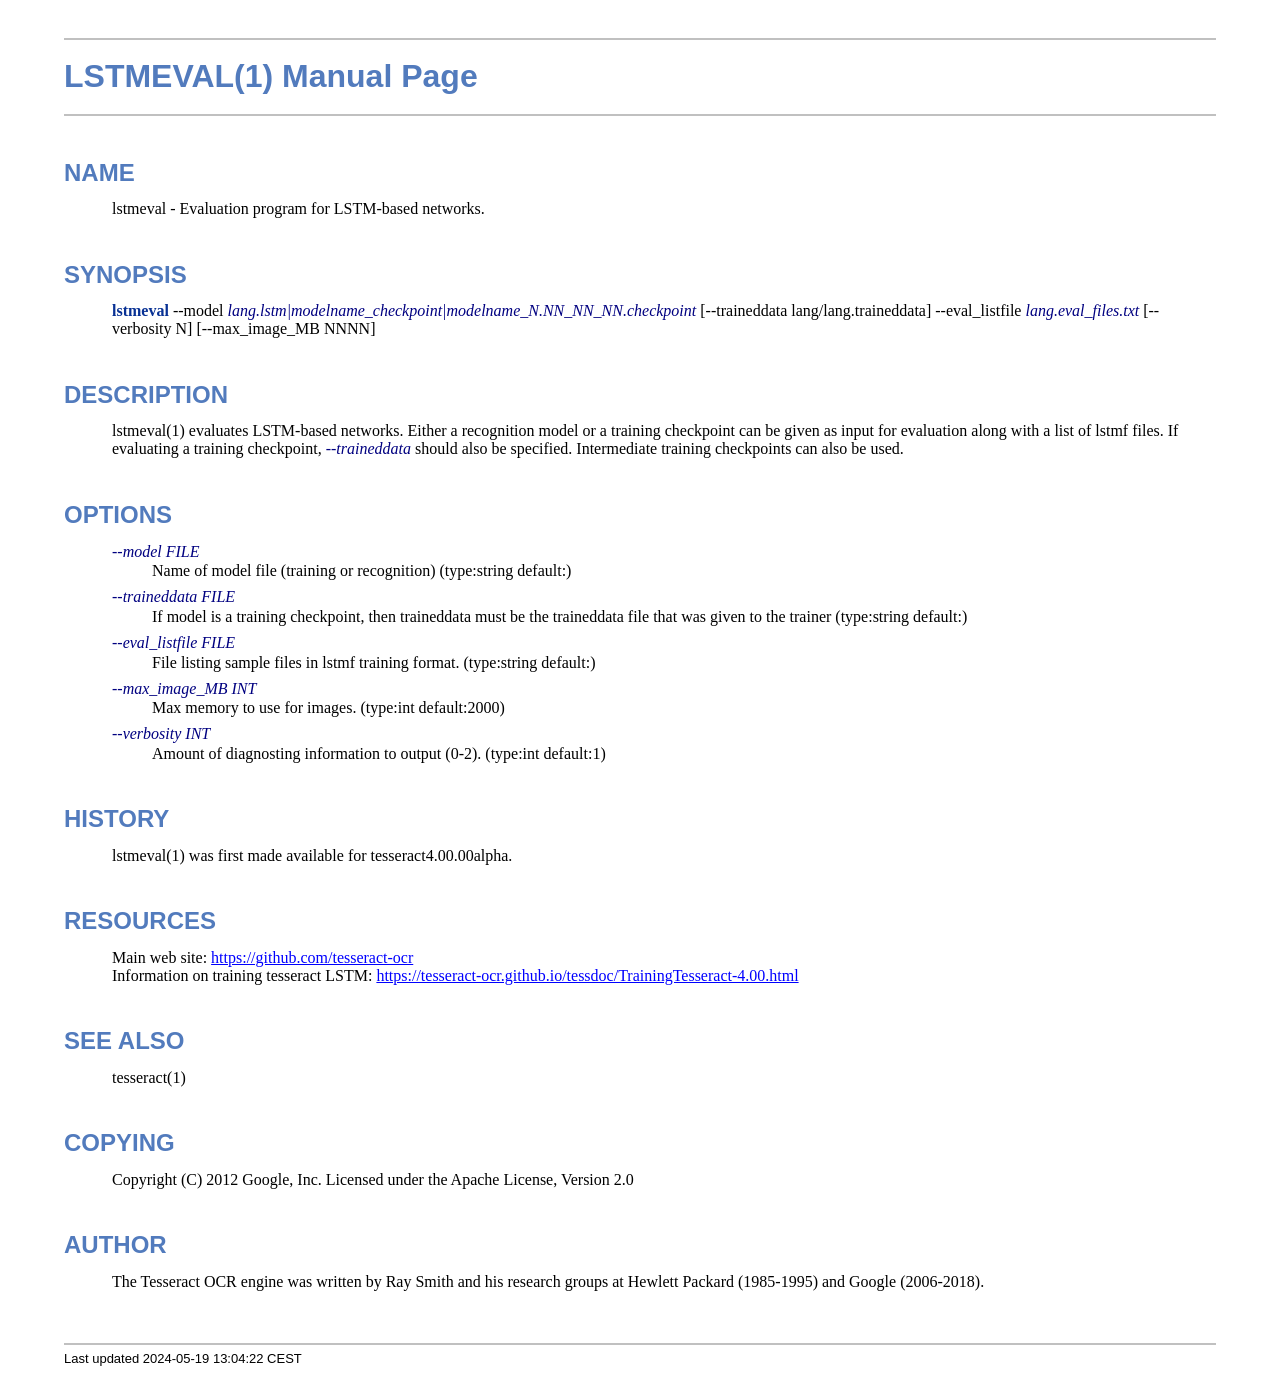
<file: tesseract-ocr/lstmeval.1.html>
<!DOCTYPE html>
<html lang="en">
<head>
<meta http-equiv="Content-Type" content="text/html; charset=UTF-8">
<meta name="generator" content="AsciiDoc 10.2.0">
<title>LSTMEVAL(1)</title>
<style type="text/css">
/* Shared CSS for AsciiDoc xhtml11 and html5 backends */

/* Default font. */
body {
  font-family: Georgia,serif;
}

/* Title font. */
h1, h2, h3, h4, h5, h6,
div.title, caption.title,
thead, p.table.header,
#toctitle,
#author, #revnumber, #revdate, #revremark,
#footer {
  font-family: Arial,Helvetica,sans-serif;
}

body {
  margin: 1em 5% 1em 5%;
}

a {
  color: blue;
  text-decoration: underline;
}
a:visited {
  color: fuchsia;
}

em {
  font-style: italic;
  color: navy;
}

strong {
  font-weight: bold;
  color: #083194;
}

h1, h2, h3, h4, h5, h6 {
  color: #527bbd;
  margin-top: 1.2em;
  margin-bottom: 0.5em;
  line-height: 1.3;
}

h1, h2, h3 {
  border-bottom: 2px solid silver;
}
h2 {
  padding-top: 0.5em;
}
h3 {
  float: left;
}
h3 + * {
  clear: left;
}
h5 {
  font-size: 1.0em;
}

div.sectionbody {
  margin-left: 0;
}

hr {
  border: 1px solid silver;
}

p {
  margin-top: 0.5em;
  margin-bottom: 0.5em;
}

ul, ol, li > p {
  margin-top: 0;
}
ul > li     { color: #aaa; }
ul > li > * { color: black; }

.monospaced, code, pre {
  font-family: "Courier New", Courier, monospace;
  font-size: inherit;
  color: navy;
  padding: 0;
  margin: 0;
}
pre {
  white-space: pre-wrap;
}

#author {
  color: #527bbd;
  font-weight: bold;
  font-size: 1.1em;
}
#email {
}
#revnumber, #revdate, #revremark {
}

#footer {
  font-size: small;
  border-top: 2px solid silver;
  padding-top: 0.5em;
  margin-top: 4.0em;
}
#footer-text {
  float: left;
  padding-bottom: 0.5em;
}
#footer-badges {
  float: right;
  padding-bottom: 0.5em;
}

#preamble {
  margin-top: 1.5em;
  margin-bottom: 1.5em;
}
div.imageblock, div.exampleblock, div.verseblock,
div.quoteblock, div.literalblock, div.listingblock, div.sidebarblock,
div.admonitionblock {
  margin-top: 1.0em;
  margin-bottom: 1.5em;
}
div.admonitionblock {
  margin-top: 2.0em;
  margin-bottom: 2.0em;
  margin-right: 10%;
  color: #606060;
}

div.content { /* Block element content. */
  padding: 0;
}

/* Block element titles. */
div.title, caption.title {
  color: #527bbd;
  font-weight: bold;
  text-align: left;
  margin-top: 1.0em;
  margin-bottom: 0.5em;
}
div.title + * {
  margin-top: 0;
}

td div.title:first-child {
  margin-top: 0.0em;
}
div.content div.title:first-child {
  margin-top: 0.0em;
}
div.content + div.title {
  margin-top: 0.0em;
}

div.sidebarblock > div.content {
  background: #ffffee;
  border: 1px solid #dddddd;
  border-left: 4px solid #f0f0f0;
  padding: 0.5em;
}

div.listingblock > div.content {
  border: 1px solid #dddddd;
  border-left: 5px solid #f0f0f0;
  background: #f8f8f8;
  padding: 0.5em;
}

div.quoteblock, div.verseblock {
  padding-left: 1.0em;
  margin-left: 1.0em;
  margin-right: 10%;
  border-left: 5px solid #f0f0f0;
  color: #888;
}

div.quoteblock > div.attribution {
  padding-top: 0.5em;
  text-align: right;
}

div.verseblock > pre.content {
  font-family: inherit;
  font-size: inherit;
}
div.verseblock > div.attribution {
  padding-top: 0.75em;
  text-align: left;
}
/* DEPRECATED: Pre version 8.2.7 verse style literal block. */
div.verseblock + div.attribution {
  text-align: left;
}

div.admonitionblock .icon {
  vertical-align: top;
  font-size: 1.1em;
  font-weight: bold;
  text-decoration: underline;
  color: #527bbd;
  padding-right: 0.5em;
}
div.admonitionblock td.content {
  padding-left: 0.5em;
  border-left: 3px solid #dddddd;
}

div.exampleblock > div.content {
  border-left: 3px solid #dddddd;
  padding-left: 0.5em;
}

div.imageblock div.content { padding-left: 0; }
span.image img { border-style: none; vertical-align: text-bottom; }
a.image:visited { color: white; }

dl {
  margin-top: 0.8em;
  margin-bottom: 0.8em;
}
dt {
  margin-top: 0.5em;
  margin-bottom: 0;
  font-style: normal;
  color: navy;
}
dd > *:first-child {
  margin-top: 0.1em;
}

ul, ol {
    list-style-position: outside;
}
ol.arabic {
  list-style-type: decimal;
}
ol.loweralpha {
  list-style-type: lower-alpha;
}
ol.upperalpha {
  list-style-type: upper-alpha;
}
ol.lowerroman {
  list-style-type: lower-roman;
}
ol.upperroman {
  list-style-type: upper-roman;
}

div.compact ul, div.compact ol,
div.compact p, div.compact p,
div.compact div, div.compact div {
  margin-top: 0.1em;
  margin-bottom: 0.1em;
}

tfoot {
  font-weight: bold;
}
td > div.verse {
  white-space: pre;
}

div.hdlist {
  margin-top: 0.8em;
  margin-bottom: 0.8em;
}
div.hdlist tr {
  padding-bottom: 15px;
}
dt.hdlist1.strong, td.hdlist1.strong {
  font-weight: bold;
}
td.hdlist1 {
  vertical-align: top;
  font-style: normal;
  padding-right: 0.8em;
  color: navy;
}
td.hdlist2 {
  vertical-align: top;
}
div.hdlist.compact tr {
  margin: 0;
  padding-bottom: 0;
}

.comment {
  background: yellow;
}

.footnote, .footnoteref {
  font-size: 0.8em;
}

span.footnote, span.footnoteref {
  vertical-align: super;
}

#footnotes {
  margin: 20px 0 20px 0;
  padding: 7px 0 0 0;
}

#footnotes div.footnote {
  margin: 0 0 5px 0;
}

#footnotes hr {
  border: none;
  border-top: 1px solid silver;
  height: 1px;
  text-align: left;
  margin-left: 0;
  width: 20%;
  min-width: 100px;
}

div.colist td {
  padding-right: 0.5em;
  padding-bottom: 0.3em;
  vertical-align: top;
}
div.colist td img {
  margin-top: 0.3em;
}

@media print {
  #footer-badges { display: none; }
}

#toc {
  margin-bottom: 2.5em;
}

#toctitle {
  color: #527bbd;
  font-size: 1.1em;
  font-weight: bold;
  margin-top: 1.0em;
  margin-bottom: 0.1em;
}

div.toclevel0, div.toclevel1, div.toclevel2, div.toclevel3, div.toclevel4 {
  margin-top: 0;
  margin-bottom: 0;
}
div.toclevel2 {
  margin-left: 2em;
  font-size: 0.9em;
}
div.toclevel3 {
  margin-left: 4em;
  font-size: 0.9em;
}
div.toclevel4 {
  margin-left: 6em;
  font-size: 0.9em;
}

span.aqua { color: aqua; }
span.black { color: black; }
span.blue { color: blue; }
span.fuchsia { color: fuchsia; }
span.gray { color: gray; }
span.green { color: green; }
span.lime { color: lime; }
span.maroon { color: maroon; }
span.navy { color: navy; }
span.olive { color: olive; }
span.purple { color: purple; }
span.red { color: red; }
span.silver { color: silver; }
span.teal { color: teal; }
span.white { color: white; }
span.yellow { color: yellow; }

span.aqua-background { background: aqua; }
span.black-background { background: black; }
span.blue-background { background: blue; }
span.fuchsia-background { background: fuchsia; }
span.gray-background { background: gray; }
span.green-background { background: green; }
span.lime-background { background: lime; }
span.maroon-background { background: maroon; }
span.navy-background { background: navy; }
span.olive-background { background: olive; }
span.purple-background { background: purple; }
span.red-background { background: red; }
span.silver-background { background: silver; }
span.teal-background { background: teal; }
span.white-background { background: white; }
span.yellow-background { background: yellow; }

span.big { font-size: 2em; }
span.small { font-size: 0.6em; }

span.underline { text-decoration: underline; }
span.overline { text-decoration: overline; }
span.line-through { text-decoration: line-through; }

div.unbreakable { page-break-inside: avoid; }


/*
 * xhtml11 specific
 *
 * */

div.tableblock {
  margin-top: 1.0em;
  margin-bottom: 1.5em;
}
div.tableblock > table {
  border: 3px solid #527bbd;
}
thead, p.table.header {
  font-weight: bold;
  color: #527bbd;
}
p.table {
  margin-top: 0;
}
/* Because the table frame attribute is overridden by CSS in most browsers. */
div.tableblock > table[frame="void"] {
  border-style: none;
}
div.tableblock > table[frame="hsides"] {
  border-left-style: none;
  border-right-style: none;
}
div.tableblock > table[frame="vsides"] {
  border-top-style: none;
  border-bottom-style: none;
}


/*
 * html5 specific
 *
 * */

table.tableblock {
  margin-top: 1.0em;
  margin-bottom: 1.5em;
}
thead, p.tableblock.header {
  font-weight: bold;
  color: #527bbd;
}
p.tableblock {
  margin-top: 0;
}
table.tableblock {
  border-width: 3px;
  border-spacing: 0px;
  border-style: solid;
  border-color: #527bbd;
  border-collapse: collapse;
}
th.tableblock, td.tableblock {
  border-width: 1px;
  padding: 4px;
  border-style: solid;
  border-color: #527bbd;
}

table.tableblock.frame-topbot {
  border-left-style: hidden;
  border-right-style: hidden;
}
table.tableblock.frame-sides {
  border-top-style: hidden;
  border-bottom-style: hidden;
}
table.tableblock.frame-none {
  border-style: hidden;
}

th.tableblock.halign-left, td.tableblock.halign-left {
  text-align: left;
}
th.tableblock.halign-center, td.tableblock.halign-center {
  text-align: center;
}
th.tableblock.halign-right, td.tableblock.halign-right {
  text-align: right;
}

th.tableblock.valign-top, td.tableblock.valign-top {
  vertical-align: top;
}
th.tableblock.valign-middle, td.tableblock.valign-middle {
  vertical-align: middle;
}
th.tableblock.valign-bottom, td.tableblock.valign-bottom {
  vertical-align: bottom;
}


/*
 * manpage specific
 *
 * */

body.manpage h1 {
  padding-top: 0.5em;
  padding-bottom: 0.5em;
  border-top: 2px solid silver;
  border-bottom: 2px solid silver;
}
body.manpage h2 {
  border-style: none;
}
body.manpage div.sectionbody {
  margin-left: 3em;
}

@media print {
  body.manpage div#toc { display: none; }
}


</style>
<script type="text/javascript">
/*<![CDATA[*/
var asciidoc = {  // Namespace.

/////////////////////////////////////////////////////////////////////
// Table Of Contents generator
/////////////////////////////////////////////////////////////////////

/* Author: Mihai Bazon, September 2002
 * http://students.infoiasi.ro/~mishoo
 *
 * Table Of Content generator
 * Version: 0.4
 *
 * Feel free to use this script under the terms of the GNU General Public
 * License, as long as you do not remove or alter this notice.
 */

 /* modified by Troy D. Hanson, September 2006. License: GPL */
 /* modified by Stuart Rackham, 2006, 2009. License: GPL */

// toclevels = 1..4.
toc: function (toclevels) {

  function getText(el) {
    var text = "";
    for (var i = el.firstChild; i != null; i = i.nextSibling) {
      if (i.nodeType == 3 /* Node.TEXT_NODE */) // IE doesn't speak constants.
        text += i.data;
      else if (i.firstChild != null)
        text += getText(i);
    }
    return text;
  }

  function TocEntry(el, text, toclevel) {
    this.element = el;
    this.text = text;
    this.toclevel = toclevel;
  }

  function tocEntries(el, toclevels) {
    var result = new Array;
    var re = new RegExp('[hH]([1-'+(toclevels+1)+'])');
    // Function that scans the DOM tree for header elements (the DOM2
    // nodeIterator API would be a better technique but not supported by all
    // browsers).
    var iterate = function (el) {
      for (var i = el.firstChild; i != null; i = i.nextSibling) {
        if (i.nodeType == 1 /* Node.ELEMENT_NODE */) {
          var mo = re.exec(i.tagName);
          if (mo && (i.getAttribute("class") || i.getAttribute("className")) != "float") {
            result[result.length] = new TocEntry(i, getText(i), mo[1]-1);
          }
          iterate(i);
        }
      }
    }
    iterate(el);
    return result;
  }

  var toc = document.getElementById("toc");
  if (!toc) {
    return;
  }

  // Delete existing TOC entries in case we're reloading the TOC.
  var tocEntriesToRemove = [];
  var i;
  for (i = 0; i < toc.childNodes.length; i++) {
    var entry = toc.childNodes[i];
    if (entry.nodeName.toLowerCase() == 'div'
     && entry.getAttribute("class")
     && entry.getAttribute("class").match(/^toclevel/))
      tocEntriesToRemove.push(entry);
  }
  for (i = 0; i < tocEntriesToRemove.length; i++) {
    toc.removeChild(tocEntriesToRemove[i]);
  }

  // Rebuild TOC entries.
  var entries = tocEntries(document.getElementById("content"), toclevels);
  for (var i = 0; i < entries.length; ++i) {
    var entry = entries[i];
    if (entry.element.id == "")
      entry.element.id = "_toc_" + i;
    var a = document.createElement("a");
    a.href = "#" + entry.element.id;
    a.appendChild(document.createTextNode(entry.text));
    var div = document.createElement("div");
    div.appendChild(a);
    div.className = "toclevel" + entry.toclevel;
    toc.appendChild(div);
  }
  if (entries.length == 0)
    toc.parentNode.removeChild(toc);
},


/////////////////////////////////////////////////////////////////////
// Footnotes generator
/////////////////////////////////////////////////////////////////////

/* Based on footnote generation code from:
 * http://www.brandspankingnew.net/archive/2005/07/format_footnote.html
 */

footnotes: function () {
  // Delete existing footnote entries in case we're reloading the footnodes.
  var i;
  var noteholder = document.getElementById("footnotes");
  if (!noteholder) {
    return;
  }
  var entriesToRemove = [];
  for (i = 0; i < noteholder.childNodes.length; i++) {
    var entry = noteholder.childNodes[i];
    if (entry.nodeName.toLowerCase() == 'div' && entry.getAttribute("class") == "footnote")
      entriesToRemove.push(entry);
  }
  for (i = 0; i < entriesToRemove.length; i++) {
    noteholder.removeChild(entriesToRemove[i]);
  }

  // Rebuild footnote entries.
  var cont = document.getElementById("content");
  var spans = cont.getElementsByTagName("span");
  var refs = {};
  var n = 0;
  for (i=0; i<spans.length; i++) {
    if (spans[i].className == "footnote") {
      n++;
      var note = spans[i].getAttribute("data-note");
      if (!note) {
        // Use [\s\S] in place of . so multi-line matches work.
        // Because JavaScript has no s (dotall) regex flag.
        note = spans[i].innerHTML.match(/\s*\[([\s\S]*)]\s*/)[1];
        spans[i].innerHTML =
          "[<a id='_footnoteref_" + n + "' href='#_footnote_" + n +
          "' title='View footnote' class='footnote'>" + n + "</a>]";
        spans[i].setAttribute("data-note", note);
      }
      noteholder.innerHTML +=
        "<div class='footnote' id='_footnote_" + n + "'>" +
        "<a href='#_footnoteref_" + n + "' title='Return to text'>" +
        n + "</a>. " + note + "</div>";
      var id =spans[i].getAttribute("id");
      if (id != null) refs["#"+id] = n;
    }
  }
  if (n == 0)
    noteholder.parentNode.removeChild(noteholder);
  else {
    // Process footnoterefs.
    for (i=0; i<spans.length; i++) {
      if (spans[i].className == "footnoteref") {
        var href = spans[i].getElementsByTagName("a")[0].getAttribute("href");
        href = href.match(/#.*/)[0];  // Because IE return full URL.
        n = refs[href];
        spans[i].innerHTML =
          "[<a href='#_footnote_" + n +
          "' title='View footnote' class='footnote'>" + n + "</a>]";
      }
    }
  }
},

install: function(toclevels) {
  var timerId;

  function reinstall() {
    asciidoc.footnotes();
    if (toclevels) {
      asciidoc.toc(toclevels);
    }
  }

  function reinstallAndRemoveTimer() {
    clearInterval(timerId);
    reinstall();
  }

  timerId = setInterval(reinstall, 500);
  if (document.addEventListener)
    document.addEventListener("DOMContentLoaded", reinstallAndRemoveTimer, false);
  else
    window.onload = reinstallAndRemoveTimer;
}

}
asciidoc.install();
/*]]>*/
</script>
</head>
<body class="manpage">
<div id="header">
<h1>
LSTMEVAL(1) Manual Page
</h1>
<h2>NAME</h2>
<div class="sectionbody">
<p>lstmeval -
   Evaluation program for LSTM-based networks.
</p>
</div>
</div>
<div id="content">
<div class="sect1">
<h2 id="_synopsis">SYNOPSIS</h2>
<div class="sectionbody">
<div class="paragraph"><p><strong>lstmeval</strong> --model <em>lang.lstm|modelname_checkpoint|modelname_N.NN_NN_NN.checkpoint</em> [--traineddata lang/lang.traineddata] --eval_listfile <em>lang.eval_files.txt</em> [--verbosity N] [--max_image_MB NNNN]</p></div>
</div>
</div>
<div class="sect1">
<h2 id="_description">DESCRIPTION</h2>
<div class="sectionbody">
<div class="paragraph"><p>lstmeval(1) evaluates LSTM-based networks. Either a recognition model or a training checkpoint can be given as input for evaluation along with a list of lstmf files. If evaluating a training checkpoint, <em>--traineddata</em> should also be specified. Intermediate training checkpoints can also be used.</p></div>
</div>
</div>
<div class="sect1">
<h2 id="_options">OPTIONS</h2>
<div class="sectionbody">
<div class="dlist"><dl>
<dt class="hdlist1">
<em>--model  FILE</em>
</dt>
<dd>
<p>
  Name of model file (training or recognition)  (type:string default:)
</p>
</dd>
<dt class="hdlist1">
<em>--traineddata  FILE</em>
</dt>
<dd>
<p>
  If model is a training checkpoint, then traineddata must be the traineddata file that was given to the trainer  (type:string default:)
</p>
</dd>
<dt class="hdlist1">
<em>--eval_listfile  FILE</em>
</dt>
<dd>
<p>
  File listing sample files in lstmf training format.  (type:string default:)
</p>
</dd>
<dt class="hdlist1">
<em>--max_image_MB  INT</em>
</dt>
<dd>
<p>
  Max memory to use for images.  (type:int default:2000)
</p>
</dd>
<dt class="hdlist1">
<em>--verbosity  INT</em>
</dt>
<dd>
<p>
  Amount of diagnosting information to output (0-2).  (type:int default:1)
</p>
</dd>
</dl></div>
</div>
</div>
<div class="sect1">
<h2 id="_history">HISTORY</h2>
<div class="sectionbody">
<div class="paragraph"><p>lstmeval(1) was first made available for tesseract4.00.00alpha.</p></div>
</div>
</div>
<div class="sect1">
<h2 id="_resources">RESOURCES</h2>
<div class="sectionbody">
<div class="paragraph"><p>Main web site: <a href="https://github.com/tesseract-ocr">https://github.com/tesseract-ocr</a><br>
Information on training tesseract LSTM: <a href="https://tesseract-ocr.github.io/tessdoc/TrainingTesseract-4.00.html">https://tesseract-ocr.github.io/tessdoc/TrainingTesseract-4.00.html</a></p></div>
</div>
</div>
<div class="sect1">
<h2 id="_see_also">SEE ALSO</h2>
<div class="sectionbody">
<div class="paragraph"><p>tesseract(1)</p></div>
</div>
</div>
<div class="sect1">
<h2 id="_copying">COPYING</h2>
<div class="sectionbody">
<div class="paragraph"><p>Copyright (C) 2012 Google, Inc.
Licensed under the Apache License, Version 2.0</p></div>
</div>
</div>
<div class="sect1">
<h2 id="_author">AUTHOR</h2>
<div class="sectionbody">
<div class="paragraph"><p>The Tesseract OCR engine was written by Ray Smith and his research groups
at Hewlett Packard (1985-1995) and Google (2006-2018).</p></div>
</div>
</div>
</div>
<div id="footnotes"><hr></div>
<div id="footer">
<div id="footer-text">
Last updated
 2024-05-19 13:04:22 CEST
</div>
</div>
</body>
</html>
</file>
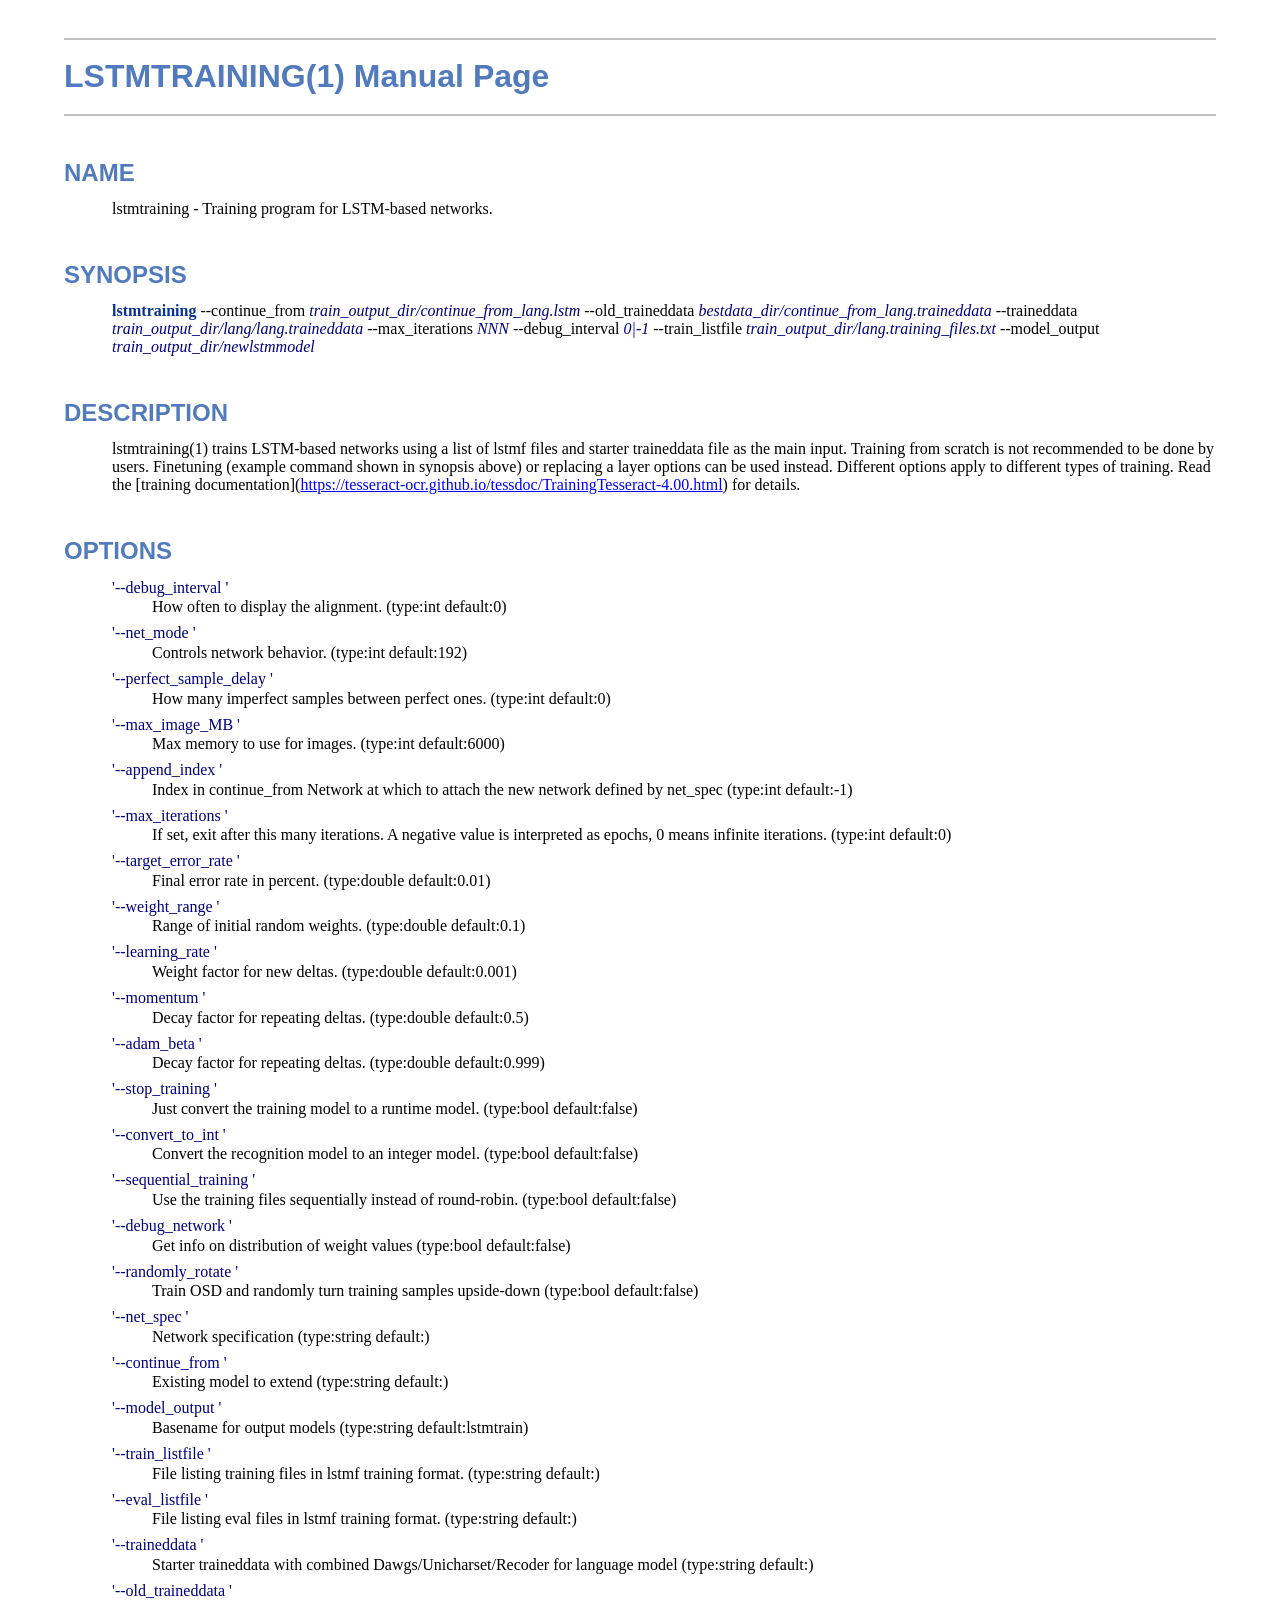
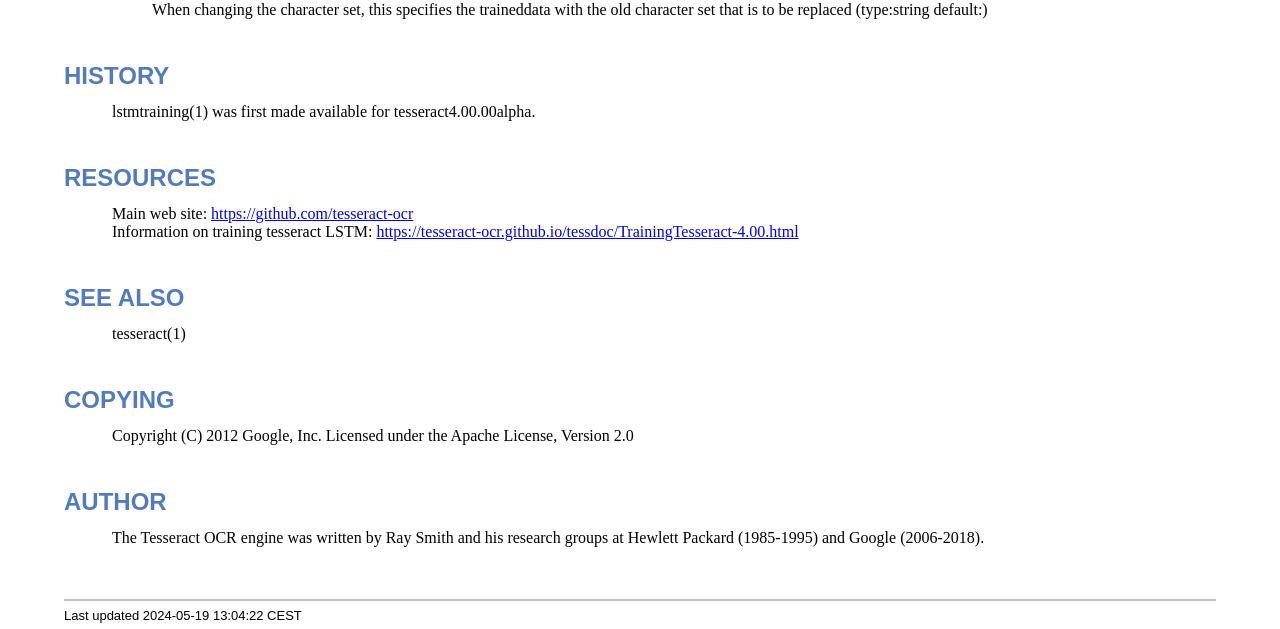
<file: tesseract-ocr/lstmtraining.1.html>
<!DOCTYPE html>
<html lang="en">
<head>
<meta http-equiv="Content-Type" content="text/html; charset=UTF-8">
<meta name="generator" content="AsciiDoc 10.2.0">
<title>LSTMTRAINING(1)</title>
<style type="text/css">
/* Shared CSS for AsciiDoc xhtml11 and html5 backends */

/* Default font. */
body {
  font-family: Georgia,serif;
}

/* Title font. */
h1, h2, h3, h4, h5, h6,
div.title, caption.title,
thead, p.table.header,
#toctitle,
#author, #revnumber, #revdate, #revremark,
#footer {
  font-family: Arial,Helvetica,sans-serif;
}

body {
  margin: 1em 5% 1em 5%;
}

a {
  color: blue;
  text-decoration: underline;
}
a:visited {
  color: fuchsia;
}

em {
  font-style: italic;
  color: navy;
}

strong {
  font-weight: bold;
  color: #083194;
}

h1, h2, h3, h4, h5, h6 {
  color: #527bbd;
  margin-top: 1.2em;
  margin-bottom: 0.5em;
  line-height: 1.3;
}

h1, h2, h3 {
  border-bottom: 2px solid silver;
}
h2 {
  padding-top: 0.5em;
}
h3 {
  float: left;
}
h3 + * {
  clear: left;
}
h5 {
  font-size: 1.0em;
}

div.sectionbody {
  margin-left: 0;
}

hr {
  border: 1px solid silver;
}

p {
  margin-top: 0.5em;
  margin-bottom: 0.5em;
}

ul, ol, li > p {
  margin-top: 0;
}
ul > li     { color: #aaa; }
ul > li > * { color: black; }

.monospaced, code, pre {
  font-family: "Courier New", Courier, monospace;
  font-size: inherit;
  color: navy;
  padding: 0;
  margin: 0;
}
pre {
  white-space: pre-wrap;
}

#author {
  color: #527bbd;
  font-weight: bold;
  font-size: 1.1em;
}
#email {
}
#revnumber, #revdate, #revremark {
}

#footer {
  font-size: small;
  border-top: 2px solid silver;
  padding-top: 0.5em;
  margin-top: 4.0em;
}
#footer-text {
  float: left;
  padding-bottom: 0.5em;
}
#footer-badges {
  float: right;
  padding-bottom: 0.5em;
}

#preamble {
  margin-top: 1.5em;
  margin-bottom: 1.5em;
}
div.imageblock, div.exampleblock, div.verseblock,
div.quoteblock, div.literalblock, div.listingblock, div.sidebarblock,
div.admonitionblock {
  margin-top: 1.0em;
  margin-bottom: 1.5em;
}
div.admonitionblock {
  margin-top: 2.0em;
  margin-bottom: 2.0em;
  margin-right: 10%;
  color: #606060;
}

div.content { /* Block element content. */
  padding: 0;
}

/* Block element titles. */
div.title, caption.title {
  color: #527bbd;
  font-weight: bold;
  text-align: left;
  margin-top: 1.0em;
  margin-bottom: 0.5em;
}
div.title + * {
  margin-top: 0;
}

td div.title:first-child {
  margin-top: 0.0em;
}
div.content div.title:first-child {
  margin-top: 0.0em;
}
div.content + div.title {
  margin-top: 0.0em;
}

div.sidebarblock > div.content {
  background: #ffffee;
  border: 1px solid #dddddd;
  border-left: 4px solid #f0f0f0;
  padding: 0.5em;
}

div.listingblock > div.content {
  border: 1px solid #dddddd;
  border-left: 5px solid #f0f0f0;
  background: #f8f8f8;
  padding: 0.5em;
}

div.quoteblock, div.verseblock {
  padding-left: 1.0em;
  margin-left: 1.0em;
  margin-right: 10%;
  border-left: 5px solid #f0f0f0;
  color: #888;
}

div.quoteblock > div.attribution {
  padding-top: 0.5em;
  text-align: right;
}

div.verseblock > pre.content {
  font-family: inherit;
  font-size: inherit;
}
div.verseblock > div.attribution {
  padding-top: 0.75em;
  text-align: left;
}
/* DEPRECATED: Pre version 8.2.7 verse style literal block. */
div.verseblock + div.attribution {
  text-align: left;
}

div.admonitionblock .icon {
  vertical-align: top;
  font-size: 1.1em;
  font-weight: bold;
  text-decoration: underline;
  color: #527bbd;
  padding-right: 0.5em;
}
div.admonitionblock td.content {
  padding-left: 0.5em;
  border-left: 3px solid #dddddd;
}

div.exampleblock > div.content {
  border-left: 3px solid #dddddd;
  padding-left: 0.5em;
}

div.imageblock div.content { padding-left: 0; }
span.image img { border-style: none; vertical-align: text-bottom; }
a.image:visited { color: white; }

dl {
  margin-top: 0.8em;
  margin-bottom: 0.8em;
}
dt {
  margin-top: 0.5em;
  margin-bottom: 0;
  font-style: normal;
  color: navy;
}
dd > *:first-child {
  margin-top: 0.1em;
}

ul, ol {
    list-style-position: outside;
}
ol.arabic {
  list-style-type: decimal;
}
ol.loweralpha {
  list-style-type: lower-alpha;
}
ol.upperalpha {
  list-style-type: upper-alpha;
}
ol.lowerroman {
  list-style-type: lower-roman;
}
ol.upperroman {
  list-style-type: upper-roman;
}

div.compact ul, div.compact ol,
div.compact p, div.compact p,
div.compact div, div.compact div {
  margin-top: 0.1em;
  margin-bottom: 0.1em;
}

tfoot {
  font-weight: bold;
}
td > div.verse {
  white-space: pre;
}

div.hdlist {
  margin-top: 0.8em;
  margin-bottom: 0.8em;
}
div.hdlist tr {
  padding-bottom: 15px;
}
dt.hdlist1.strong, td.hdlist1.strong {
  font-weight: bold;
}
td.hdlist1 {
  vertical-align: top;
  font-style: normal;
  padding-right: 0.8em;
  color: navy;
}
td.hdlist2 {
  vertical-align: top;
}
div.hdlist.compact tr {
  margin: 0;
  padding-bottom: 0;
}

.comment {
  background: yellow;
}

.footnote, .footnoteref {
  font-size: 0.8em;
}

span.footnote, span.footnoteref {
  vertical-align: super;
}

#footnotes {
  margin: 20px 0 20px 0;
  padding: 7px 0 0 0;
}

#footnotes div.footnote {
  margin: 0 0 5px 0;
}

#footnotes hr {
  border: none;
  border-top: 1px solid silver;
  height: 1px;
  text-align: left;
  margin-left: 0;
  width: 20%;
  min-width: 100px;
}

div.colist td {
  padding-right: 0.5em;
  padding-bottom: 0.3em;
  vertical-align: top;
}
div.colist td img {
  margin-top: 0.3em;
}

@media print {
  #footer-badges { display: none; }
}

#toc {
  margin-bottom: 2.5em;
}

#toctitle {
  color: #527bbd;
  font-size: 1.1em;
  font-weight: bold;
  margin-top: 1.0em;
  margin-bottom: 0.1em;
}

div.toclevel0, div.toclevel1, div.toclevel2, div.toclevel3, div.toclevel4 {
  margin-top: 0;
  margin-bottom: 0;
}
div.toclevel2 {
  margin-left: 2em;
  font-size: 0.9em;
}
div.toclevel3 {
  margin-left: 4em;
  font-size: 0.9em;
}
div.toclevel4 {
  margin-left: 6em;
  font-size: 0.9em;
}

span.aqua { color: aqua; }
span.black { color: black; }
span.blue { color: blue; }
span.fuchsia { color: fuchsia; }
span.gray { color: gray; }
span.green { color: green; }
span.lime { color: lime; }
span.maroon { color: maroon; }
span.navy { color: navy; }
span.olive { color: olive; }
span.purple { color: purple; }
span.red { color: red; }
span.silver { color: silver; }
span.teal { color: teal; }
span.white { color: white; }
span.yellow { color: yellow; }

span.aqua-background { background: aqua; }
span.black-background { background: black; }
span.blue-background { background: blue; }
span.fuchsia-background { background: fuchsia; }
span.gray-background { background: gray; }
span.green-background { background: green; }
span.lime-background { background: lime; }
span.maroon-background { background: maroon; }
span.navy-background { background: navy; }
span.olive-background { background: olive; }
span.purple-background { background: purple; }
span.red-background { background: red; }
span.silver-background { background: silver; }
span.teal-background { background: teal; }
span.white-background { background: white; }
span.yellow-background { background: yellow; }

span.big { font-size: 2em; }
span.small { font-size: 0.6em; }

span.underline { text-decoration: underline; }
span.overline { text-decoration: overline; }
span.line-through { text-decoration: line-through; }

div.unbreakable { page-break-inside: avoid; }


/*
 * xhtml11 specific
 *
 * */

div.tableblock {
  margin-top: 1.0em;
  margin-bottom: 1.5em;
}
div.tableblock > table {
  border: 3px solid #527bbd;
}
thead, p.table.header {
  font-weight: bold;
  color: #527bbd;
}
p.table {
  margin-top: 0;
}
/* Because the table frame attribute is overridden by CSS in most browsers. */
div.tableblock > table[frame="void"] {
  border-style: none;
}
div.tableblock > table[frame="hsides"] {
  border-left-style: none;
  border-right-style: none;
}
div.tableblock > table[frame="vsides"] {
  border-top-style: none;
  border-bottom-style: none;
}


/*
 * html5 specific
 *
 * */

table.tableblock {
  margin-top: 1.0em;
  margin-bottom: 1.5em;
}
thead, p.tableblock.header {
  font-weight: bold;
  color: #527bbd;
}
p.tableblock {
  margin-top: 0;
}
table.tableblock {
  border-width: 3px;
  border-spacing: 0px;
  border-style: solid;
  border-color: #527bbd;
  border-collapse: collapse;
}
th.tableblock, td.tableblock {
  border-width: 1px;
  padding: 4px;
  border-style: solid;
  border-color: #527bbd;
}

table.tableblock.frame-topbot {
  border-left-style: hidden;
  border-right-style: hidden;
}
table.tableblock.frame-sides {
  border-top-style: hidden;
  border-bottom-style: hidden;
}
table.tableblock.frame-none {
  border-style: hidden;
}

th.tableblock.halign-left, td.tableblock.halign-left {
  text-align: left;
}
th.tableblock.halign-center, td.tableblock.halign-center {
  text-align: center;
}
th.tableblock.halign-right, td.tableblock.halign-right {
  text-align: right;
}

th.tableblock.valign-top, td.tableblock.valign-top {
  vertical-align: top;
}
th.tableblock.valign-middle, td.tableblock.valign-middle {
  vertical-align: middle;
}
th.tableblock.valign-bottom, td.tableblock.valign-bottom {
  vertical-align: bottom;
}


/*
 * manpage specific
 *
 * */

body.manpage h1 {
  padding-top: 0.5em;
  padding-bottom: 0.5em;
  border-top: 2px solid silver;
  border-bottom: 2px solid silver;
}
body.manpage h2 {
  border-style: none;
}
body.manpage div.sectionbody {
  margin-left: 3em;
}

@media print {
  body.manpage div#toc { display: none; }
}


</style>
<script type="text/javascript">
/*<![CDATA[*/
var asciidoc = {  // Namespace.

/////////////////////////////////////////////////////////////////////
// Table Of Contents generator
/////////////////////////////////////////////////////////////////////

/* Author: Mihai Bazon, September 2002
 * http://students.infoiasi.ro/~mishoo
 *
 * Table Of Content generator
 * Version: 0.4
 *
 * Feel free to use this script under the terms of the GNU General Public
 * License, as long as you do not remove or alter this notice.
 */

 /* modified by Troy D. Hanson, September 2006. License: GPL */
 /* modified by Stuart Rackham, 2006, 2009. License: GPL */

// toclevels = 1..4.
toc: function (toclevels) {

  function getText(el) {
    var text = "";
    for (var i = el.firstChild; i != null; i = i.nextSibling) {
      if (i.nodeType == 3 /* Node.TEXT_NODE */) // IE doesn't speak constants.
        text += i.data;
      else if (i.firstChild != null)
        text += getText(i);
    }
    return text;
  }

  function TocEntry(el, text, toclevel) {
    this.element = el;
    this.text = text;
    this.toclevel = toclevel;
  }

  function tocEntries(el, toclevels) {
    var result = new Array;
    var re = new RegExp('[hH]([1-'+(toclevels+1)+'])');
    // Function that scans the DOM tree for header elements (the DOM2
    // nodeIterator API would be a better technique but not supported by all
    // browsers).
    var iterate = function (el) {
      for (var i = el.firstChild; i != null; i = i.nextSibling) {
        if (i.nodeType == 1 /* Node.ELEMENT_NODE */) {
          var mo = re.exec(i.tagName);
          if (mo && (i.getAttribute("class") || i.getAttribute("className")) != "float") {
            result[result.length] = new TocEntry(i, getText(i), mo[1]-1);
          }
          iterate(i);
        }
      }
    }
    iterate(el);
    return result;
  }

  var toc = document.getElementById("toc");
  if (!toc) {
    return;
  }

  // Delete existing TOC entries in case we're reloading the TOC.
  var tocEntriesToRemove = [];
  var i;
  for (i = 0; i < toc.childNodes.length; i++) {
    var entry = toc.childNodes[i];
    if (entry.nodeName.toLowerCase() == 'div'
     && entry.getAttribute("class")
     && entry.getAttribute("class").match(/^toclevel/))
      tocEntriesToRemove.push(entry);
  }
  for (i = 0; i < tocEntriesToRemove.length; i++) {
    toc.removeChild(tocEntriesToRemove[i]);
  }

  // Rebuild TOC entries.
  var entries = tocEntries(document.getElementById("content"), toclevels);
  for (var i = 0; i < entries.length; ++i) {
    var entry = entries[i];
    if (entry.element.id == "")
      entry.element.id = "_toc_" + i;
    var a = document.createElement("a");
    a.href = "#" + entry.element.id;
    a.appendChild(document.createTextNode(entry.text));
    var div = document.createElement("div");
    div.appendChild(a);
    div.className = "toclevel" + entry.toclevel;
    toc.appendChild(div);
  }
  if (entries.length == 0)
    toc.parentNode.removeChild(toc);
},


/////////////////////////////////////////////////////////////////////
// Footnotes generator
/////////////////////////////////////////////////////////////////////

/* Based on footnote generation code from:
 * http://www.brandspankingnew.net/archive/2005/07/format_footnote.html
 */

footnotes: function () {
  // Delete existing footnote entries in case we're reloading the footnodes.
  var i;
  var noteholder = document.getElementById("footnotes");
  if (!noteholder) {
    return;
  }
  var entriesToRemove = [];
  for (i = 0; i < noteholder.childNodes.length; i++) {
    var entry = noteholder.childNodes[i];
    if (entry.nodeName.toLowerCase() == 'div' && entry.getAttribute("class") == "footnote")
      entriesToRemove.push(entry);
  }
  for (i = 0; i < entriesToRemove.length; i++) {
    noteholder.removeChild(entriesToRemove[i]);
  }

  // Rebuild footnote entries.
  var cont = document.getElementById("content");
  var spans = cont.getElementsByTagName("span");
  var refs = {};
  var n = 0;
  for (i=0; i<spans.length; i++) {
    if (spans[i].className == "footnote") {
      n++;
      var note = spans[i].getAttribute("data-note");
      if (!note) {
        // Use [\s\S] in place of . so multi-line matches work.
        // Because JavaScript has no s (dotall) regex flag.
        note = spans[i].innerHTML.match(/\s*\[([\s\S]*)]\s*/)[1];
        spans[i].innerHTML =
          "[<a id='_footnoteref_" + n + "' href='#_footnote_" + n +
          "' title='View footnote' class='footnote'>" + n + "</a>]";
        spans[i].setAttribute("data-note", note);
      }
      noteholder.innerHTML +=
        "<div class='footnote' id='_footnote_" + n + "'>" +
        "<a href='#_footnoteref_" + n + "' title='Return to text'>" +
        n + "</a>. " + note + "</div>";
      var id =spans[i].getAttribute("id");
      if (id != null) refs["#"+id] = n;
    }
  }
  if (n == 0)
    noteholder.parentNode.removeChild(noteholder);
  else {
    // Process footnoterefs.
    for (i=0; i<spans.length; i++) {
      if (spans[i].className == "footnoteref") {
        var href = spans[i].getElementsByTagName("a")[0].getAttribute("href");
        href = href.match(/#.*/)[0];  // Because IE return full URL.
        n = refs[href];
        spans[i].innerHTML =
          "[<a href='#_footnote_" + n +
          "' title='View footnote' class='footnote'>" + n + "</a>]";
      }
    }
  }
},

install: function(toclevels) {
  var timerId;

  function reinstall() {
    asciidoc.footnotes();
    if (toclevels) {
      asciidoc.toc(toclevels);
    }
  }

  function reinstallAndRemoveTimer() {
    clearInterval(timerId);
    reinstall();
  }

  timerId = setInterval(reinstall, 500);
  if (document.addEventListener)
    document.addEventListener("DOMContentLoaded", reinstallAndRemoveTimer, false);
  else
    window.onload = reinstallAndRemoveTimer;
}

}
asciidoc.install();
/*]]>*/
</script>
</head>
<body class="manpage">
<div id="header">
<h1>
LSTMTRAINING(1) Manual Page
</h1>
<h2>NAME</h2>
<div class="sectionbody">
<p>lstmtraining -
   Training program for LSTM-based networks.
</p>
</div>
</div>
<div id="content">
<div class="sect1">
<h2 id="_synopsis">SYNOPSIS</h2>
<div class="sectionbody">
<div class="paragraph"><p><strong>lstmtraining</strong>
  --continue_from  <em>train_output_dir/continue_from_lang.lstm</em>
  --old_traineddata <em>bestdata_dir/continue_from_lang.traineddata</em>
  --traineddata   <em>train_output_dir/lang/lang.traineddata</em>
  --max_iterations <em>NNN</em>
  --debug_interval <em>0|-1</em>
  --train_listfile <em>train_output_dir/lang.training_files.txt</em>
  --model_output  <em>train_output_dir/newlstmmodel</em></p></div>
</div>
</div>
<div class="sect1">
<h2 id="_description">DESCRIPTION</h2>
<div class="sectionbody">
<div class="paragraph"><p>lstmtraining(1)  trains LSTM-based networks using a list of lstmf files and starter traineddata file as the main input. Training from scratch is not recommended to be done by users. Finetuning (example command shown in synopsis above) or replacing a layer options can be used instead. Different options apply to different types of training.
Read the [training documentation](<a href="https://tesseract-ocr.github.io/tessdoc/TrainingTesseract-4.00.html">https://tesseract-ocr.github.io/tessdoc/TrainingTesseract-4.00.html</a>) for details.</p></div>
</div>
</div>
<div class="sect1">
<h2 id="_options">OPTIONS</h2>
<div class="sectionbody">
<div class="dlist"><dl>
<dt class="hdlist1">
'--debug_interval  '
</dt>
<dd>
<p>
  How often to display the alignment.  (type:int default:0)
</p>
</dd>
<dt class="hdlist1">
'--net_mode  '
</dt>
<dd>
<p>
  Controls network behavior.  (type:int default:192)
</p>
</dd>
<dt class="hdlist1">
'--perfect_sample_delay  '
</dt>
<dd>
<p>
  How many imperfect samples between perfect ones.  (type:int default:0)
</p>
</dd>
<dt class="hdlist1">
'--max_image_MB  '
</dt>
<dd>
<p>
  Max memory to use for images.  (type:int default:6000)
</p>
</dd>
<dt class="hdlist1">
'--append_index  '
</dt>
<dd>
<p>
  Index in continue_from Network at which to attach the new network defined by net_spec  (type:int default:-1)
</p>
</dd>
<dt class="hdlist1">
'--max_iterations  '
</dt>
<dd>
<p>
  If set, exit after this many iterations. A negative value is interpreted as epochs, 0 means infinite iterations.  (type:int default:0)
</p>
</dd>
<dt class="hdlist1">
'--target_error_rate  '
</dt>
<dd>
<p>
  Final error rate in percent.  (type:double default:0.01)
</p>
</dd>
<dt class="hdlist1">
'--weight_range  '
</dt>
<dd>
<p>
  Range of initial random weights.  (type:double default:0.1)
</p>
</dd>
<dt class="hdlist1">
'--learning_rate  '
</dt>
<dd>
<p>
  Weight factor for new deltas.  (type:double default:0.001)
</p>
</dd>
<dt class="hdlist1">
'--momentum  '
</dt>
<dd>
<p>
  Decay factor for repeating deltas.  (type:double default:0.5)
</p>
</dd>
<dt class="hdlist1">
'--adam_beta  '
</dt>
<dd>
<p>
  Decay factor for repeating deltas.  (type:double default:0.999)
</p>
</dd>
<dt class="hdlist1">
'--stop_training  '
</dt>
<dd>
<p>
  Just convert the training model to a runtime model.  (type:bool default:false)
</p>
</dd>
<dt class="hdlist1">
'--convert_to_int  '
</dt>
<dd>
<p>
  Convert the recognition model to an integer model.  (type:bool default:false)
</p>
</dd>
<dt class="hdlist1">
'--sequential_training  '
</dt>
<dd>
<p>
  Use the training files sequentially instead of round-robin.  (type:bool default:false)
</p>
</dd>
<dt class="hdlist1">
'--debug_network  '
</dt>
<dd>
<p>
  Get info on distribution of weight values  (type:bool default:false)
</p>
</dd>
<dt class="hdlist1">
'--randomly_rotate  '
</dt>
<dd>
<p>
  Train OSD and randomly turn training samples upside-down  (type:bool default:false)
</p>
</dd>
<dt class="hdlist1">
'--net_spec  '
</dt>
<dd>
<p>
  Network specification  (type:string default:)
</p>
</dd>
<dt class="hdlist1">
'--continue_from  '
</dt>
<dd>
<p>
  Existing model to extend  (type:string default:)
</p>
</dd>
<dt class="hdlist1">
'--model_output  '
</dt>
<dd>
<p>
  Basename for output models  (type:string default:lstmtrain)
</p>
</dd>
<dt class="hdlist1">
'--train_listfile  '
</dt>
<dd>
<p>
  File listing training files in lstmf training format.  (type:string default:)
</p>
</dd>
<dt class="hdlist1">
'--eval_listfile  '
</dt>
<dd>
<p>
  File listing eval files in lstmf training format.  (type:string default:)
</p>
</dd>
<dt class="hdlist1">
'--traineddata  '
</dt>
<dd>
<p>
  Starter traineddata with combined Dawgs/Unicharset/Recoder for language model  (type:string default:)
</p>
</dd>
<dt class="hdlist1">
'--old_traineddata  '
</dt>
<dd>
<p>
  When changing the character set, this specifies the traineddata with the old character set that is to be replaced  (type:string default:)
</p>
</dd>
</dl></div>
</div>
</div>
<div class="sect1">
<h2 id="_history">HISTORY</h2>
<div class="sectionbody">
<div class="paragraph"><p>lstmtraining(1) was first made available for tesseract4.00.00alpha.</p></div>
</div>
</div>
<div class="sect1">
<h2 id="_resources">RESOURCES</h2>
<div class="sectionbody">
<div class="paragraph"><p>Main web site: <a href="https://github.com/tesseract-ocr">https://github.com/tesseract-ocr</a><br>
Information on training tesseract LSTM: <a href="https://tesseract-ocr.github.io/tessdoc/TrainingTesseract-4.00.html">https://tesseract-ocr.github.io/tessdoc/TrainingTesseract-4.00.html</a></p></div>
</div>
</div>
<div class="sect1">
<h2 id="_see_also">SEE ALSO</h2>
<div class="sectionbody">
<div class="paragraph"><p>tesseract(1)</p></div>
</div>
</div>
<div class="sect1">
<h2 id="_copying">COPYING</h2>
<div class="sectionbody">
<div class="paragraph"><p>Copyright (C) 2012 Google, Inc.
Licensed under the Apache License, Version 2.0</p></div>
</div>
</div>
<div class="sect1">
<h2 id="_author">AUTHOR</h2>
<div class="sectionbody">
<div class="paragraph"><p>The Tesseract OCR engine was written by Ray Smith and his research groups
at Hewlett Packard (1985-1995) and Google (2006-2018).</p></div>
</div>
</div>
</div>
<div id="footnotes"><hr></div>
<div id="footer">
<div id="footer-text">
Last updated
 2024-05-19 13:04:22 CEST
</div>
</div>
</body>
</html>
</file>
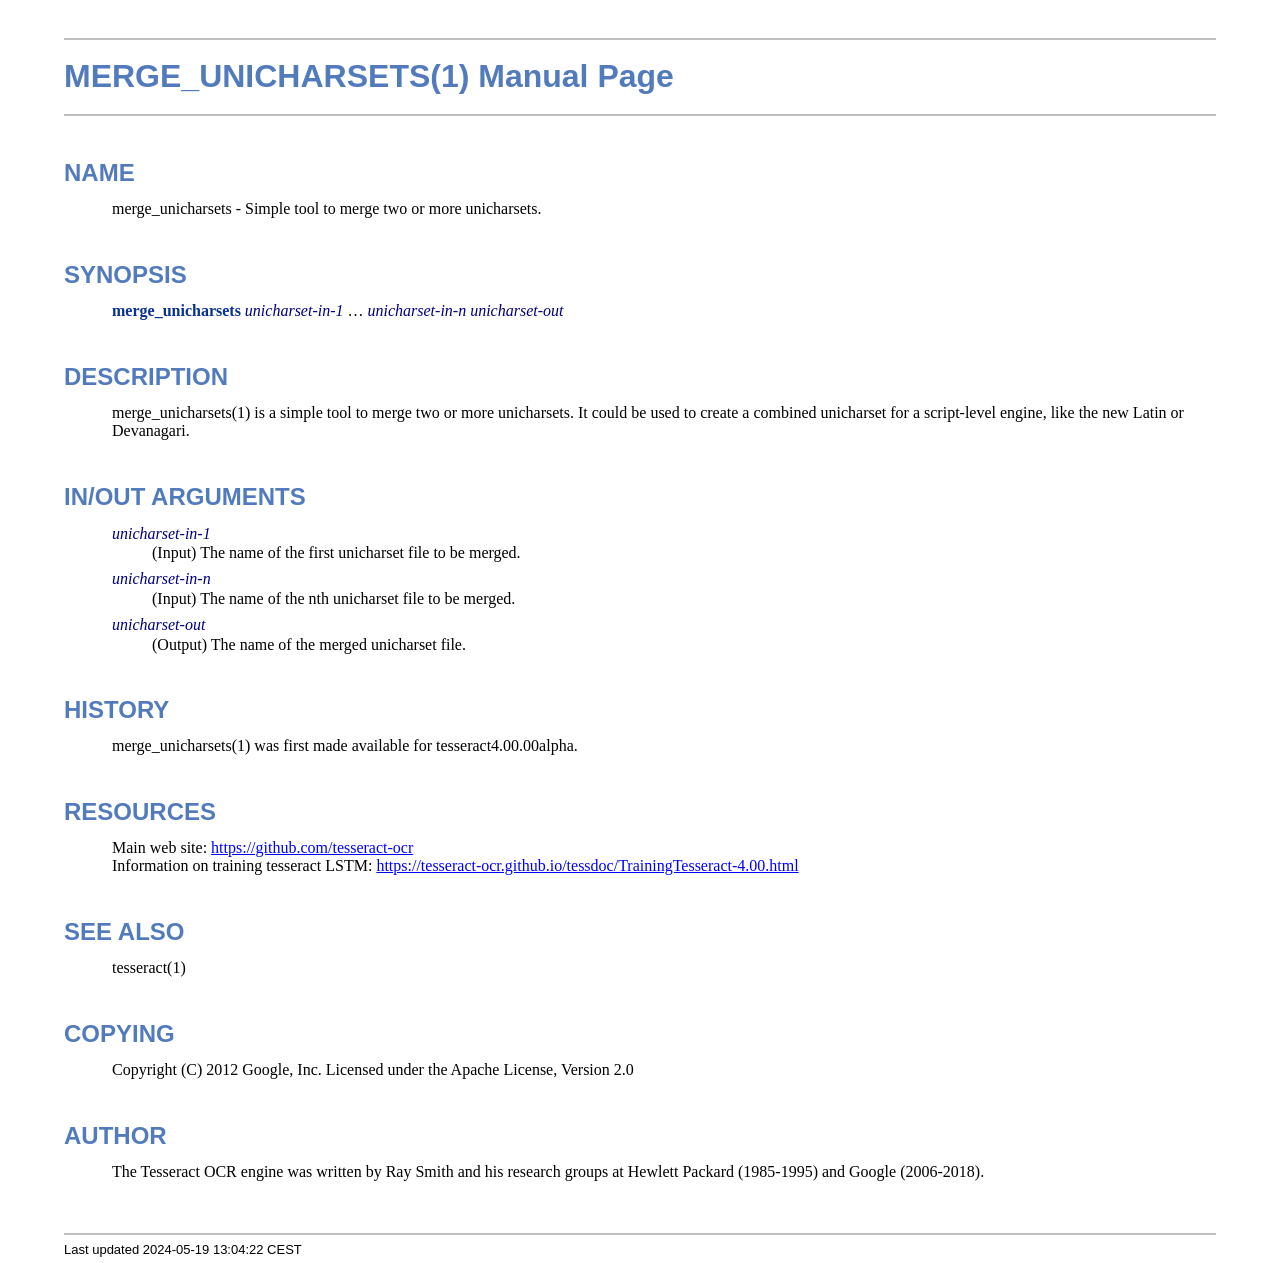
<file: tesseract-ocr/merge_unicharsets.1.html>
<!DOCTYPE html>
<html lang="en">
<head>
<meta http-equiv="Content-Type" content="text/html; charset=UTF-8">
<meta name="generator" content="AsciiDoc 10.2.0">
<title>MERGE_UNICHARSETS(1)</title>
<style type="text/css">
/* Shared CSS for AsciiDoc xhtml11 and html5 backends */

/* Default font. */
body {
  font-family: Georgia,serif;
}

/* Title font. */
h1, h2, h3, h4, h5, h6,
div.title, caption.title,
thead, p.table.header,
#toctitle,
#author, #revnumber, #revdate, #revremark,
#footer {
  font-family: Arial,Helvetica,sans-serif;
}

body {
  margin: 1em 5% 1em 5%;
}

a {
  color: blue;
  text-decoration: underline;
}
a:visited {
  color: fuchsia;
}

em {
  font-style: italic;
  color: navy;
}

strong {
  font-weight: bold;
  color: #083194;
}

h1, h2, h3, h4, h5, h6 {
  color: #527bbd;
  margin-top: 1.2em;
  margin-bottom: 0.5em;
  line-height: 1.3;
}

h1, h2, h3 {
  border-bottom: 2px solid silver;
}
h2 {
  padding-top: 0.5em;
}
h3 {
  float: left;
}
h3 + * {
  clear: left;
}
h5 {
  font-size: 1.0em;
}

div.sectionbody {
  margin-left: 0;
}

hr {
  border: 1px solid silver;
}

p {
  margin-top: 0.5em;
  margin-bottom: 0.5em;
}

ul, ol, li > p {
  margin-top: 0;
}
ul > li     { color: #aaa; }
ul > li > * { color: black; }

.monospaced, code, pre {
  font-family: "Courier New", Courier, monospace;
  font-size: inherit;
  color: navy;
  padding: 0;
  margin: 0;
}
pre {
  white-space: pre-wrap;
}

#author {
  color: #527bbd;
  font-weight: bold;
  font-size: 1.1em;
}
#email {
}
#revnumber, #revdate, #revremark {
}

#footer {
  font-size: small;
  border-top: 2px solid silver;
  padding-top: 0.5em;
  margin-top: 4.0em;
}
#footer-text {
  float: left;
  padding-bottom: 0.5em;
}
#footer-badges {
  float: right;
  padding-bottom: 0.5em;
}

#preamble {
  margin-top: 1.5em;
  margin-bottom: 1.5em;
}
div.imageblock, div.exampleblock, div.verseblock,
div.quoteblock, div.literalblock, div.listingblock, div.sidebarblock,
div.admonitionblock {
  margin-top: 1.0em;
  margin-bottom: 1.5em;
}
div.admonitionblock {
  margin-top: 2.0em;
  margin-bottom: 2.0em;
  margin-right: 10%;
  color: #606060;
}

div.content { /* Block element content. */
  padding: 0;
}

/* Block element titles. */
div.title, caption.title {
  color: #527bbd;
  font-weight: bold;
  text-align: left;
  margin-top: 1.0em;
  margin-bottom: 0.5em;
}
div.title + * {
  margin-top: 0;
}

td div.title:first-child {
  margin-top: 0.0em;
}
div.content div.title:first-child {
  margin-top: 0.0em;
}
div.content + div.title {
  margin-top: 0.0em;
}

div.sidebarblock > div.content {
  background: #ffffee;
  border: 1px solid #dddddd;
  border-left: 4px solid #f0f0f0;
  padding: 0.5em;
}

div.listingblock > div.content {
  border: 1px solid #dddddd;
  border-left: 5px solid #f0f0f0;
  background: #f8f8f8;
  padding: 0.5em;
}

div.quoteblock, div.verseblock {
  padding-left: 1.0em;
  margin-left: 1.0em;
  margin-right: 10%;
  border-left: 5px solid #f0f0f0;
  color: #888;
}

div.quoteblock > div.attribution {
  padding-top: 0.5em;
  text-align: right;
}

div.verseblock > pre.content {
  font-family: inherit;
  font-size: inherit;
}
div.verseblock > div.attribution {
  padding-top: 0.75em;
  text-align: left;
}
/* DEPRECATED: Pre version 8.2.7 verse style literal block. */
div.verseblock + div.attribution {
  text-align: left;
}

div.admonitionblock .icon {
  vertical-align: top;
  font-size: 1.1em;
  font-weight: bold;
  text-decoration: underline;
  color: #527bbd;
  padding-right: 0.5em;
}
div.admonitionblock td.content {
  padding-left: 0.5em;
  border-left: 3px solid #dddddd;
}

div.exampleblock > div.content {
  border-left: 3px solid #dddddd;
  padding-left: 0.5em;
}

div.imageblock div.content { padding-left: 0; }
span.image img { border-style: none; vertical-align: text-bottom; }
a.image:visited { color: white; }

dl {
  margin-top: 0.8em;
  margin-bottom: 0.8em;
}
dt {
  margin-top: 0.5em;
  margin-bottom: 0;
  font-style: normal;
  color: navy;
}
dd > *:first-child {
  margin-top: 0.1em;
}

ul, ol {
    list-style-position: outside;
}
ol.arabic {
  list-style-type: decimal;
}
ol.loweralpha {
  list-style-type: lower-alpha;
}
ol.upperalpha {
  list-style-type: upper-alpha;
}
ol.lowerroman {
  list-style-type: lower-roman;
}
ol.upperroman {
  list-style-type: upper-roman;
}

div.compact ul, div.compact ol,
div.compact p, div.compact p,
div.compact div, div.compact div {
  margin-top: 0.1em;
  margin-bottom: 0.1em;
}

tfoot {
  font-weight: bold;
}
td > div.verse {
  white-space: pre;
}

div.hdlist {
  margin-top: 0.8em;
  margin-bottom: 0.8em;
}
div.hdlist tr {
  padding-bottom: 15px;
}
dt.hdlist1.strong, td.hdlist1.strong {
  font-weight: bold;
}
td.hdlist1 {
  vertical-align: top;
  font-style: normal;
  padding-right: 0.8em;
  color: navy;
}
td.hdlist2 {
  vertical-align: top;
}
div.hdlist.compact tr {
  margin: 0;
  padding-bottom: 0;
}

.comment {
  background: yellow;
}

.footnote, .footnoteref {
  font-size: 0.8em;
}

span.footnote, span.footnoteref {
  vertical-align: super;
}

#footnotes {
  margin: 20px 0 20px 0;
  padding: 7px 0 0 0;
}

#footnotes div.footnote {
  margin: 0 0 5px 0;
}

#footnotes hr {
  border: none;
  border-top: 1px solid silver;
  height: 1px;
  text-align: left;
  margin-left: 0;
  width: 20%;
  min-width: 100px;
}

div.colist td {
  padding-right: 0.5em;
  padding-bottom: 0.3em;
  vertical-align: top;
}
div.colist td img {
  margin-top: 0.3em;
}

@media print {
  #footer-badges { display: none; }
}

#toc {
  margin-bottom: 2.5em;
}

#toctitle {
  color: #527bbd;
  font-size: 1.1em;
  font-weight: bold;
  margin-top: 1.0em;
  margin-bottom: 0.1em;
}

div.toclevel0, div.toclevel1, div.toclevel2, div.toclevel3, div.toclevel4 {
  margin-top: 0;
  margin-bottom: 0;
}
div.toclevel2 {
  margin-left: 2em;
  font-size: 0.9em;
}
div.toclevel3 {
  margin-left: 4em;
  font-size: 0.9em;
}
div.toclevel4 {
  margin-left: 6em;
  font-size: 0.9em;
}

span.aqua { color: aqua; }
span.black { color: black; }
span.blue { color: blue; }
span.fuchsia { color: fuchsia; }
span.gray { color: gray; }
span.green { color: green; }
span.lime { color: lime; }
span.maroon { color: maroon; }
span.navy { color: navy; }
span.olive { color: olive; }
span.purple { color: purple; }
span.red { color: red; }
span.silver { color: silver; }
span.teal { color: teal; }
span.white { color: white; }
span.yellow { color: yellow; }

span.aqua-background { background: aqua; }
span.black-background { background: black; }
span.blue-background { background: blue; }
span.fuchsia-background { background: fuchsia; }
span.gray-background { background: gray; }
span.green-background { background: green; }
span.lime-background { background: lime; }
span.maroon-background { background: maroon; }
span.navy-background { background: navy; }
span.olive-background { background: olive; }
span.purple-background { background: purple; }
span.red-background { background: red; }
span.silver-background { background: silver; }
span.teal-background { background: teal; }
span.white-background { background: white; }
span.yellow-background { background: yellow; }

span.big { font-size: 2em; }
span.small { font-size: 0.6em; }

span.underline { text-decoration: underline; }
span.overline { text-decoration: overline; }
span.line-through { text-decoration: line-through; }

div.unbreakable { page-break-inside: avoid; }


/*
 * xhtml11 specific
 *
 * */

div.tableblock {
  margin-top: 1.0em;
  margin-bottom: 1.5em;
}
div.tableblock > table {
  border: 3px solid #527bbd;
}
thead, p.table.header {
  font-weight: bold;
  color: #527bbd;
}
p.table {
  margin-top: 0;
}
/* Because the table frame attribute is overridden by CSS in most browsers. */
div.tableblock > table[frame="void"] {
  border-style: none;
}
div.tableblock > table[frame="hsides"] {
  border-left-style: none;
  border-right-style: none;
}
div.tableblock > table[frame="vsides"] {
  border-top-style: none;
  border-bottom-style: none;
}


/*
 * html5 specific
 *
 * */

table.tableblock {
  margin-top: 1.0em;
  margin-bottom: 1.5em;
}
thead, p.tableblock.header {
  font-weight: bold;
  color: #527bbd;
}
p.tableblock {
  margin-top: 0;
}
table.tableblock {
  border-width: 3px;
  border-spacing: 0px;
  border-style: solid;
  border-color: #527bbd;
  border-collapse: collapse;
}
th.tableblock, td.tableblock {
  border-width: 1px;
  padding: 4px;
  border-style: solid;
  border-color: #527bbd;
}

table.tableblock.frame-topbot {
  border-left-style: hidden;
  border-right-style: hidden;
}
table.tableblock.frame-sides {
  border-top-style: hidden;
  border-bottom-style: hidden;
}
table.tableblock.frame-none {
  border-style: hidden;
}

th.tableblock.halign-left, td.tableblock.halign-left {
  text-align: left;
}
th.tableblock.halign-center, td.tableblock.halign-center {
  text-align: center;
}
th.tableblock.halign-right, td.tableblock.halign-right {
  text-align: right;
}

th.tableblock.valign-top, td.tableblock.valign-top {
  vertical-align: top;
}
th.tableblock.valign-middle, td.tableblock.valign-middle {
  vertical-align: middle;
}
th.tableblock.valign-bottom, td.tableblock.valign-bottom {
  vertical-align: bottom;
}


/*
 * manpage specific
 *
 * */

body.manpage h1 {
  padding-top: 0.5em;
  padding-bottom: 0.5em;
  border-top: 2px solid silver;
  border-bottom: 2px solid silver;
}
body.manpage h2 {
  border-style: none;
}
body.manpage div.sectionbody {
  margin-left: 3em;
}

@media print {
  body.manpage div#toc { display: none; }
}


</style>
<script type="text/javascript">
/*<![CDATA[*/
var asciidoc = {  // Namespace.

/////////////////////////////////////////////////////////////////////
// Table Of Contents generator
/////////////////////////////////////////////////////////////////////

/* Author: Mihai Bazon, September 2002
 * http://students.infoiasi.ro/~mishoo
 *
 * Table Of Content generator
 * Version: 0.4
 *
 * Feel free to use this script under the terms of the GNU General Public
 * License, as long as you do not remove or alter this notice.
 */

 /* modified by Troy D. Hanson, September 2006. License: GPL */
 /* modified by Stuart Rackham, 2006, 2009. License: GPL */

// toclevels = 1..4.
toc: function (toclevels) {

  function getText(el) {
    var text = "";
    for (var i = el.firstChild; i != null; i = i.nextSibling) {
      if (i.nodeType == 3 /* Node.TEXT_NODE */) // IE doesn't speak constants.
        text += i.data;
      else if (i.firstChild != null)
        text += getText(i);
    }
    return text;
  }

  function TocEntry(el, text, toclevel) {
    this.element = el;
    this.text = text;
    this.toclevel = toclevel;
  }

  function tocEntries(el, toclevels) {
    var result = new Array;
    var re = new RegExp('[hH]([1-'+(toclevels+1)+'])');
    // Function that scans the DOM tree for header elements (the DOM2
    // nodeIterator API would be a better technique but not supported by all
    // browsers).
    var iterate = function (el) {
      for (var i = el.firstChild; i != null; i = i.nextSibling) {
        if (i.nodeType == 1 /* Node.ELEMENT_NODE */) {
          var mo = re.exec(i.tagName);
          if (mo && (i.getAttribute("class") || i.getAttribute("className")) != "float") {
            result[result.length] = new TocEntry(i, getText(i), mo[1]-1);
          }
          iterate(i);
        }
      }
    }
    iterate(el);
    return result;
  }

  var toc = document.getElementById("toc");
  if (!toc) {
    return;
  }

  // Delete existing TOC entries in case we're reloading the TOC.
  var tocEntriesToRemove = [];
  var i;
  for (i = 0; i < toc.childNodes.length; i++) {
    var entry = toc.childNodes[i];
    if (entry.nodeName.toLowerCase() == 'div'
     && entry.getAttribute("class")
     && entry.getAttribute("class").match(/^toclevel/))
      tocEntriesToRemove.push(entry);
  }
  for (i = 0; i < tocEntriesToRemove.length; i++) {
    toc.removeChild(tocEntriesToRemove[i]);
  }

  // Rebuild TOC entries.
  var entries = tocEntries(document.getElementById("content"), toclevels);
  for (var i = 0; i < entries.length; ++i) {
    var entry = entries[i];
    if (entry.element.id == "")
      entry.element.id = "_toc_" + i;
    var a = document.createElement("a");
    a.href = "#" + entry.element.id;
    a.appendChild(document.createTextNode(entry.text));
    var div = document.createElement("div");
    div.appendChild(a);
    div.className = "toclevel" + entry.toclevel;
    toc.appendChild(div);
  }
  if (entries.length == 0)
    toc.parentNode.removeChild(toc);
},


/////////////////////////////////////////////////////////////////////
// Footnotes generator
/////////////////////////////////////////////////////////////////////

/* Based on footnote generation code from:
 * http://www.brandspankingnew.net/archive/2005/07/format_footnote.html
 */

footnotes: function () {
  // Delete existing footnote entries in case we're reloading the footnodes.
  var i;
  var noteholder = document.getElementById("footnotes");
  if (!noteholder) {
    return;
  }
  var entriesToRemove = [];
  for (i = 0; i < noteholder.childNodes.length; i++) {
    var entry = noteholder.childNodes[i];
    if (entry.nodeName.toLowerCase() == 'div' && entry.getAttribute("class") == "footnote")
      entriesToRemove.push(entry);
  }
  for (i = 0; i < entriesToRemove.length; i++) {
    noteholder.removeChild(entriesToRemove[i]);
  }

  // Rebuild footnote entries.
  var cont = document.getElementById("content");
  var spans = cont.getElementsByTagName("span");
  var refs = {};
  var n = 0;
  for (i=0; i<spans.length; i++) {
    if (spans[i].className == "footnote") {
      n++;
      var note = spans[i].getAttribute("data-note");
      if (!note) {
        // Use [\s\S] in place of . so multi-line matches work.
        // Because JavaScript has no s (dotall) regex flag.
        note = spans[i].innerHTML.match(/\s*\[([\s\S]*)]\s*/)[1];
        spans[i].innerHTML =
          "[<a id='_footnoteref_" + n + "' href='#_footnote_" + n +
          "' title='View footnote' class='footnote'>" + n + "</a>]";
        spans[i].setAttribute("data-note", note);
      }
      noteholder.innerHTML +=
        "<div class='footnote' id='_footnote_" + n + "'>" +
        "<a href='#_footnoteref_" + n + "' title='Return to text'>" +
        n + "</a>. " + note + "</div>";
      var id =spans[i].getAttribute("id");
      if (id != null) refs["#"+id] = n;
    }
  }
  if (n == 0)
    noteholder.parentNode.removeChild(noteholder);
  else {
    // Process footnoterefs.
    for (i=0; i<spans.length; i++) {
      if (spans[i].className == "footnoteref") {
        var href = spans[i].getElementsByTagName("a")[0].getAttribute("href");
        href = href.match(/#.*/)[0];  // Because IE return full URL.
        n = refs[href];
        spans[i].innerHTML =
          "[<a href='#_footnote_" + n +
          "' title='View footnote' class='footnote'>" + n + "</a>]";
      }
    }
  }
},

install: function(toclevels) {
  var timerId;

  function reinstall() {
    asciidoc.footnotes();
    if (toclevels) {
      asciidoc.toc(toclevels);
    }
  }

  function reinstallAndRemoveTimer() {
    clearInterval(timerId);
    reinstall();
  }

  timerId = setInterval(reinstall, 500);
  if (document.addEventListener)
    document.addEventListener("DOMContentLoaded", reinstallAndRemoveTimer, false);
  else
    window.onload = reinstallAndRemoveTimer;
}

}
asciidoc.install();
/*]]>*/
</script>
</head>
<body class="manpage">
<div id="header">
<h1>
MERGE_UNICHARSETS(1) Manual Page
</h1>
<h2>NAME</h2>
<div class="sectionbody">
<p>merge_unicharsets -
   Simple tool to merge two or more unicharsets.
</p>
</div>
</div>
<div id="content">
<div class="sect1">
<h2 id="_synopsis">SYNOPSIS</h2>
<div class="sectionbody">
<div class="paragraph"><p><strong>merge_unicharsets</strong> <em>unicharset-in-1</em> &#8230; <em>unicharset-in-n</em> <em>unicharset-out</em></p></div>
</div>
</div>
<div class="sect1">
<h2 id="_description">DESCRIPTION</h2>
<div class="sectionbody">
<div class="paragraph"><p>merge_unicharsets(1) is a simple tool to merge two or more unicharsets.
It could be used to create a combined unicharset for a script-level engine,
like the new Latin or Devanagari.</p></div>
</div>
</div>
<div class="sect1">
<h2 id="_in_out_arguments">IN/OUT ARGUMENTS</h2>
<div class="sectionbody">
<div class="dlist"><dl>
<dt class="hdlist1">
<em>unicharset-in-1</em>
</dt>
<dd>
<p>
        (Input) The name of the first unicharset file to be merged.
</p>
</dd>
<dt class="hdlist1">
<em>unicharset-in-n</em>
</dt>
<dd>
<p>
        (Input) The name of the nth unicharset file to be merged.
</p>
</dd>
<dt class="hdlist1">
<em>unicharset-out</em>
</dt>
<dd>
<p>
        (Output) The name of the merged unicharset file.
</p>
</dd>
</dl></div>
</div>
</div>
<div class="sect1">
<h2 id="_history">HISTORY</h2>
<div class="sectionbody">
<div class="paragraph"><p>merge_unicharsets(1) was first made available for tesseract4.00.00alpha.</p></div>
</div>
</div>
<div class="sect1">
<h2 id="_resources">RESOURCES</h2>
<div class="sectionbody">
<div class="paragraph"><p>Main web site: <a href="https://github.com/tesseract-ocr">https://github.com/tesseract-ocr</a><br>
Information on training tesseract LSTM: <a href="https://tesseract-ocr.github.io/tessdoc/TrainingTesseract-4.00.html">https://tesseract-ocr.github.io/tessdoc/TrainingTesseract-4.00.html</a></p></div>
</div>
</div>
<div class="sect1">
<h2 id="_see_also">SEE ALSO</h2>
<div class="sectionbody">
<div class="paragraph"><p>tesseract(1)</p></div>
</div>
</div>
<div class="sect1">
<h2 id="_copying">COPYING</h2>
<div class="sectionbody">
<div class="paragraph"><p>Copyright (C) 2012 Google, Inc.
Licensed under the Apache License, Version 2.0</p></div>
</div>
</div>
<div class="sect1">
<h2 id="_author">AUTHOR</h2>
<div class="sectionbody">
<div class="paragraph"><p>The Tesseract OCR engine was written by Ray Smith and his research groups
at Hewlett Packard (1985-1995) and Google (2006-2018).</p></div>
</div>
</div>
</div>
<div id="footnotes"><hr></div>
<div id="footer">
<div id="footer-text">
Last updated
 2024-05-19 13:04:22 CEST
</div>
</div>
</body>
</html>
</file>
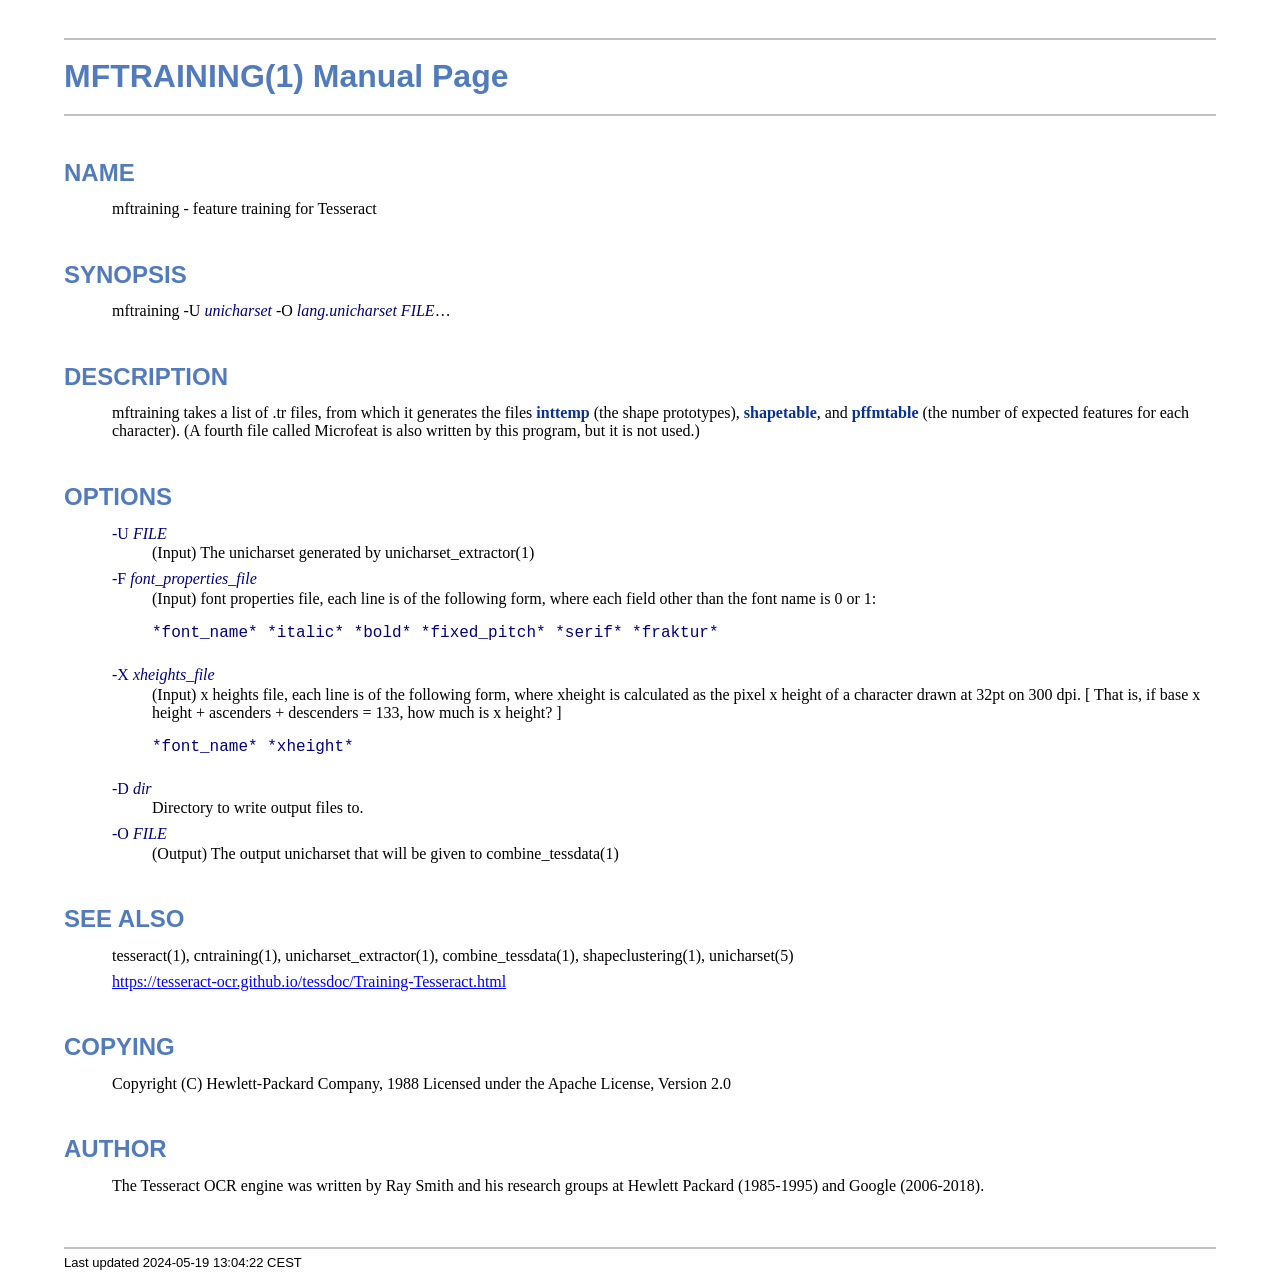
<file: tesseract-ocr/mftraining.1.html>
<!DOCTYPE html>
<html lang="en">
<head>
<meta http-equiv="Content-Type" content="text/html; charset=UTF-8">
<meta name="generator" content="AsciiDoc 10.2.0">
<title>MFTRAINING(1)</title>
<style type="text/css">
/* Shared CSS for AsciiDoc xhtml11 and html5 backends */

/* Default font. */
body {
  font-family: Georgia,serif;
}

/* Title font. */
h1, h2, h3, h4, h5, h6,
div.title, caption.title,
thead, p.table.header,
#toctitle,
#author, #revnumber, #revdate, #revremark,
#footer {
  font-family: Arial,Helvetica,sans-serif;
}

body {
  margin: 1em 5% 1em 5%;
}

a {
  color: blue;
  text-decoration: underline;
}
a:visited {
  color: fuchsia;
}

em {
  font-style: italic;
  color: navy;
}

strong {
  font-weight: bold;
  color: #083194;
}

h1, h2, h3, h4, h5, h6 {
  color: #527bbd;
  margin-top: 1.2em;
  margin-bottom: 0.5em;
  line-height: 1.3;
}

h1, h2, h3 {
  border-bottom: 2px solid silver;
}
h2 {
  padding-top: 0.5em;
}
h3 {
  float: left;
}
h3 + * {
  clear: left;
}
h5 {
  font-size: 1.0em;
}

div.sectionbody {
  margin-left: 0;
}

hr {
  border: 1px solid silver;
}

p {
  margin-top: 0.5em;
  margin-bottom: 0.5em;
}

ul, ol, li > p {
  margin-top: 0;
}
ul > li     { color: #aaa; }
ul > li > * { color: black; }

.monospaced, code, pre {
  font-family: "Courier New", Courier, monospace;
  font-size: inherit;
  color: navy;
  padding: 0;
  margin: 0;
}
pre {
  white-space: pre-wrap;
}

#author {
  color: #527bbd;
  font-weight: bold;
  font-size: 1.1em;
}
#email {
}
#revnumber, #revdate, #revremark {
}

#footer {
  font-size: small;
  border-top: 2px solid silver;
  padding-top: 0.5em;
  margin-top: 4.0em;
}
#footer-text {
  float: left;
  padding-bottom: 0.5em;
}
#footer-badges {
  float: right;
  padding-bottom: 0.5em;
}

#preamble {
  margin-top: 1.5em;
  margin-bottom: 1.5em;
}
div.imageblock, div.exampleblock, div.verseblock,
div.quoteblock, div.literalblock, div.listingblock, div.sidebarblock,
div.admonitionblock {
  margin-top: 1.0em;
  margin-bottom: 1.5em;
}
div.admonitionblock {
  margin-top: 2.0em;
  margin-bottom: 2.0em;
  margin-right: 10%;
  color: #606060;
}

div.content { /* Block element content. */
  padding: 0;
}

/* Block element titles. */
div.title, caption.title {
  color: #527bbd;
  font-weight: bold;
  text-align: left;
  margin-top: 1.0em;
  margin-bottom: 0.5em;
}
div.title + * {
  margin-top: 0;
}

td div.title:first-child {
  margin-top: 0.0em;
}
div.content div.title:first-child {
  margin-top: 0.0em;
}
div.content + div.title {
  margin-top: 0.0em;
}

div.sidebarblock > div.content {
  background: #ffffee;
  border: 1px solid #dddddd;
  border-left: 4px solid #f0f0f0;
  padding: 0.5em;
}

div.listingblock > div.content {
  border: 1px solid #dddddd;
  border-left: 5px solid #f0f0f0;
  background: #f8f8f8;
  padding: 0.5em;
}

div.quoteblock, div.verseblock {
  padding-left: 1.0em;
  margin-left: 1.0em;
  margin-right: 10%;
  border-left: 5px solid #f0f0f0;
  color: #888;
}

div.quoteblock > div.attribution {
  padding-top: 0.5em;
  text-align: right;
}

div.verseblock > pre.content {
  font-family: inherit;
  font-size: inherit;
}
div.verseblock > div.attribution {
  padding-top: 0.75em;
  text-align: left;
}
/* DEPRECATED: Pre version 8.2.7 verse style literal block. */
div.verseblock + div.attribution {
  text-align: left;
}

div.admonitionblock .icon {
  vertical-align: top;
  font-size: 1.1em;
  font-weight: bold;
  text-decoration: underline;
  color: #527bbd;
  padding-right: 0.5em;
}
div.admonitionblock td.content {
  padding-left: 0.5em;
  border-left: 3px solid #dddddd;
}

div.exampleblock > div.content {
  border-left: 3px solid #dddddd;
  padding-left: 0.5em;
}

div.imageblock div.content { padding-left: 0; }
span.image img { border-style: none; vertical-align: text-bottom; }
a.image:visited { color: white; }

dl {
  margin-top: 0.8em;
  margin-bottom: 0.8em;
}
dt {
  margin-top: 0.5em;
  margin-bottom: 0;
  font-style: normal;
  color: navy;
}
dd > *:first-child {
  margin-top: 0.1em;
}

ul, ol {
    list-style-position: outside;
}
ol.arabic {
  list-style-type: decimal;
}
ol.loweralpha {
  list-style-type: lower-alpha;
}
ol.upperalpha {
  list-style-type: upper-alpha;
}
ol.lowerroman {
  list-style-type: lower-roman;
}
ol.upperroman {
  list-style-type: upper-roman;
}

div.compact ul, div.compact ol,
div.compact p, div.compact p,
div.compact div, div.compact div {
  margin-top: 0.1em;
  margin-bottom: 0.1em;
}

tfoot {
  font-weight: bold;
}
td > div.verse {
  white-space: pre;
}

div.hdlist {
  margin-top: 0.8em;
  margin-bottom: 0.8em;
}
div.hdlist tr {
  padding-bottom: 15px;
}
dt.hdlist1.strong, td.hdlist1.strong {
  font-weight: bold;
}
td.hdlist1 {
  vertical-align: top;
  font-style: normal;
  padding-right: 0.8em;
  color: navy;
}
td.hdlist2 {
  vertical-align: top;
}
div.hdlist.compact tr {
  margin: 0;
  padding-bottom: 0;
}

.comment {
  background: yellow;
}

.footnote, .footnoteref {
  font-size: 0.8em;
}

span.footnote, span.footnoteref {
  vertical-align: super;
}

#footnotes {
  margin: 20px 0 20px 0;
  padding: 7px 0 0 0;
}

#footnotes div.footnote {
  margin: 0 0 5px 0;
}

#footnotes hr {
  border: none;
  border-top: 1px solid silver;
  height: 1px;
  text-align: left;
  margin-left: 0;
  width: 20%;
  min-width: 100px;
}

div.colist td {
  padding-right: 0.5em;
  padding-bottom: 0.3em;
  vertical-align: top;
}
div.colist td img {
  margin-top: 0.3em;
}

@media print {
  #footer-badges { display: none; }
}

#toc {
  margin-bottom: 2.5em;
}

#toctitle {
  color: #527bbd;
  font-size: 1.1em;
  font-weight: bold;
  margin-top: 1.0em;
  margin-bottom: 0.1em;
}

div.toclevel0, div.toclevel1, div.toclevel2, div.toclevel3, div.toclevel4 {
  margin-top: 0;
  margin-bottom: 0;
}
div.toclevel2 {
  margin-left: 2em;
  font-size: 0.9em;
}
div.toclevel3 {
  margin-left: 4em;
  font-size: 0.9em;
}
div.toclevel4 {
  margin-left: 6em;
  font-size: 0.9em;
}

span.aqua { color: aqua; }
span.black { color: black; }
span.blue { color: blue; }
span.fuchsia { color: fuchsia; }
span.gray { color: gray; }
span.green { color: green; }
span.lime { color: lime; }
span.maroon { color: maroon; }
span.navy { color: navy; }
span.olive { color: olive; }
span.purple { color: purple; }
span.red { color: red; }
span.silver { color: silver; }
span.teal { color: teal; }
span.white { color: white; }
span.yellow { color: yellow; }

span.aqua-background { background: aqua; }
span.black-background { background: black; }
span.blue-background { background: blue; }
span.fuchsia-background { background: fuchsia; }
span.gray-background { background: gray; }
span.green-background { background: green; }
span.lime-background { background: lime; }
span.maroon-background { background: maroon; }
span.navy-background { background: navy; }
span.olive-background { background: olive; }
span.purple-background { background: purple; }
span.red-background { background: red; }
span.silver-background { background: silver; }
span.teal-background { background: teal; }
span.white-background { background: white; }
span.yellow-background { background: yellow; }

span.big { font-size: 2em; }
span.small { font-size: 0.6em; }

span.underline { text-decoration: underline; }
span.overline { text-decoration: overline; }
span.line-through { text-decoration: line-through; }

div.unbreakable { page-break-inside: avoid; }


/*
 * xhtml11 specific
 *
 * */

div.tableblock {
  margin-top: 1.0em;
  margin-bottom: 1.5em;
}
div.tableblock > table {
  border: 3px solid #527bbd;
}
thead, p.table.header {
  font-weight: bold;
  color: #527bbd;
}
p.table {
  margin-top: 0;
}
/* Because the table frame attribute is overridden by CSS in most browsers. */
div.tableblock > table[frame="void"] {
  border-style: none;
}
div.tableblock > table[frame="hsides"] {
  border-left-style: none;
  border-right-style: none;
}
div.tableblock > table[frame="vsides"] {
  border-top-style: none;
  border-bottom-style: none;
}


/*
 * html5 specific
 *
 * */

table.tableblock {
  margin-top: 1.0em;
  margin-bottom: 1.5em;
}
thead, p.tableblock.header {
  font-weight: bold;
  color: #527bbd;
}
p.tableblock {
  margin-top: 0;
}
table.tableblock {
  border-width: 3px;
  border-spacing: 0px;
  border-style: solid;
  border-color: #527bbd;
  border-collapse: collapse;
}
th.tableblock, td.tableblock {
  border-width: 1px;
  padding: 4px;
  border-style: solid;
  border-color: #527bbd;
}

table.tableblock.frame-topbot {
  border-left-style: hidden;
  border-right-style: hidden;
}
table.tableblock.frame-sides {
  border-top-style: hidden;
  border-bottom-style: hidden;
}
table.tableblock.frame-none {
  border-style: hidden;
}

th.tableblock.halign-left, td.tableblock.halign-left {
  text-align: left;
}
th.tableblock.halign-center, td.tableblock.halign-center {
  text-align: center;
}
th.tableblock.halign-right, td.tableblock.halign-right {
  text-align: right;
}

th.tableblock.valign-top, td.tableblock.valign-top {
  vertical-align: top;
}
th.tableblock.valign-middle, td.tableblock.valign-middle {
  vertical-align: middle;
}
th.tableblock.valign-bottom, td.tableblock.valign-bottom {
  vertical-align: bottom;
}


/*
 * manpage specific
 *
 * */

body.manpage h1 {
  padding-top: 0.5em;
  padding-bottom: 0.5em;
  border-top: 2px solid silver;
  border-bottom: 2px solid silver;
}
body.manpage h2 {
  border-style: none;
}
body.manpage div.sectionbody {
  margin-left: 3em;
}

@media print {
  body.manpage div#toc { display: none; }
}


</style>
<script type="text/javascript">
/*<![CDATA[*/
var asciidoc = {  // Namespace.

/////////////////////////////////////////////////////////////////////
// Table Of Contents generator
/////////////////////////////////////////////////////////////////////

/* Author: Mihai Bazon, September 2002
 * http://students.infoiasi.ro/~mishoo
 *
 * Table Of Content generator
 * Version: 0.4
 *
 * Feel free to use this script under the terms of the GNU General Public
 * License, as long as you do not remove or alter this notice.
 */

 /* modified by Troy D. Hanson, September 2006. License: GPL */
 /* modified by Stuart Rackham, 2006, 2009. License: GPL */

// toclevels = 1..4.
toc: function (toclevels) {

  function getText(el) {
    var text = "";
    for (var i = el.firstChild; i != null; i = i.nextSibling) {
      if (i.nodeType == 3 /* Node.TEXT_NODE */) // IE doesn't speak constants.
        text += i.data;
      else if (i.firstChild != null)
        text += getText(i);
    }
    return text;
  }

  function TocEntry(el, text, toclevel) {
    this.element = el;
    this.text = text;
    this.toclevel = toclevel;
  }

  function tocEntries(el, toclevels) {
    var result = new Array;
    var re = new RegExp('[hH]([1-'+(toclevels+1)+'])');
    // Function that scans the DOM tree for header elements (the DOM2
    // nodeIterator API would be a better technique but not supported by all
    // browsers).
    var iterate = function (el) {
      for (var i = el.firstChild; i != null; i = i.nextSibling) {
        if (i.nodeType == 1 /* Node.ELEMENT_NODE */) {
          var mo = re.exec(i.tagName);
          if (mo && (i.getAttribute("class") || i.getAttribute("className")) != "float") {
            result[result.length] = new TocEntry(i, getText(i), mo[1]-1);
          }
          iterate(i);
        }
      }
    }
    iterate(el);
    return result;
  }

  var toc = document.getElementById("toc");
  if (!toc) {
    return;
  }

  // Delete existing TOC entries in case we're reloading the TOC.
  var tocEntriesToRemove = [];
  var i;
  for (i = 0; i < toc.childNodes.length; i++) {
    var entry = toc.childNodes[i];
    if (entry.nodeName.toLowerCase() == 'div'
     && entry.getAttribute("class")
     && entry.getAttribute("class").match(/^toclevel/))
      tocEntriesToRemove.push(entry);
  }
  for (i = 0; i < tocEntriesToRemove.length; i++) {
    toc.removeChild(tocEntriesToRemove[i]);
  }

  // Rebuild TOC entries.
  var entries = tocEntries(document.getElementById("content"), toclevels);
  for (var i = 0; i < entries.length; ++i) {
    var entry = entries[i];
    if (entry.element.id == "")
      entry.element.id = "_toc_" + i;
    var a = document.createElement("a");
    a.href = "#" + entry.element.id;
    a.appendChild(document.createTextNode(entry.text));
    var div = document.createElement("div");
    div.appendChild(a);
    div.className = "toclevel" + entry.toclevel;
    toc.appendChild(div);
  }
  if (entries.length == 0)
    toc.parentNode.removeChild(toc);
},


/////////////////////////////////////////////////////////////////////
// Footnotes generator
/////////////////////////////////////////////////////////////////////

/* Based on footnote generation code from:
 * http://www.brandspankingnew.net/archive/2005/07/format_footnote.html
 */

footnotes: function () {
  // Delete existing footnote entries in case we're reloading the footnodes.
  var i;
  var noteholder = document.getElementById("footnotes");
  if (!noteholder) {
    return;
  }
  var entriesToRemove = [];
  for (i = 0; i < noteholder.childNodes.length; i++) {
    var entry = noteholder.childNodes[i];
    if (entry.nodeName.toLowerCase() == 'div' && entry.getAttribute("class") == "footnote")
      entriesToRemove.push(entry);
  }
  for (i = 0; i < entriesToRemove.length; i++) {
    noteholder.removeChild(entriesToRemove[i]);
  }

  // Rebuild footnote entries.
  var cont = document.getElementById("content");
  var spans = cont.getElementsByTagName("span");
  var refs = {};
  var n = 0;
  for (i=0; i<spans.length; i++) {
    if (spans[i].className == "footnote") {
      n++;
      var note = spans[i].getAttribute("data-note");
      if (!note) {
        // Use [\s\S] in place of . so multi-line matches work.
        // Because JavaScript has no s (dotall) regex flag.
        note = spans[i].innerHTML.match(/\s*\[([\s\S]*)]\s*/)[1];
        spans[i].innerHTML =
          "[<a id='_footnoteref_" + n + "' href='#_footnote_" + n +
          "' title='View footnote' class='footnote'>" + n + "</a>]";
        spans[i].setAttribute("data-note", note);
      }
      noteholder.innerHTML +=
        "<div class='footnote' id='_footnote_" + n + "'>" +
        "<a href='#_footnoteref_" + n + "' title='Return to text'>" +
        n + "</a>. " + note + "</div>";
      var id =spans[i].getAttribute("id");
      if (id != null) refs["#"+id] = n;
    }
  }
  if (n == 0)
    noteholder.parentNode.removeChild(noteholder);
  else {
    // Process footnoterefs.
    for (i=0; i<spans.length; i++) {
      if (spans[i].className == "footnoteref") {
        var href = spans[i].getElementsByTagName("a")[0].getAttribute("href");
        href = href.match(/#.*/)[0];  // Because IE return full URL.
        n = refs[href];
        spans[i].innerHTML =
          "[<a href='#_footnote_" + n +
          "' title='View footnote' class='footnote'>" + n + "</a>]";
      }
    }
  }
},

install: function(toclevels) {
  var timerId;

  function reinstall() {
    asciidoc.footnotes();
    if (toclevels) {
      asciidoc.toc(toclevels);
    }
  }

  function reinstallAndRemoveTimer() {
    clearInterval(timerId);
    reinstall();
  }

  timerId = setInterval(reinstall, 500);
  if (document.addEventListener)
    document.addEventListener("DOMContentLoaded", reinstallAndRemoveTimer, false);
  else
    window.onload = reinstallAndRemoveTimer;
}

}
asciidoc.install();
/*]]>*/
</script>
</head>
<body class="manpage">
<div id="header">
<h1>
MFTRAINING(1) Manual Page
</h1>
<h2>NAME</h2>
<div class="sectionbody">
<p>mftraining -
   feature training for Tesseract
</p>
</div>
</div>
<div id="content">
<div class="sect1">
<h2 id="_synopsis">SYNOPSIS</h2>
<div class="sectionbody">
<div class="paragraph"><p>mftraining -U <em>unicharset</em> -O <em>lang.unicharset</em> <em>FILE</em>&#8230;</p></div>
</div>
</div>
<div class="sect1">
<h2 id="_description">DESCRIPTION</h2>
<div class="sectionbody">
<div class="paragraph"><p>mftraining takes a list of .tr files, from which it generates the
files <strong>inttemp</strong> (the shape prototypes), <strong>shapetable</strong>, and <strong>pffmtable</strong>
(the number of expected features for each character).  (A fourth file
called Microfeat is also written by this program, but it is not used.)</p></div>
</div>
</div>
<div class="sect1">
<h2 id="_options">OPTIONS</h2>
<div class="sectionbody">
<div class="dlist"><dl>
<dt class="hdlist1">
-U <em>FILE</em>
</dt>
<dd>
<p>
        (Input) The unicharset generated by unicharset_extractor(1)
</p>
</dd>
<dt class="hdlist1">
-F <em>font_properties_file</em>
</dt>
<dd>
<p>
        (Input) font properties file, each line is of the following form, where each field other than the font name is 0 or 1:
</p>
<div class="literalblock">
<div class="content monospaced">
<pre>*font_name* *italic* *bold* *fixed_pitch* *serif* *fraktur*</pre>
</div></div>
</dd>
<dt class="hdlist1">
-X <em>xheights_file</em>
</dt>
<dd>
<p>
        (Input) x heights file, each line is of the following form, where xheight is calculated as the pixel x height of a character drawn at 32pt on 300 dpi. [ That is, if base x height + ascenders + descenders = 133, how much is x height? ]
</p>
<div class="literalblock">
<div class="content monospaced">
<pre>*font_name* *xheight*</pre>
</div></div>
</dd>
<dt class="hdlist1">
-D <em>dir</em>
</dt>
<dd>
<p>
        Directory to write output files to.
</p>
</dd>
<dt class="hdlist1">
-O <em>FILE</em>
</dt>
<dd>
<p>
        (Output) The output unicharset that will be given to combine_tessdata(1)
</p>
</dd>
</dl></div>
</div>
</div>
<div class="sect1">
<h2 id="_see_also">SEE ALSO</h2>
<div class="sectionbody">
<div class="paragraph"><p>tesseract(1), cntraining(1), unicharset_extractor(1), combine_tessdata(1),
shapeclustering(1), unicharset(5)</p></div>
<div class="paragraph"><p><a href="https://tesseract-ocr.github.io/tessdoc/Training-Tesseract.html">https://tesseract-ocr.github.io/tessdoc/Training-Tesseract.html</a></p></div>
</div>
</div>
<div class="sect1">
<h2 id="_copying">COPYING</h2>
<div class="sectionbody">
<div class="paragraph"><p>Copyright (C) Hewlett-Packard Company, 1988
Licensed under the Apache License, Version 2.0</p></div>
</div>
</div>
<div class="sect1">
<h2 id="_author">AUTHOR</h2>
<div class="sectionbody">
<div class="paragraph"><p>The Tesseract OCR engine was written by Ray Smith and his research groups
at Hewlett Packard (1985-1995) and Google (2006-2018).</p></div>
</div>
</div>
</div>
<div id="footnotes"><hr></div>
<div id="footer">
<div id="footer-text">
Last updated
 2024-05-19 13:04:22 CEST
</div>
</div>
</body>
</html>
</file>
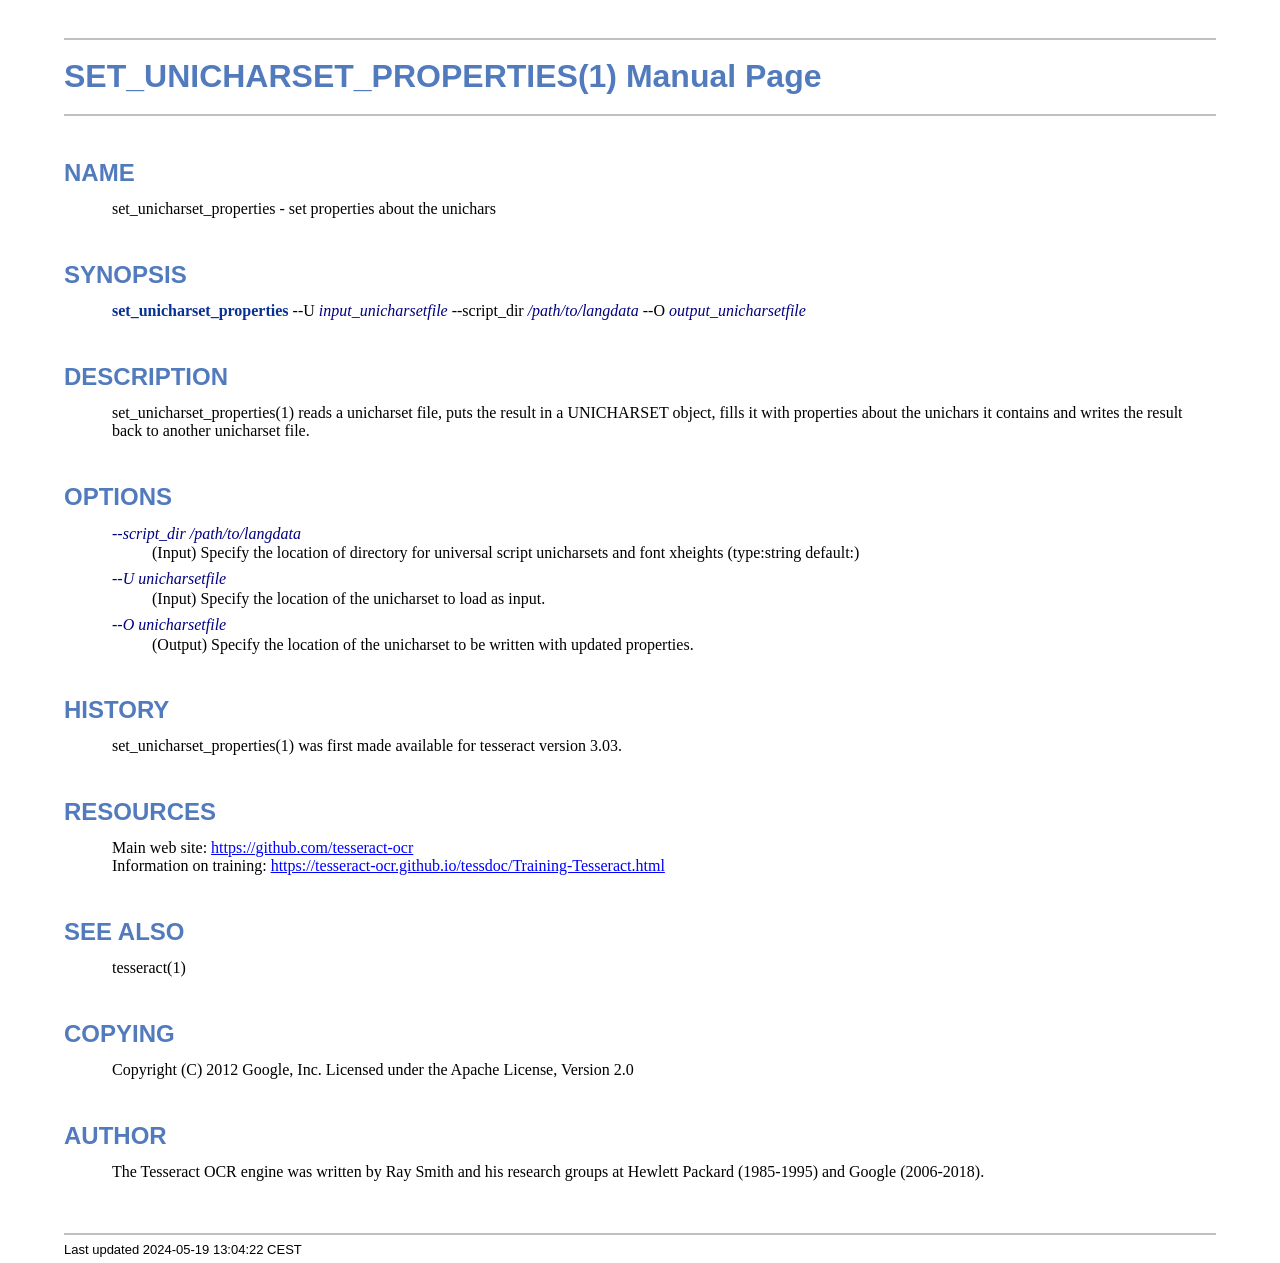
<file: tesseract-ocr/set_unicharset_properties.1.html>
<!DOCTYPE html>
<html lang="en">
<head>
<meta http-equiv="Content-Type" content="text/html; charset=UTF-8">
<meta name="generator" content="AsciiDoc 10.2.0">
<title>SET_UNICHARSET_PROPERTIES(1)</title>
<style type="text/css">
/* Shared CSS for AsciiDoc xhtml11 and html5 backends */

/* Default font. */
body {
  font-family: Georgia,serif;
}

/* Title font. */
h1, h2, h3, h4, h5, h6,
div.title, caption.title,
thead, p.table.header,
#toctitle,
#author, #revnumber, #revdate, #revremark,
#footer {
  font-family: Arial,Helvetica,sans-serif;
}

body {
  margin: 1em 5% 1em 5%;
}

a {
  color: blue;
  text-decoration: underline;
}
a:visited {
  color: fuchsia;
}

em {
  font-style: italic;
  color: navy;
}

strong {
  font-weight: bold;
  color: #083194;
}

h1, h2, h3, h4, h5, h6 {
  color: #527bbd;
  margin-top: 1.2em;
  margin-bottom: 0.5em;
  line-height: 1.3;
}

h1, h2, h3 {
  border-bottom: 2px solid silver;
}
h2 {
  padding-top: 0.5em;
}
h3 {
  float: left;
}
h3 + * {
  clear: left;
}
h5 {
  font-size: 1.0em;
}

div.sectionbody {
  margin-left: 0;
}

hr {
  border: 1px solid silver;
}

p {
  margin-top: 0.5em;
  margin-bottom: 0.5em;
}

ul, ol, li > p {
  margin-top: 0;
}
ul > li     { color: #aaa; }
ul > li > * { color: black; }

.monospaced, code, pre {
  font-family: "Courier New", Courier, monospace;
  font-size: inherit;
  color: navy;
  padding: 0;
  margin: 0;
}
pre {
  white-space: pre-wrap;
}

#author {
  color: #527bbd;
  font-weight: bold;
  font-size: 1.1em;
}
#email {
}
#revnumber, #revdate, #revremark {
}

#footer {
  font-size: small;
  border-top: 2px solid silver;
  padding-top: 0.5em;
  margin-top: 4.0em;
}
#footer-text {
  float: left;
  padding-bottom: 0.5em;
}
#footer-badges {
  float: right;
  padding-bottom: 0.5em;
}

#preamble {
  margin-top: 1.5em;
  margin-bottom: 1.5em;
}
div.imageblock, div.exampleblock, div.verseblock,
div.quoteblock, div.literalblock, div.listingblock, div.sidebarblock,
div.admonitionblock {
  margin-top: 1.0em;
  margin-bottom: 1.5em;
}
div.admonitionblock {
  margin-top: 2.0em;
  margin-bottom: 2.0em;
  margin-right: 10%;
  color: #606060;
}

div.content { /* Block element content. */
  padding: 0;
}

/* Block element titles. */
div.title, caption.title {
  color: #527bbd;
  font-weight: bold;
  text-align: left;
  margin-top: 1.0em;
  margin-bottom: 0.5em;
}
div.title + * {
  margin-top: 0;
}

td div.title:first-child {
  margin-top: 0.0em;
}
div.content div.title:first-child {
  margin-top: 0.0em;
}
div.content + div.title {
  margin-top: 0.0em;
}

div.sidebarblock > div.content {
  background: #ffffee;
  border: 1px solid #dddddd;
  border-left: 4px solid #f0f0f0;
  padding: 0.5em;
}

div.listingblock > div.content {
  border: 1px solid #dddddd;
  border-left: 5px solid #f0f0f0;
  background: #f8f8f8;
  padding: 0.5em;
}

div.quoteblock, div.verseblock {
  padding-left: 1.0em;
  margin-left: 1.0em;
  margin-right: 10%;
  border-left: 5px solid #f0f0f0;
  color: #888;
}

div.quoteblock > div.attribution {
  padding-top: 0.5em;
  text-align: right;
}

div.verseblock > pre.content {
  font-family: inherit;
  font-size: inherit;
}
div.verseblock > div.attribution {
  padding-top: 0.75em;
  text-align: left;
}
/* DEPRECATED: Pre version 8.2.7 verse style literal block. */
div.verseblock + div.attribution {
  text-align: left;
}

div.admonitionblock .icon {
  vertical-align: top;
  font-size: 1.1em;
  font-weight: bold;
  text-decoration: underline;
  color: #527bbd;
  padding-right: 0.5em;
}
div.admonitionblock td.content {
  padding-left: 0.5em;
  border-left: 3px solid #dddddd;
}

div.exampleblock > div.content {
  border-left: 3px solid #dddddd;
  padding-left: 0.5em;
}

div.imageblock div.content { padding-left: 0; }
span.image img { border-style: none; vertical-align: text-bottom; }
a.image:visited { color: white; }

dl {
  margin-top: 0.8em;
  margin-bottom: 0.8em;
}
dt {
  margin-top: 0.5em;
  margin-bottom: 0;
  font-style: normal;
  color: navy;
}
dd > *:first-child {
  margin-top: 0.1em;
}

ul, ol {
    list-style-position: outside;
}
ol.arabic {
  list-style-type: decimal;
}
ol.loweralpha {
  list-style-type: lower-alpha;
}
ol.upperalpha {
  list-style-type: upper-alpha;
}
ol.lowerroman {
  list-style-type: lower-roman;
}
ol.upperroman {
  list-style-type: upper-roman;
}

div.compact ul, div.compact ol,
div.compact p, div.compact p,
div.compact div, div.compact div {
  margin-top: 0.1em;
  margin-bottom: 0.1em;
}

tfoot {
  font-weight: bold;
}
td > div.verse {
  white-space: pre;
}

div.hdlist {
  margin-top: 0.8em;
  margin-bottom: 0.8em;
}
div.hdlist tr {
  padding-bottom: 15px;
}
dt.hdlist1.strong, td.hdlist1.strong {
  font-weight: bold;
}
td.hdlist1 {
  vertical-align: top;
  font-style: normal;
  padding-right: 0.8em;
  color: navy;
}
td.hdlist2 {
  vertical-align: top;
}
div.hdlist.compact tr {
  margin: 0;
  padding-bottom: 0;
}

.comment {
  background: yellow;
}

.footnote, .footnoteref {
  font-size: 0.8em;
}

span.footnote, span.footnoteref {
  vertical-align: super;
}

#footnotes {
  margin: 20px 0 20px 0;
  padding: 7px 0 0 0;
}

#footnotes div.footnote {
  margin: 0 0 5px 0;
}

#footnotes hr {
  border: none;
  border-top: 1px solid silver;
  height: 1px;
  text-align: left;
  margin-left: 0;
  width: 20%;
  min-width: 100px;
}

div.colist td {
  padding-right: 0.5em;
  padding-bottom: 0.3em;
  vertical-align: top;
}
div.colist td img {
  margin-top: 0.3em;
}

@media print {
  #footer-badges { display: none; }
}

#toc {
  margin-bottom: 2.5em;
}

#toctitle {
  color: #527bbd;
  font-size: 1.1em;
  font-weight: bold;
  margin-top: 1.0em;
  margin-bottom: 0.1em;
}

div.toclevel0, div.toclevel1, div.toclevel2, div.toclevel3, div.toclevel4 {
  margin-top: 0;
  margin-bottom: 0;
}
div.toclevel2 {
  margin-left: 2em;
  font-size: 0.9em;
}
div.toclevel3 {
  margin-left: 4em;
  font-size: 0.9em;
}
div.toclevel4 {
  margin-left: 6em;
  font-size: 0.9em;
}

span.aqua { color: aqua; }
span.black { color: black; }
span.blue { color: blue; }
span.fuchsia { color: fuchsia; }
span.gray { color: gray; }
span.green { color: green; }
span.lime { color: lime; }
span.maroon { color: maroon; }
span.navy { color: navy; }
span.olive { color: olive; }
span.purple { color: purple; }
span.red { color: red; }
span.silver { color: silver; }
span.teal { color: teal; }
span.white { color: white; }
span.yellow { color: yellow; }

span.aqua-background { background: aqua; }
span.black-background { background: black; }
span.blue-background { background: blue; }
span.fuchsia-background { background: fuchsia; }
span.gray-background { background: gray; }
span.green-background { background: green; }
span.lime-background { background: lime; }
span.maroon-background { background: maroon; }
span.navy-background { background: navy; }
span.olive-background { background: olive; }
span.purple-background { background: purple; }
span.red-background { background: red; }
span.silver-background { background: silver; }
span.teal-background { background: teal; }
span.white-background { background: white; }
span.yellow-background { background: yellow; }

span.big { font-size: 2em; }
span.small { font-size: 0.6em; }

span.underline { text-decoration: underline; }
span.overline { text-decoration: overline; }
span.line-through { text-decoration: line-through; }

div.unbreakable { page-break-inside: avoid; }


/*
 * xhtml11 specific
 *
 * */

div.tableblock {
  margin-top: 1.0em;
  margin-bottom: 1.5em;
}
div.tableblock > table {
  border: 3px solid #527bbd;
}
thead, p.table.header {
  font-weight: bold;
  color: #527bbd;
}
p.table {
  margin-top: 0;
}
/* Because the table frame attribute is overridden by CSS in most browsers. */
div.tableblock > table[frame="void"] {
  border-style: none;
}
div.tableblock > table[frame="hsides"] {
  border-left-style: none;
  border-right-style: none;
}
div.tableblock > table[frame="vsides"] {
  border-top-style: none;
  border-bottom-style: none;
}


/*
 * html5 specific
 *
 * */

table.tableblock {
  margin-top: 1.0em;
  margin-bottom: 1.5em;
}
thead, p.tableblock.header {
  font-weight: bold;
  color: #527bbd;
}
p.tableblock {
  margin-top: 0;
}
table.tableblock {
  border-width: 3px;
  border-spacing: 0px;
  border-style: solid;
  border-color: #527bbd;
  border-collapse: collapse;
}
th.tableblock, td.tableblock {
  border-width: 1px;
  padding: 4px;
  border-style: solid;
  border-color: #527bbd;
}

table.tableblock.frame-topbot {
  border-left-style: hidden;
  border-right-style: hidden;
}
table.tableblock.frame-sides {
  border-top-style: hidden;
  border-bottom-style: hidden;
}
table.tableblock.frame-none {
  border-style: hidden;
}

th.tableblock.halign-left, td.tableblock.halign-left {
  text-align: left;
}
th.tableblock.halign-center, td.tableblock.halign-center {
  text-align: center;
}
th.tableblock.halign-right, td.tableblock.halign-right {
  text-align: right;
}

th.tableblock.valign-top, td.tableblock.valign-top {
  vertical-align: top;
}
th.tableblock.valign-middle, td.tableblock.valign-middle {
  vertical-align: middle;
}
th.tableblock.valign-bottom, td.tableblock.valign-bottom {
  vertical-align: bottom;
}


/*
 * manpage specific
 *
 * */

body.manpage h1 {
  padding-top: 0.5em;
  padding-bottom: 0.5em;
  border-top: 2px solid silver;
  border-bottom: 2px solid silver;
}
body.manpage h2 {
  border-style: none;
}
body.manpage div.sectionbody {
  margin-left: 3em;
}

@media print {
  body.manpage div#toc { display: none; }
}


</style>
<script type="text/javascript">
/*<![CDATA[*/
var asciidoc = {  // Namespace.

/////////////////////////////////////////////////////////////////////
// Table Of Contents generator
/////////////////////////////////////////////////////////////////////

/* Author: Mihai Bazon, September 2002
 * http://students.infoiasi.ro/~mishoo
 *
 * Table Of Content generator
 * Version: 0.4
 *
 * Feel free to use this script under the terms of the GNU General Public
 * License, as long as you do not remove or alter this notice.
 */

 /* modified by Troy D. Hanson, September 2006. License: GPL */
 /* modified by Stuart Rackham, 2006, 2009. License: GPL */

// toclevels = 1..4.
toc: function (toclevels) {

  function getText(el) {
    var text = "";
    for (var i = el.firstChild; i != null; i = i.nextSibling) {
      if (i.nodeType == 3 /* Node.TEXT_NODE */) // IE doesn't speak constants.
        text += i.data;
      else if (i.firstChild != null)
        text += getText(i);
    }
    return text;
  }

  function TocEntry(el, text, toclevel) {
    this.element = el;
    this.text = text;
    this.toclevel = toclevel;
  }

  function tocEntries(el, toclevels) {
    var result = new Array;
    var re = new RegExp('[hH]([1-'+(toclevels+1)+'])');
    // Function that scans the DOM tree for header elements (the DOM2
    // nodeIterator API would be a better technique but not supported by all
    // browsers).
    var iterate = function (el) {
      for (var i = el.firstChild; i != null; i = i.nextSibling) {
        if (i.nodeType == 1 /* Node.ELEMENT_NODE */) {
          var mo = re.exec(i.tagName);
          if (mo && (i.getAttribute("class") || i.getAttribute("className")) != "float") {
            result[result.length] = new TocEntry(i, getText(i), mo[1]-1);
          }
          iterate(i);
        }
      }
    }
    iterate(el);
    return result;
  }

  var toc = document.getElementById("toc");
  if (!toc) {
    return;
  }

  // Delete existing TOC entries in case we're reloading the TOC.
  var tocEntriesToRemove = [];
  var i;
  for (i = 0; i < toc.childNodes.length; i++) {
    var entry = toc.childNodes[i];
    if (entry.nodeName.toLowerCase() == 'div'
     && entry.getAttribute("class")
     && entry.getAttribute("class").match(/^toclevel/))
      tocEntriesToRemove.push(entry);
  }
  for (i = 0; i < tocEntriesToRemove.length; i++) {
    toc.removeChild(tocEntriesToRemove[i]);
  }

  // Rebuild TOC entries.
  var entries = tocEntries(document.getElementById("content"), toclevels);
  for (var i = 0; i < entries.length; ++i) {
    var entry = entries[i];
    if (entry.element.id == "")
      entry.element.id = "_toc_" + i;
    var a = document.createElement("a");
    a.href = "#" + entry.element.id;
    a.appendChild(document.createTextNode(entry.text));
    var div = document.createElement("div");
    div.appendChild(a);
    div.className = "toclevel" + entry.toclevel;
    toc.appendChild(div);
  }
  if (entries.length == 0)
    toc.parentNode.removeChild(toc);
},


/////////////////////////////////////////////////////////////////////
// Footnotes generator
/////////////////////////////////////////////////////////////////////

/* Based on footnote generation code from:
 * http://www.brandspankingnew.net/archive/2005/07/format_footnote.html
 */

footnotes: function () {
  // Delete existing footnote entries in case we're reloading the footnodes.
  var i;
  var noteholder = document.getElementById("footnotes");
  if (!noteholder) {
    return;
  }
  var entriesToRemove = [];
  for (i = 0; i < noteholder.childNodes.length; i++) {
    var entry = noteholder.childNodes[i];
    if (entry.nodeName.toLowerCase() == 'div' && entry.getAttribute("class") == "footnote")
      entriesToRemove.push(entry);
  }
  for (i = 0; i < entriesToRemove.length; i++) {
    noteholder.removeChild(entriesToRemove[i]);
  }

  // Rebuild footnote entries.
  var cont = document.getElementById("content");
  var spans = cont.getElementsByTagName("span");
  var refs = {};
  var n = 0;
  for (i=0; i<spans.length; i++) {
    if (spans[i].className == "footnote") {
      n++;
      var note = spans[i].getAttribute("data-note");
      if (!note) {
        // Use [\s\S] in place of . so multi-line matches work.
        // Because JavaScript has no s (dotall) regex flag.
        note = spans[i].innerHTML.match(/\s*\[([\s\S]*)]\s*/)[1];
        spans[i].innerHTML =
          "[<a id='_footnoteref_" + n + "' href='#_footnote_" + n +
          "' title='View footnote' class='footnote'>" + n + "</a>]";
        spans[i].setAttribute("data-note", note);
      }
      noteholder.innerHTML +=
        "<div class='footnote' id='_footnote_" + n + "'>" +
        "<a href='#_footnoteref_" + n + "' title='Return to text'>" +
        n + "</a>. " + note + "</div>";
      var id =spans[i].getAttribute("id");
      if (id != null) refs["#"+id] = n;
    }
  }
  if (n == 0)
    noteholder.parentNode.removeChild(noteholder);
  else {
    // Process footnoterefs.
    for (i=0; i<spans.length; i++) {
      if (spans[i].className == "footnoteref") {
        var href = spans[i].getElementsByTagName("a")[0].getAttribute("href");
        href = href.match(/#.*/)[0];  // Because IE return full URL.
        n = refs[href];
        spans[i].innerHTML =
          "[<a href='#_footnote_" + n +
          "' title='View footnote' class='footnote'>" + n + "</a>]";
      }
    }
  }
},

install: function(toclevels) {
  var timerId;

  function reinstall() {
    asciidoc.footnotes();
    if (toclevels) {
      asciidoc.toc(toclevels);
    }
  }

  function reinstallAndRemoveTimer() {
    clearInterval(timerId);
    reinstall();
  }

  timerId = setInterval(reinstall, 500);
  if (document.addEventListener)
    document.addEventListener("DOMContentLoaded", reinstallAndRemoveTimer, false);
  else
    window.onload = reinstallAndRemoveTimer;
}

}
asciidoc.install();
/*]]>*/
</script>
</head>
<body class="manpage">
<div id="header">
<h1>
SET_UNICHARSET_PROPERTIES(1) Manual Page
</h1>
<h2>NAME</h2>
<div class="sectionbody">
<p>set_unicharset_properties -
   set  properties about the unichars
</p>
</div>
</div>
<div id="content">
<div class="sect1">
<h2 id="_synopsis">SYNOPSIS</h2>
<div class="sectionbody">
<div class="paragraph"><p><strong>set_unicharset_properties</strong>  --U <em>input_unicharsetfile</em>  --script_dir <em>/path/to/langdata</em>   --O <em>output_unicharsetfile</em></p></div>
</div>
</div>
<div class="sect1">
<h2 id="_description">DESCRIPTION</h2>
<div class="sectionbody">
<div class="paragraph"><p>set_unicharset_properties(1) reads a unicharset file, puts the result in a UNICHARSET object, fills it with properties about the unichars it contains and writes the result back to another unicharset file.</p></div>
</div>
</div>
<div class="sect1">
<h2 id="_options">OPTIONS</h2>
<div class="sectionbody">
<div class="dlist"><dl>
<dt class="hdlist1">
<em>--script_dir /path/to/langdata</em>
</dt>
<dd>
<p>
        (Input) Specify the location of directory for universal script unicharsets and font xheights  (type:string default:)
</p>
</dd>
<dt class="hdlist1">
<em>--U unicharsetfile</em>
</dt>
<dd>
<p>
        (Input) Specify the location of the unicharset to load as input.
</p>
</dd>
<dt class="hdlist1">
<em>--O unicharsetfile</em>
</dt>
<dd>
<p>
        (Output) Specify the location of the unicharset to be written with updated properties.
</p>
</dd>
</dl></div>
</div>
</div>
<div class="sect1">
<h2 id="_history">HISTORY</h2>
<div class="sectionbody">
<div class="paragraph"><p>set_unicharset_properties(1) was first made available for tesseract version 3.03.</p></div>
</div>
</div>
<div class="sect1">
<h2 id="_resources">RESOURCES</h2>
<div class="sectionbody">
<div class="paragraph"><p>Main web site: <a href="https://github.com/tesseract-ocr">https://github.com/tesseract-ocr</a><br>
Information on training: <a href="https://tesseract-ocr.github.io/tessdoc/Training-Tesseract.html">https://tesseract-ocr.github.io/tessdoc/Training-Tesseract.html</a></p></div>
</div>
</div>
<div class="sect1">
<h2 id="_see_also">SEE ALSO</h2>
<div class="sectionbody">
<div class="paragraph"><p>tesseract(1)</p></div>
</div>
</div>
<div class="sect1">
<h2 id="_copying">COPYING</h2>
<div class="sectionbody">
<div class="paragraph"><p>Copyright (C) 2012 Google, Inc.
Licensed under the Apache License, Version 2.0</p></div>
</div>
</div>
<div class="sect1">
<h2 id="_author">AUTHOR</h2>
<div class="sectionbody">
<div class="paragraph"><p>The Tesseract OCR engine was written by Ray Smith and his research groups
at Hewlett Packard (1985-1995) and Google (2006-2018).</p></div>
</div>
</div>
</div>
<div id="footnotes"><hr></div>
<div id="footer">
<div id="footer-text">
Last updated
 2024-05-19 13:04:22 CEST
</div>
</div>
</body>
</html>
</file>
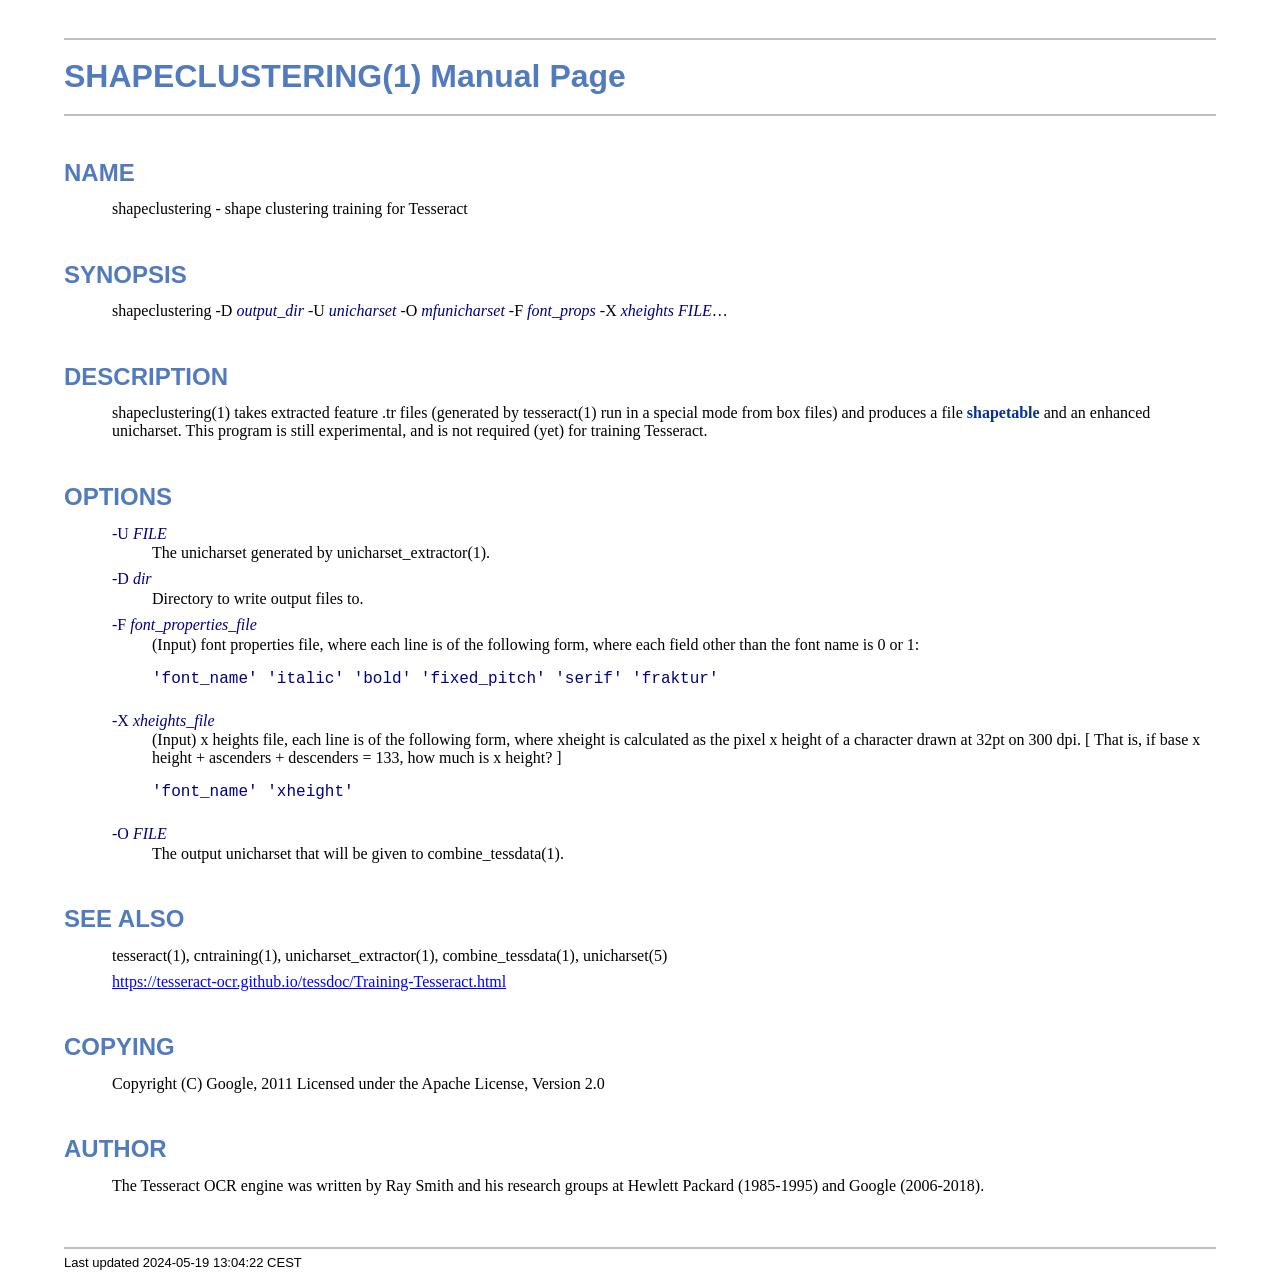
<file: tesseract-ocr/shapeclustering.1.html>
<!DOCTYPE html>
<html lang="en">
<head>
<meta http-equiv="Content-Type" content="text/html; charset=UTF-8">
<meta name="generator" content="AsciiDoc 10.2.0">
<title>SHAPECLUSTERING(1)</title>
<style type="text/css">
/* Shared CSS for AsciiDoc xhtml11 and html5 backends */

/* Default font. */
body {
  font-family: Georgia,serif;
}

/* Title font. */
h1, h2, h3, h4, h5, h6,
div.title, caption.title,
thead, p.table.header,
#toctitle,
#author, #revnumber, #revdate, #revremark,
#footer {
  font-family: Arial,Helvetica,sans-serif;
}

body {
  margin: 1em 5% 1em 5%;
}

a {
  color: blue;
  text-decoration: underline;
}
a:visited {
  color: fuchsia;
}

em {
  font-style: italic;
  color: navy;
}

strong {
  font-weight: bold;
  color: #083194;
}

h1, h2, h3, h4, h5, h6 {
  color: #527bbd;
  margin-top: 1.2em;
  margin-bottom: 0.5em;
  line-height: 1.3;
}

h1, h2, h3 {
  border-bottom: 2px solid silver;
}
h2 {
  padding-top: 0.5em;
}
h3 {
  float: left;
}
h3 + * {
  clear: left;
}
h5 {
  font-size: 1.0em;
}

div.sectionbody {
  margin-left: 0;
}

hr {
  border: 1px solid silver;
}

p {
  margin-top: 0.5em;
  margin-bottom: 0.5em;
}

ul, ol, li > p {
  margin-top: 0;
}
ul > li     { color: #aaa; }
ul > li > * { color: black; }

.monospaced, code, pre {
  font-family: "Courier New", Courier, monospace;
  font-size: inherit;
  color: navy;
  padding: 0;
  margin: 0;
}
pre {
  white-space: pre-wrap;
}

#author {
  color: #527bbd;
  font-weight: bold;
  font-size: 1.1em;
}
#email {
}
#revnumber, #revdate, #revremark {
}

#footer {
  font-size: small;
  border-top: 2px solid silver;
  padding-top: 0.5em;
  margin-top: 4.0em;
}
#footer-text {
  float: left;
  padding-bottom: 0.5em;
}
#footer-badges {
  float: right;
  padding-bottom: 0.5em;
}

#preamble {
  margin-top: 1.5em;
  margin-bottom: 1.5em;
}
div.imageblock, div.exampleblock, div.verseblock,
div.quoteblock, div.literalblock, div.listingblock, div.sidebarblock,
div.admonitionblock {
  margin-top: 1.0em;
  margin-bottom: 1.5em;
}
div.admonitionblock {
  margin-top: 2.0em;
  margin-bottom: 2.0em;
  margin-right: 10%;
  color: #606060;
}

div.content { /* Block element content. */
  padding: 0;
}

/* Block element titles. */
div.title, caption.title {
  color: #527bbd;
  font-weight: bold;
  text-align: left;
  margin-top: 1.0em;
  margin-bottom: 0.5em;
}
div.title + * {
  margin-top: 0;
}

td div.title:first-child {
  margin-top: 0.0em;
}
div.content div.title:first-child {
  margin-top: 0.0em;
}
div.content + div.title {
  margin-top: 0.0em;
}

div.sidebarblock > div.content {
  background: #ffffee;
  border: 1px solid #dddddd;
  border-left: 4px solid #f0f0f0;
  padding: 0.5em;
}

div.listingblock > div.content {
  border: 1px solid #dddddd;
  border-left: 5px solid #f0f0f0;
  background: #f8f8f8;
  padding: 0.5em;
}

div.quoteblock, div.verseblock {
  padding-left: 1.0em;
  margin-left: 1.0em;
  margin-right: 10%;
  border-left: 5px solid #f0f0f0;
  color: #888;
}

div.quoteblock > div.attribution {
  padding-top: 0.5em;
  text-align: right;
}

div.verseblock > pre.content {
  font-family: inherit;
  font-size: inherit;
}
div.verseblock > div.attribution {
  padding-top: 0.75em;
  text-align: left;
}
/* DEPRECATED: Pre version 8.2.7 verse style literal block. */
div.verseblock + div.attribution {
  text-align: left;
}

div.admonitionblock .icon {
  vertical-align: top;
  font-size: 1.1em;
  font-weight: bold;
  text-decoration: underline;
  color: #527bbd;
  padding-right: 0.5em;
}
div.admonitionblock td.content {
  padding-left: 0.5em;
  border-left: 3px solid #dddddd;
}

div.exampleblock > div.content {
  border-left: 3px solid #dddddd;
  padding-left: 0.5em;
}

div.imageblock div.content { padding-left: 0; }
span.image img { border-style: none; vertical-align: text-bottom; }
a.image:visited { color: white; }

dl {
  margin-top: 0.8em;
  margin-bottom: 0.8em;
}
dt {
  margin-top: 0.5em;
  margin-bottom: 0;
  font-style: normal;
  color: navy;
}
dd > *:first-child {
  margin-top: 0.1em;
}

ul, ol {
    list-style-position: outside;
}
ol.arabic {
  list-style-type: decimal;
}
ol.loweralpha {
  list-style-type: lower-alpha;
}
ol.upperalpha {
  list-style-type: upper-alpha;
}
ol.lowerroman {
  list-style-type: lower-roman;
}
ol.upperroman {
  list-style-type: upper-roman;
}

div.compact ul, div.compact ol,
div.compact p, div.compact p,
div.compact div, div.compact div {
  margin-top: 0.1em;
  margin-bottom: 0.1em;
}

tfoot {
  font-weight: bold;
}
td > div.verse {
  white-space: pre;
}

div.hdlist {
  margin-top: 0.8em;
  margin-bottom: 0.8em;
}
div.hdlist tr {
  padding-bottom: 15px;
}
dt.hdlist1.strong, td.hdlist1.strong {
  font-weight: bold;
}
td.hdlist1 {
  vertical-align: top;
  font-style: normal;
  padding-right: 0.8em;
  color: navy;
}
td.hdlist2 {
  vertical-align: top;
}
div.hdlist.compact tr {
  margin: 0;
  padding-bottom: 0;
}

.comment {
  background: yellow;
}

.footnote, .footnoteref {
  font-size: 0.8em;
}

span.footnote, span.footnoteref {
  vertical-align: super;
}

#footnotes {
  margin: 20px 0 20px 0;
  padding: 7px 0 0 0;
}

#footnotes div.footnote {
  margin: 0 0 5px 0;
}

#footnotes hr {
  border: none;
  border-top: 1px solid silver;
  height: 1px;
  text-align: left;
  margin-left: 0;
  width: 20%;
  min-width: 100px;
}

div.colist td {
  padding-right: 0.5em;
  padding-bottom: 0.3em;
  vertical-align: top;
}
div.colist td img {
  margin-top: 0.3em;
}

@media print {
  #footer-badges { display: none; }
}

#toc {
  margin-bottom: 2.5em;
}

#toctitle {
  color: #527bbd;
  font-size: 1.1em;
  font-weight: bold;
  margin-top: 1.0em;
  margin-bottom: 0.1em;
}

div.toclevel0, div.toclevel1, div.toclevel2, div.toclevel3, div.toclevel4 {
  margin-top: 0;
  margin-bottom: 0;
}
div.toclevel2 {
  margin-left: 2em;
  font-size: 0.9em;
}
div.toclevel3 {
  margin-left: 4em;
  font-size: 0.9em;
}
div.toclevel4 {
  margin-left: 6em;
  font-size: 0.9em;
}

span.aqua { color: aqua; }
span.black { color: black; }
span.blue { color: blue; }
span.fuchsia { color: fuchsia; }
span.gray { color: gray; }
span.green { color: green; }
span.lime { color: lime; }
span.maroon { color: maroon; }
span.navy { color: navy; }
span.olive { color: olive; }
span.purple { color: purple; }
span.red { color: red; }
span.silver { color: silver; }
span.teal { color: teal; }
span.white { color: white; }
span.yellow { color: yellow; }

span.aqua-background { background: aqua; }
span.black-background { background: black; }
span.blue-background { background: blue; }
span.fuchsia-background { background: fuchsia; }
span.gray-background { background: gray; }
span.green-background { background: green; }
span.lime-background { background: lime; }
span.maroon-background { background: maroon; }
span.navy-background { background: navy; }
span.olive-background { background: olive; }
span.purple-background { background: purple; }
span.red-background { background: red; }
span.silver-background { background: silver; }
span.teal-background { background: teal; }
span.white-background { background: white; }
span.yellow-background { background: yellow; }

span.big { font-size: 2em; }
span.small { font-size: 0.6em; }

span.underline { text-decoration: underline; }
span.overline { text-decoration: overline; }
span.line-through { text-decoration: line-through; }

div.unbreakable { page-break-inside: avoid; }


/*
 * xhtml11 specific
 *
 * */

div.tableblock {
  margin-top: 1.0em;
  margin-bottom: 1.5em;
}
div.tableblock > table {
  border: 3px solid #527bbd;
}
thead, p.table.header {
  font-weight: bold;
  color: #527bbd;
}
p.table {
  margin-top: 0;
}
/* Because the table frame attribute is overridden by CSS in most browsers. */
div.tableblock > table[frame="void"] {
  border-style: none;
}
div.tableblock > table[frame="hsides"] {
  border-left-style: none;
  border-right-style: none;
}
div.tableblock > table[frame="vsides"] {
  border-top-style: none;
  border-bottom-style: none;
}


/*
 * html5 specific
 *
 * */

table.tableblock {
  margin-top: 1.0em;
  margin-bottom: 1.5em;
}
thead, p.tableblock.header {
  font-weight: bold;
  color: #527bbd;
}
p.tableblock {
  margin-top: 0;
}
table.tableblock {
  border-width: 3px;
  border-spacing: 0px;
  border-style: solid;
  border-color: #527bbd;
  border-collapse: collapse;
}
th.tableblock, td.tableblock {
  border-width: 1px;
  padding: 4px;
  border-style: solid;
  border-color: #527bbd;
}

table.tableblock.frame-topbot {
  border-left-style: hidden;
  border-right-style: hidden;
}
table.tableblock.frame-sides {
  border-top-style: hidden;
  border-bottom-style: hidden;
}
table.tableblock.frame-none {
  border-style: hidden;
}

th.tableblock.halign-left, td.tableblock.halign-left {
  text-align: left;
}
th.tableblock.halign-center, td.tableblock.halign-center {
  text-align: center;
}
th.tableblock.halign-right, td.tableblock.halign-right {
  text-align: right;
}

th.tableblock.valign-top, td.tableblock.valign-top {
  vertical-align: top;
}
th.tableblock.valign-middle, td.tableblock.valign-middle {
  vertical-align: middle;
}
th.tableblock.valign-bottom, td.tableblock.valign-bottom {
  vertical-align: bottom;
}


/*
 * manpage specific
 *
 * */

body.manpage h1 {
  padding-top: 0.5em;
  padding-bottom: 0.5em;
  border-top: 2px solid silver;
  border-bottom: 2px solid silver;
}
body.manpage h2 {
  border-style: none;
}
body.manpage div.sectionbody {
  margin-left: 3em;
}

@media print {
  body.manpage div#toc { display: none; }
}


</style>
<script type="text/javascript">
/*<![CDATA[*/
var asciidoc = {  // Namespace.

/////////////////////////////////////////////////////////////////////
// Table Of Contents generator
/////////////////////////////////////////////////////////////////////

/* Author: Mihai Bazon, September 2002
 * http://students.infoiasi.ro/~mishoo
 *
 * Table Of Content generator
 * Version: 0.4
 *
 * Feel free to use this script under the terms of the GNU General Public
 * License, as long as you do not remove or alter this notice.
 */

 /* modified by Troy D. Hanson, September 2006. License: GPL */
 /* modified by Stuart Rackham, 2006, 2009. License: GPL */

// toclevels = 1..4.
toc: function (toclevels) {

  function getText(el) {
    var text = "";
    for (var i = el.firstChild; i != null; i = i.nextSibling) {
      if (i.nodeType == 3 /* Node.TEXT_NODE */) // IE doesn't speak constants.
        text += i.data;
      else if (i.firstChild != null)
        text += getText(i);
    }
    return text;
  }

  function TocEntry(el, text, toclevel) {
    this.element = el;
    this.text = text;
    this.toclevel = toclevel;
  }

  function tocEntries(el, toclevels) {
    var result = new Array;
    var re = new RegExp('[hH]([1-'+(toclevels+1)+'])');
    // Function that scans the DOM tree for header elements (the DOM2
    // nodeIterator API would be a better technique but not supported by all
    // browsers).
    var iterate = function (el) {
      for (var i = el.firstChild; i != null; i = i.nextSibling) {
        if (i.nodeType == 1 /* Node.ELEMENT_NODE */) {
          var mo = re.exec(i.tagName);
          if (mo && (i.getAttribute("class") || i.getAttribute("className")) != "float") {
            result[result.length] = new TocEntry(i, getText(i), mo[1]-1);
          }
          iterate(i);
        }
      }
    }
    iterate(el);
    return result;
  }

  var toc = document.getElementById("toc");
  if (!toc) {
    return;
  }

  // Delete existing TOC entries in case we're reloading the TOC.
  var tocEntriesToRemove = [];
  var i;
  for (i = 0; i < toc.childNodes.length; i++) {
    var entry = toc.childNodes[i];
    if (entry.nodeName.toLowerCase() == 'div'
     && entry.getAttribute("class")
     && entry.getAttribute("class").match(/^toclevel/))
      tocEntriesToRemove.push(entry);
  }
  for (i = 0; i < tocEntriesToRemove.length; i++) {
    toc.removeChild(tocEntriesToRemove[i]);
  }

  // Rebuild TOC entries.
  var entries = tocEntries(document.getElementById("content"), toclevels);
  for (var i = 0; i < entries.length; ++i) {
    var entry = entries[i];
    if (entry.element.id == "")
      entry.element.id = "_toc_" + i;
    var a = document.createElement("a");
    a.href = "#" + entry.element.id;
    a.appendChild(document.createTextNode(entry.text));
    var div = document.createElement("div");
    div.appendChild(a);
    div.className = "toclevel" + entry.toclevel;
    toc.appendChild(div);
  }
  if (entries.length == 0)
    toc.parentNode.removeChild(toc);
},


/////////////////////////////////////////////////////////////////////
// Footnotes generator
/////////////////////////////////////////////////////////////////////

/* Based on footnote generation code from:
 * http://www.brandspankingnew.net/archive/2005/07/format_footnote.html
 */

footnotes: function () {
  // Delete existing footnote entries in case we're reloading the footnodes.
  var i;
  var noteholder = document.getElementById("footnotes");
  if (!noteholder) {
    return;
  }
  var entriesToRemove = [];
  for (i = 0; i < noteholder.childNodes.length; i++) {
    var entry = noteholder.childNodes[i];
    if (entry.nodeName.toLowerCase() == 'div' && entry.getAttribute("class") == "footnote")
      entriesToRemove.push(entry);
  }
  for (i = 0; i < entriesToRemove.length; i++) {
    noteholder.removeChild(entriesToRemove[i]);
  }

  // Rebuild footnote entries.
  var cont = document.getElementById("content");
  var spans = cont.getElementsByTagName("span");
  var refs = {};
  var n = 0;
  for (i=0; i<spans.length; i++) {
    if (spans[i].className == "footnote") {
      n++;
      var note = spans[i].getAttribute("data-note");
      if (!note) {
        // Use [\s\S] in place of . so multi-line matches work.
        // Because JavaScript has no s (dotall) regex flag.
        note = spans[i].innerHTML.match(/\s*\[([\s\S]*)]\s*/)[1];
        spans[i].innerHTML =
          "[<a id='_footnoteref_" + n + "' href='#_footnote_" + n +
          "' title='View footnote' class='footnote'>" + n + "</a>]";
        spans[i].setAttribute("data-note", note);
      }
      noteholder.innerHTML +=
        "<div class='footnote' id='_footnote_" + n + "'>" +
        "<a href='#_footnoteref_" + n + "' title='Return to text'>" +
        n + "</a>. " + note + "</div>";
      var id =spans[i].getAttribute("id");
      if (id != null) refs["#"+id] = n;
    }
  }
  if (n == 0)
    noteholder.parentNode.removeChild(noteholder);
  else {
    // Process footnoterefs.
    for (i=0; i<spans.length; i++) {
      if (spans[i].className == "footnoteref") {
        var href = spans[i].getElementsByTagName("a")[0].getAttribute("href");
        href = href.match(/#.*/)[0];  // Because IE return full URL.
        n = refs[href];
        spans[i].innerHTML =
          "[<a href='#_footnote_" + n +
          "' title='View footnote' class='footnote'>" + n + "</a>]";
      }
    }
  }
},

install: function(toclevels) {
  var timerId;

  function reinstall() {
    asciidoc.footnotes();
    if (toclevels) {
      asciidoc.toc(toclevels);
    }
  }

  function reinstallAndRemoveTimer() {
    clearInterval(timerId);
    reinstall();
  }

  timerId = setInterval(reinstall, 500);
  if (document.addEventListener)
    document.addEventListener("DOMContentLoaded", reinstallAndRemoveTimer, false);
  else
    window.onload = reinstallAndRemoveTimer;
}

}
asciidoc.install();
/*]]>*/
</script>
</head>
<body class="manpage">
<div id="header">
<h1>
SHAPECLUSTERING(1) Manual Page
</h1>
<h2>NAME</h2>
<div class="sectionbody">
<p>shapeclustering -
   shape clustering training for Tesseract
</p>
</div>
</div>
<div id="content">
<div class="sect1">
<h2 id="_synopsis">SYNOPSIS</h2>
<div class="sectionbody">
<div class="paragraph"><p>shapeclustering -D <em>output_dir</em>
    -U <em>unicharset</em> -O <em>mfunicharset</em>
    -F <em>font_props</em> -X <em>xheights</em>
    <em>FILE</em>&#8230;</p></div>
</div>
</div>
<div class="sect1">
<h2 id="_description">DESCRIPTION</h2>
<div class="sectionbody">
<div class="paragraph"><p>shapeclustering(1) takes extracted feature .tr files (generated by
tesseract(1) run in a special mode from box files) and produces a
file <strong>shapetable</strong> and an enhanced unicharset.  This program is still
experimental, and is not required (yet) for training Tesseract.</p></div>
</div>
</div>
<div class="sect1">
<h2 id="_options">OPTIONS</h2>
<div class="sectionbody">
<div class="dlist"><dl>
<dt class="hdlist1">
-U <em>FILE</em>
</dt>
<dd>
<p>
        The unicharset generated by unicharset_extractor(1).
</p>
</dd>
<dt class="hdlist1">
-D <em>dir</em>
</dt>
<dd>
<p>
        Directory to write output files to.
</p>
</dd>
<dt class="hdlist1">
-F <em>font_properties_file</em>
</dt>
<dd>
<p>
        (Input) font properties file, where each line is of the following form, where each field other than the font name is 0 or 1:
</p>
<div class="literalblock">
<div class="content monospaced">
<pre>'font_name' 'italic' 'bold' 'fixed_pitch' 'serif' 'fraktur'</pre>
</div></div>
</dd>
<dt class="hdlist1">
-X <em>xheights_file</em>
</dt>
<dd>
<p>
        (Input) x heights file, each line is of the following form, where xheight is calculated as the pixel x height of a character drawn at 32pt on 300 dpi. [ That is, if base x height + ascenders + descenders = 133, how much is x height? ]
</p>
<div class="literalblock">
<div class="content monospaced">
<pre>'font_name' 'xheight'</pre>
</div></div>
</dd>
<dt class="hdlist1">
-O <em>FILE</em>
</dt>
<dd>
<p>
        The output unicharset that will be given to combine_tessdata(1).
</p>
</dd>
</dl></div>
</div>
</div>
<div class="sect1">
<h2 id="_see_also">SEE ALSO</h2>
<div class="sectionbody">
<div class="paragraph"><p>tesseract(1), cntraining(1), unicharset_extractor(1), combine_tessdata(1),
unicharset(5)</p></div>
<div class="paragraph"><p><a href="https://tesseract-ocr.github.io/tessdoc/Training-Tesseract.html">https://tesseract-ocr.github.io/tessdoc/Training-Tesseract.html</a></p></div>
</div>
</div>
<div class="sect1">
<h2 id="_copying">COPYING</h2>
<div class="sectionbody">
<div class="paragraph"><p>Copyright (C) Google, 2011
Licensed under the Apache License, Version 2.0</p></div>
</div>
</div>
<div class="sect1">
<h2 id="_author">AUTHOR</h2>
<div class="sectionbody">
<div class="paragraph"><p>The Tesseract OCR engine was written by Ray Smith and his research groups
at Hewlett Packard (1985-1995) and Google (2006-2018).</p></div>
</div>
</div>
</div>
<div id="footnotes"><hr></div>
<div id="footer">
<div id="footer-text">
Last updated
 2024-05-19 13:04:22 CEST
</div>
</div>
</body>
</html>
</file>
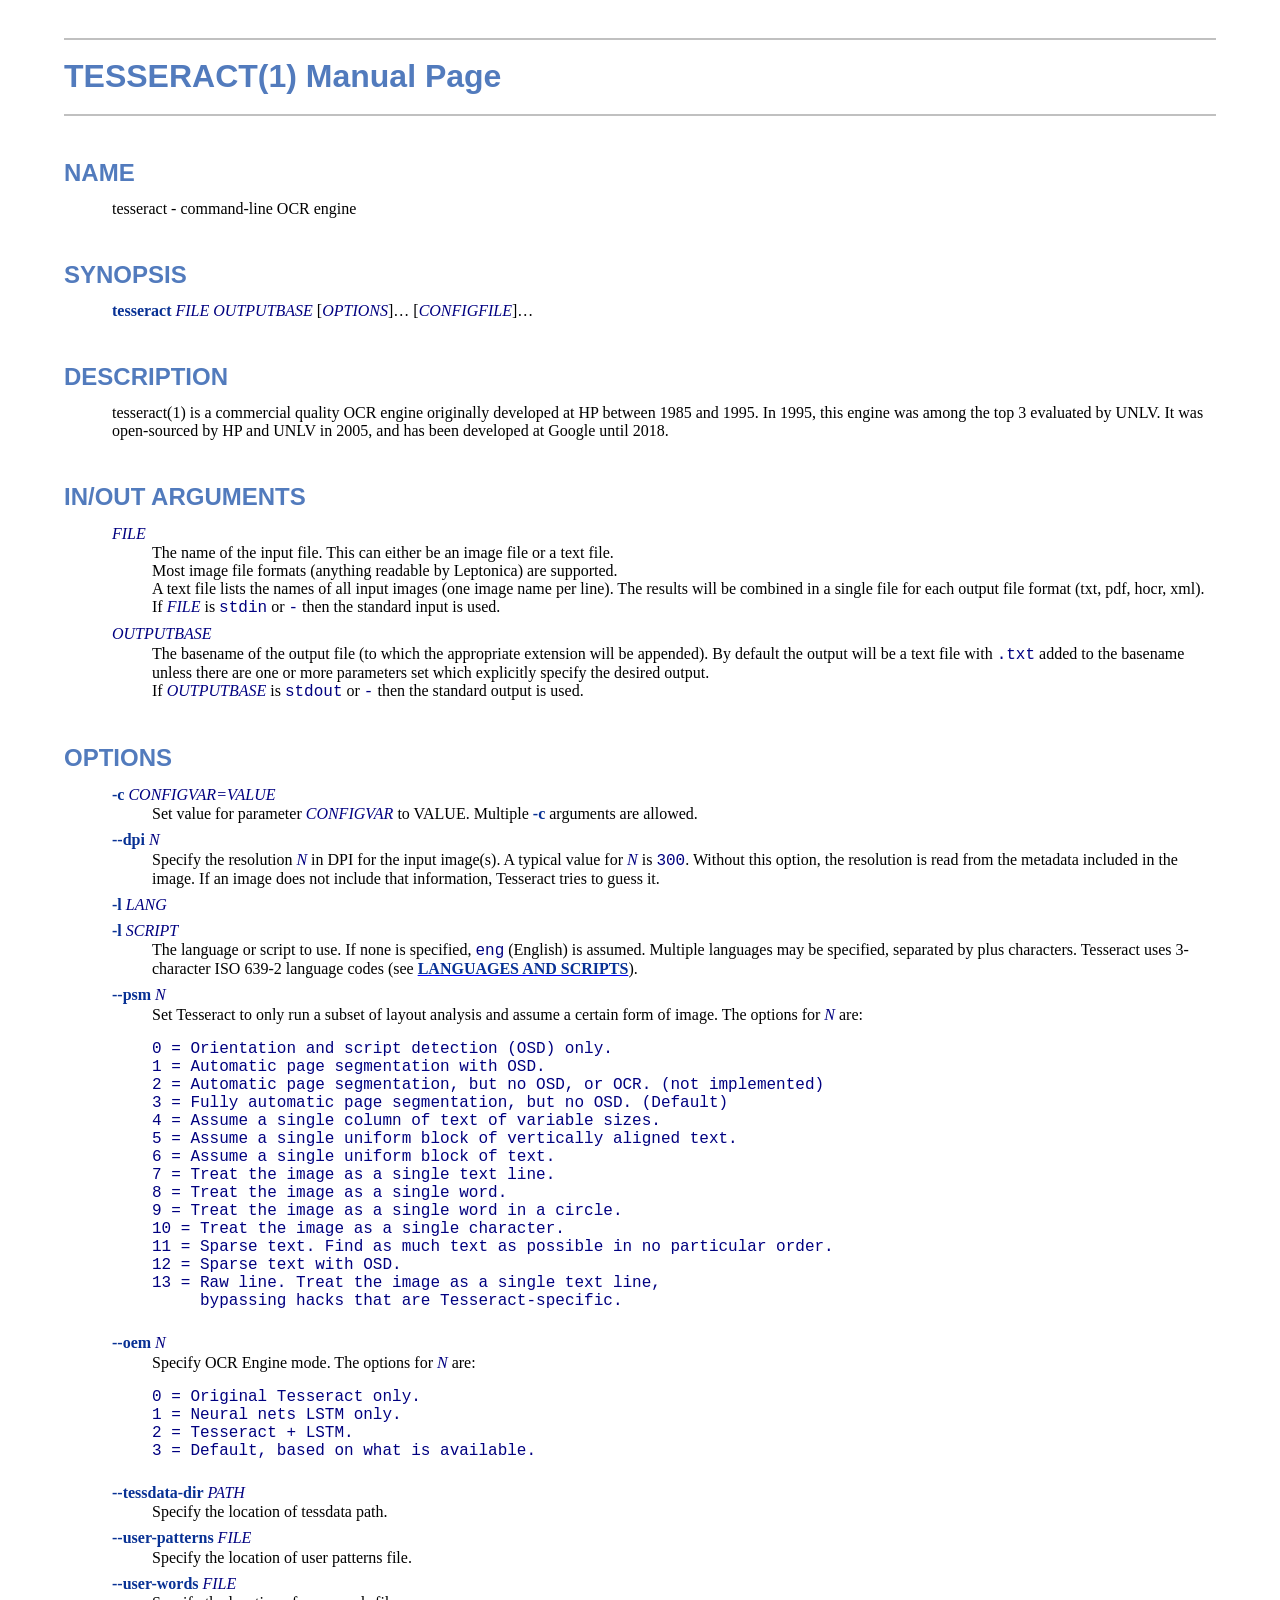
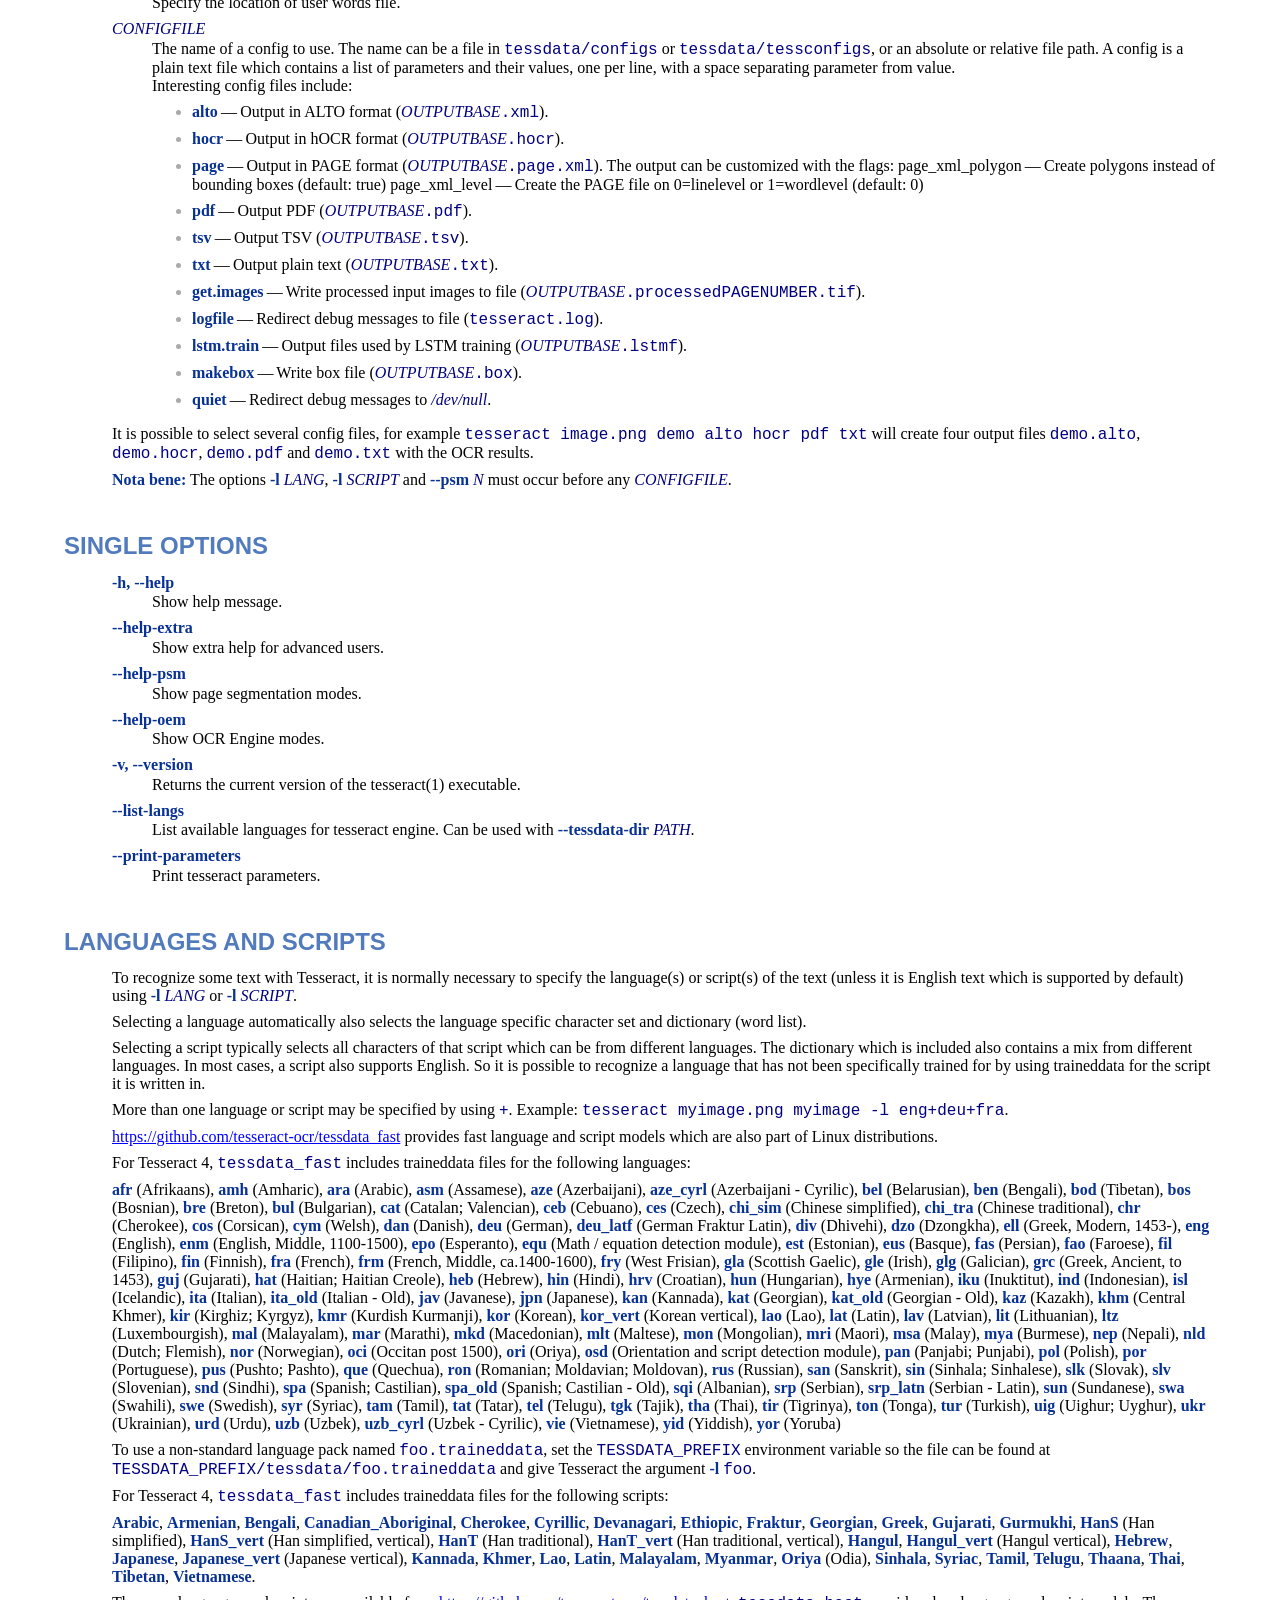
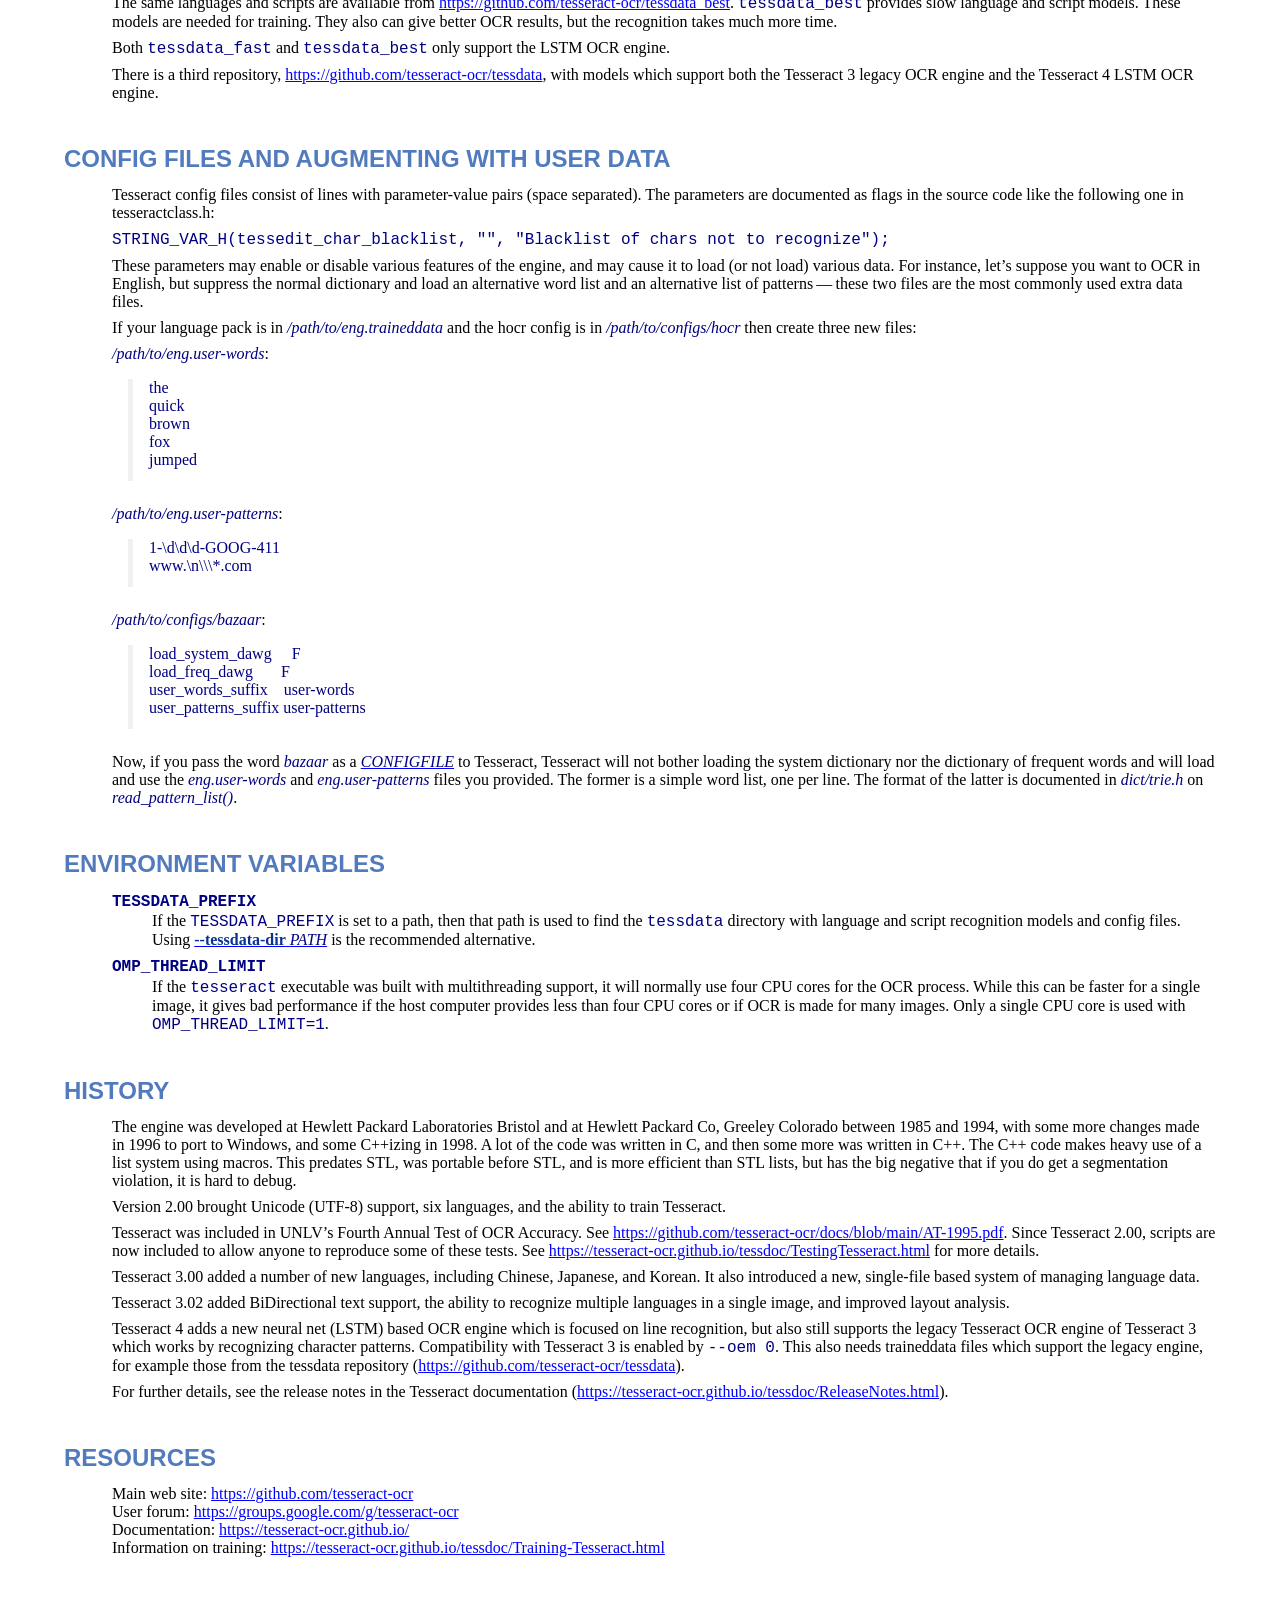
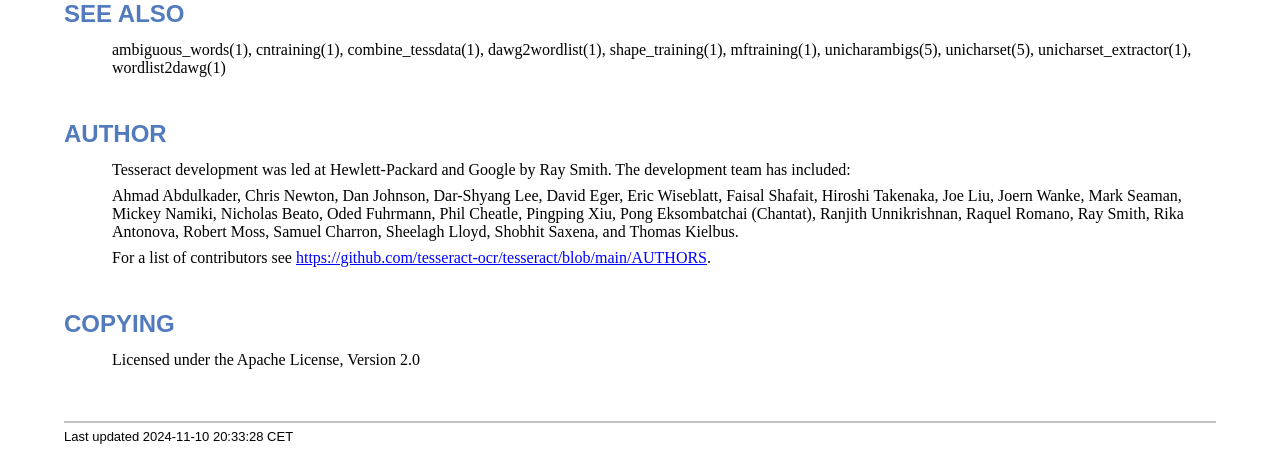
<file: tesseract-ocr/tesseract.1.html>
<!DOCTYPE html>
<html lang="en">
<head>
<meta http-equiv="Content-Type" content="text/html; charset=UTF-8">
<meta name="generator" content="AsciiDoc 10.2.0">
<title>TESSERACT(1)</title>
<style type="text/css">
/* Shared CSS for AsciiDoc xhtml11 and html5 backends */

/* Default font. */
body {
  font-family: Georgia,serif;
}

/* Title font. */
h1, h2, h3, h4, h5, h6,
div.title, caption.title,
thead, p.table.header,
#toctitle,
#author, #revnumber, #revdate, #revremark,
#footer {
  font-family: Arial,Helvetica,sans-serif;
}

body {
  margin: 1em 5% 1em 5%;
}

a {
  color: blue;
  text-decoration: underline;
}
a:visited {
  color: fuchsia;
}

em {
  font-style: italic;
  color: navy;
}

strong {
  font-weight: bold;
  color: #083194;
}

h1, h2, h3, h4, h5, h6 {
  color: #527bbd;
  margin-top: 1.2em;
  margin-bottom: 0.5em;
  line-height: 1.3;
}

h1, h2, h3 {
  border-bottom: 2px solid silver;
}
h2 {
  padding-top: 0.5em;
}
h3 {
  float: left;
}
h3 + * {
  clear: left;
}
h5 {
  font-size: 1.0em;
}

div.sectionbody {
  margin-left: 0;
}

hr {
  border: 1px solid silver;
}

p {
  margin-top: 0.5em;
  margin-bottom: 0.5em;
}

ul, ol, li > p {
  margin-top: 0;
}
ul > li     { color: #aaa; }
ul > li > * { color: black; }

.monospaced, code, pre {
  font-family: "Courier New", Courier, monospace;
  font-size: inherit;
  color: navy;
  padding: 0;
  margin: 0;
}
pre {
  white-space: pre-wrap;
}

#author {
  color: #527bbd;
  font-weight: bold;
  font-size: 1.1em;
}
#email {
}
#revnumber, #revdate, #revremark {
}

#footer {
  font-size: small;
  border-top: 2px solid silver;
  padding-top: 0.5em;
  margin-top: 4.0em;
}
#footer-text {
  float: left;
  padding-bottom: 0.5em;
}
#footer-badges {
  float: right;
  padding-bottom: 0.5em;
}

#preamble {
  margin-top: 1.5em;
  margin-bottom: 1.5em;
}
div.imageblock, div.exampleblock, div.verseblock,
div.quoteblock, div.literalblock, div.listingblock, div.sidebarblock,
div.admonitionblock {
  margin-top: 1.0em;
  margin-bottom: 1.5em;
}
div.admonitionblock {
  margin-top: 2.0em;
  margin-bottom: 2.0em;
  margin-right: 10%;
  color: #606060;
}

div.content { /* Block element content. */
  padding: 0;
}

/* Block element titles. */
div.title, caption.title {
  color: #527bbd;
  font-weight: bold;
  text-align: left;
  margin-top: 1.0em;
  margin-bottom: 0.5em;
}
div.title + * {
  margin-top: 0;
}

td div.title:first-child {
  margin-top: 0.0em;
}
div.content div.title:first-child {
  margin-top: 0.0em;
}
div.content + div.title {
  margin-top: 0.0em;
}

div.sidebarblock > div.content {
  background: #ffffee;
  border: 1px solid #dddddd;
  border-left: 4px solid #f0f0f0;
  padding: 0.5em;
}

div.listingblock > div.content {
  border: 1px solid #dddddd;
  border-left: 5px solid #f0f0f0;
  background: #f8f8f8;
  padding: 0.5em;
}

div.quoteblock, div.verseblock {
  padding-left: 1.0em;
  margin-left: 1.0em;
  margin-right: 10%;
  border-left: 5px solid #f0f0f0;
  color: #888;
}

div.quoteblock > div.attribution {
  padding-top: 0.5em;
  text-align: right;
}

div.verseblock > pre.content {
  font-family: inherit;
  font-size: inherit;
}
div.verseblock > div.attribution {
  padding-top: 0.75em;
  text-align: left;
}
/* DEPRECATED: Pre version 8.2.7 verse style literal block. */
div.verseblock + div.attribution {
  text-align: left;
}

div.admonitionblock .icon {
  vertical-align: top;
  font-size: 1.1em;
  font-weight: bold;
  text-decoration: underline;
  color: #527bbd;
  padding-right: 0.5em;
}
div.admonitionblock td.content {
  padding-left: 0.5em;
  border-left: 3px solid #dddddd;
}

div.exampleblock > div.content {
  border-left: 3px solid #dddddd;
  padding-left: 0.5em;
}

div.imageblock div.content { padding-left: 0; }
span.image img { border-style: none; vertical-align: text-bottom; }
a.image:visited { color: white; }

dl {
  margin-top: 0.8em;
  margin-bottom: 0.8em;
}
dt {
  margin-top: 0.5em;
  margin-bottom: 0;
  font-style: normal;
  color: navy;
}
dd > *:first-child {
  margin-top: 0.1em;
}

ul, ol {
    list-style-position: outside;
}
ol.arabic {
  list-style-type: decimal;
}
ol.loweralpha {
  list-style-type: lower-alpha;
}
ol.upperalpha {
  list-style-type: upper-alpha;
}
ol.lowerroman {
  list-style-type: lower-roman;
}
ol.upperroman {
  list-style-type: upper-roman;
}

div.compact ul, div.compact ol,
div.compact p, div.compact p,
div.compact div, div.compact div {
  margin-top: 0.1em;
  margin-bottom: 0.1em;
}

tfoot {
  font-weight: bold;
}
td > div.verse {
  white-space: pre;
}

div.hdlist {
  margin-top: 0.8em;
  margin-bottom: 0.8em;
}
div.hdlist tr {
  padding-bottom: 15px;
}
dt.hdlist1.strong, td.hdlist1.strong {
  font-weight: bold;
}
td.hdlist1 {
  vertical-align: top;
  font-style: normal;
  padding-right: 0.8em;
  color: navy;
}
td.hdlist2 {
  vertical-align: top;
}
div.hdlist.compact tr {
  margin: 0;
  padding-bottom: 0;
}

.comment {
  background: yellow;
}

.footnote, .footnoteref {
  font-size: 0.8em;
}

span.footnote, span.footnoteref {
  vertical-align: super;
}

#footnotes {
  margin: 20px 0 20px 0;
  padding: 7px 0 0 0;
}

#footnotes div.footnote {
  margin: 0 0 5px 0;
}

#footnotes hr {
  border: none;
  border-top: 1px solid silver;
  height: 1px;
  text-align: left;
  margin-left: 0;
  width: 20%;
  min-width: 100px;
}

div.colist td {
  padding-right: 0.5em;
  padding-bottom: 0.3em;
  vertical-align: top;
}
div.colist td img {
  margin-top: 0.3em;
}

@media print {
  #footer-badges { display: none; }
}

#toc {
  margin-bottom: 2.5em;
}

#toctitle {
  color: #527bbd;
  font-size: 1.1em;
  font-weight: bold;
  margin-top: 1.0em;
  margin-bottom: 0.1em;
}

div.toclevel0, div.toclevel1, div.toclevel2, div.toclevel3, div.toclevel4 {
  margin-top: 0;
  margin-bottom: 0;
}
div.toclevel2 {
  margin-left: 2em;
  font-size: 0.9em;
}
div.toclevel3 {
  margin-left: 4em;
  font-size: 0.9em;
}
div.toclevel4 {
  margin-left: 6em;
  font-size: 0.9em;
}

span.aqua { color: aqua; }
span.black { color: black; }
span.blue { color: blue; }
span.fuchsia { color: fuchsia; }
span.gray { color: gray; }
span.green { color: green; }
span.lime { color: lime; }
span.maroon { color: maroon; }
span.navy { color: navy; }
span.olive { color: olive; }
span.purple { color: purple; }
span.red { color: red; }
span.silver { color: silver; }
span.teal { color: teal; }
span.white { color: white; }
span.yellow { color: yellow; }

span.aqua-background { background: aqua; }
span.black-background { background: black; }
span.blue-background { background: blue; }
span.fuchsia-background { background: fuchsia; }
span.gray-background { background: gray; }
span.green-background { background: green; }
span.lime-background { background: lime; }
span.maroon-background { background: maroon; }
span.navy-background { background: navy; }
span.olive-background { background: olive; }
span.purple-background { background: purple; }
span.red-background { background: red; }
span.silver-background { background: silver; }
span.teal-background { background: teal; }
span.white-background { background: white; }
span.yellow-background { background: yellow; }

span.big { font-size: 2em; }
span.small { font-size: 0.6em; }

span.underline { text-decoration: underline; }
span.overline { text-decoration: overline; }
span.line-through { text-decoration: line-through; }

div.unbreakable { page-break-inside: avoid; }


/*
 * xhtml11 specific
 *
 * */

div.tableblock {
  margin-top: 1.0em;
  margin-bottom: 1.5em;
}
div.tableblock > table {
  border: 3px solid #527bbd;
}
thead, p.table.header {
  font-weight: bold;
  color: #527bbd;
}
p.table {
  margin-top: 0;
}
/* Because the table frame attribute is overridden by CSS in most browsers. */
div.tableblock > table[frame="void"] {
  border-style: none;
}
div.tableblock > table[frame="hsides"] {
  border-left-style: none;
  border-right-style: none;
}
div.tableblock > table[frame="vsides"] {
  border-top-style: none;
  border-bottom-style: none;
}


/*
 * html5 specific
 *
 * */

table.tableblock {
  margin-top: 1.0em;
  margin-bottom: 1.5em;
}
thead, p.tableblock.header {
  font-weight: bold;
  color: #527bbd;
}
p.tableblock {
  margin-top: 0;
}
table.tableblock {
  border-width: 3px;
  border-spacing: 0px;
  border-style: solid;
  border-color: #527bbd;
  border-collapse: collapse;
}
th.tableblock, td.tableblock {
  border-width: 1px;
  padding: 4px;
  border-style: solid;
  border-color: #527bbd;
}

table.tableblock.frame-topbot {
  border-left-style: hidden;
  border-right-style: hidden;
}
table.tableblock.frame-sides {
  border-top-style: hidden;
  border-bottom-style: hidden;
}
table.tableblock.frame-none {
  border-style: hidden;
}

th.tableblock.halign-left, td.tableblock.halign-left {
  text-align: left;
}
th.tableblock.halign-center, td.tableblock.halign-center {
  text-align: center;
}
th.tableblock.halign-right, td.tableblock.halign-right {
  text-align: right;
}

th.tableblock.valign-top, td.tableblock.valign-top {
  vertical-align: top;
}
th.tableblock.valign-middle, td.tableblock.valign-middle {
  vertical-align: middle;
}
th.tableblock.valign-bottom, td.tableblock.valign-bottom {
  vertical-align: bottom;
}


/*
 * manpage specific
 *
 * */

body.manpage h1 {
  padding-top: 0.5em;
  padding-bottom: 0.5em;
  border-top: 2px solid silver;
  border-bottom: 2px solid silver;
}
body.manpage h2 {
  border-style: none;
}
body.manpage div.sectionbody {
  margin-left: 3em;
}

@media print {
  body.manpage div#toc { display: none; }
}


</style>
<script type="text/javascript">
/*<![CDATA[*/
var asciidoc = {  // Namespace.

/////////////////////////////////////////////////////////////////////
// Table Of Contents generator
/////////////////////////////////////////////////////////////////////

/* Author: Mihai Bazon, September 2002
 * http://students.infoiasi.ro/~mishoo
 *
 * Table Of Content generator
 * Version: 0.4
 *
 * Feel free to use this script under the terms of the GNU General Public
 * License, as long as you do not remove or alter this notice.
 */

 /* modified by Troy D. Hanson, September 2006. License: GPL */
 /* modified by Stuart Rackham, 2006, 2009. License: GPL */

// toclevels = 1..4.
toc: function (toclevels) {

  function getText(el) {
    var text = "";
    for (var i = el.firstChild; i != null; i = i.nextSibling) {
      if (i.nodeType == 3 /* Node.TEXT_NODE */) // IE doesn't speak constants.
        text += i.data;
      else if (i.firstChild != null)
        text += getText(i);
    }
    return text;
  }

  function TocEntry(el, text, toclevel) {
    this.element = el;
    this.text = text;
    this.toclevel = toclevel;
  }

  function tocEntries(el, toclevels) {
    var result = new Array;
    var re = new RegExp('[hH]([1-'+(toclevels+1)+'])');
    // Function that scans the DOM tree for header elements (the DOM2
    // nodeIterator API would be a better technique but not supported by all
    // browsers).
    var iterate = function (el) {
      for (var i = el.firstChild; i != null; i = i.nextSibling) {
        if (i.nodeType == 1 /* Node.ELEMENT_NODE */) {
          var mo = re.exec(i.tagName);
          if (mo && (i.getAttribute("class") || i.getAttribute("className")) != "float") {
            result[result.length] = new TocEntry(i, getText(i), mo[1]-1);
          }
          iterate(i);
        }
      }
    }
    iterate(el);
    return result;
  }

  var toc = document.getElementById("toc");
  if (!toc) {
    return;
  }

  // Delete existing TOC entries in case we're reloading the TOC.
  var tocEntriesToRemove = [];
  var i;
  for (i = 0; i < toc.childNodes.length; i++) {
    var entry = toc.childNodes[i];
    if (entry.nodeName.toLowerCase() == 'div'
     && entry.getAttribute("class")
     && entry.getAttribute("class").match(/^toclevel/))
      tocEntriesToRemove.push(entry);
  }
  for (i = 0; i < tocEntriesToRemove.length; i++) {
    toc.removeChild(tocEntriesToRemove[i]);
  }

  // Rebuild TOC entries.
  var entries = tocEntries(document.getElementById("content"), toclevels);
  for (var i = 0; i < entries.length; ++i) {
    var entry = entries[i];
    if (entry.element.id == "")
      entry.element.id = "_toc_" + i;
    var a = document.createElement("a");
    a.href = "#" + entry.element.id;
    a.appendChild(document.createTextNode(entry.text));
    var div = document.createElement("div");
    div.appendChild(a);
    div.className = "toclevel" + entry.toclevel;
    toc.appendChild(div);
  }
  if (entries.length == 0)
    toc.parentNode.removeChild(toc);
},


/////////////////////////////////////////////////////////////////////
// Footnotes generator
/////////////////////////////////////////////////////////////////////

/* Based on footnote generation code from:
 * http://www.brandspankingnew.net/archive/2005/07/format_footnote.html
 */

footnotes: function () {
  // Delete existing footnote entries in case we're reloading the footnodes.
  var i;
  var noteholder = document.getElementById("footnotes");
  if (!noteholder) {
    return;
  }
  var entriesToRemove = [];
  for (i = 0; i < noteholder.childNodes.length; i++) {
    var entry = noteholder.childNodes[i];
    if (entry.nodeName.toLowerCase() == 'div' && entry.getAttribute("class") == "footnote")
      entriesToRemove.push(entry);
  }
  for (i = 0; i < entriesToRemove.length; i++) {
    noteholder.removeChild(entriesToRemove[i]);
  }

  // Rebuild footnote entries.
  var cont = document.getElementById("content");
  var spans = cont.getElementsByTagName("span");
  var refs = {};
  var n = 0;
  for (i=0; i<spans.length; i++) {
    if (spans[i].className == "footnote") {
      n++;
      var note = spans[i].getAttribute("data-note");
      if (!note) {
        // Use [\s\S] in place of . so multi-line matches work.
        // Because JavaScript has no s (dotall) regex flag.
        note = spans[i].innerHTML.match(/\s*\[([\s\S]*)]\s*/)[1];
        spans[i].innerHTML =
          "[<a id='_footnoteref_" + n + "' href='#_footnote_" + n +
          "' title='View footnote' class='footnote'>" + n + "</a>]";
        spans[i].setAttribute("data-note", note);
      }
      noteholder.innerHTML +=
        "<div class='footnote' id='_footnote_" + n + "'>" +
        "<a href='#_footnoteref_" + n + "' title='Return to text'>" +
        n + "</a>. " + note + "</div>";
      var id =spans[i].getAttribute("id");
      if (id != null) refs["#"+id] = n;
    }
  }
  if (n == 0)
    noteholder.parentNode.removeChild(noteholder);
  else {
    // Process footnoterefs.
    for (i=0; i<spans.length; i++) {
      if (spans[i].className == "footnoteref") {
        var href = spans[i].getElementsByTagName("a")[0].getAttribute("href");
        href = href.match(/#.*/)[0];  // Because IE return full URL.
        n = refs[href];
        spans[i].innerHTML =
          "[<a href='#_footnote_" + n +
          "' title='View footnote' class='footnote'>" + n + "</a>]";
      }
    }
  }
},

install: function(toclevels) {
  var timerId;

  function reinstall() {
    asciidoc.footnotes();
    if (toclevels) {
      asciidoc.toc(toclevels);
    }
  }

  function reinstallAndRemoveTimer() {
    clearInterval(timerId);
    reinstall();
  }

  timerId = setInterval(reinstall, 500);
  if (document.addEventListener)
    document.addEventListener("DOMContentLoaded", reinstallAndRemoveTimer, false);
  else
    window.onload = reinstallAndRemoveTimer;
}

}
asciidoc.install();
/*]]>*/
</script>
</head>
<body class="manpage">
<div id="header">
<h1>
TESSERACT(1) Manual Page
</h1>
<h2>NAME</h2>
<div class="sectionbody">
<p>tesseract -
   command-line OCR engine
</p>
</div>
</div>
<div id="content">
<div class="sect1">
<h2 id="_synopsis">SYNOPSIS</h2>
<div class="sectionbody">
<div class="paragraph"><p><strong>tesseract</strong> <em>FILE</em> <em>OUTPUTBASE</em> [<em>OPTIONS</em>]&#8230; [<em>CONFIGFILE</em>]&#8230;</p></div>
</div>
</div>
<div class="sect1">
<h2 id="_description">DESCRIPTION</h2>
<div class="sectionbody">
<div class="paragraph"><p>tesseract(1) is a commercial quality OCR engine originally developed at HP
between 1985 and 1995. In 1995, this engine was among the top 3 evaluated by
UNLV. It was open-sourced by HP and UNLV in 2005, and has been developed
at Google until 2018.</p></div>
</div>
</div>
<div class="sect1">
<h2 id="_in_out_arguments">IN/OUT ARGUMENTS</h2>
<div class="sectionbody">
<div class="dlist"><dl>
<dt class="hdlist1">
<em>FILE</em>
</dt>
<dd>
<p>
  The name of the input file.
  This can either be an image file or a text file.<br>
  Most image file formats (anything readable by Leptonica) are supported.<br>
  A text file lists the names of all input images (one image name per line).
  The results will be combined in a single file for each output file format
  (txt, pdf, hocr, xml).<br>
  If <em>FILE</em> is <span class="monospaced">stdin</span> or <span class="monospaced">-</span> then the standard input is used.
</p>
</dd>
<dt class="hdlist1">
<em>OUTPUTBASE</em>
</dt>
<dd>
<p>
  The basename of the output file (to which the appropriate extension
  will be appended).  By default the output will be a text file
  with <span class="monospaced">.txt</span> added to the basename unless there are one or more
  parameters set which explicitly specify the desired output.<br>
  If <em>OUTPUTBASE</em> is <span class="monospaced">stdout</span> or <span class="monospaced">-</span> then the standard output is used.
</p>
</dd>
</dl></div>
</div>
</div>
<div class="sect1">
<h2 id="TESSDATADIR">OPTIONS</h2>
<div class="sectionbody">
<div class="dlist"><dl>
<dt class="hdlist1">
<strong>-c</strong> <em>CONFIGVAR=VALUE</em>
</dt>
<dd>
<p>
  Set value for parameter <em>CONFIGVAR</em> to VALUE. Multiple <strong>-c</strong> arguments are allowed.
</p>
</dd>
<dt class="hdlist1">
<strong>--dpi</strong> <em>N</em>
</dt>
<dd>
<p>
  Specify the resolution <em>N</em> in DPI for the input image(s).
  A typical value for <em>N</em> is <span class="monospaced">300</span>. Without this option,
  the resolution is read from the metadata included in the image.
  If an image does not include that information, Tesseract tries to guess it.
</p>
</dd>
<dt class="hdlist1">
<strong>-l</strong> <em>LANG</em>
</dt>
<dt class="hdlist1">
<strong>-l</strong> <em>SCRIPT</em>
</dt>
<dd>
<p>
  The language or script to use.
  If none is specified, <span class="monospaced">eng</span> (English) is assumed.
  Multiple languages may be specified, separated by plus characters.
  Tesseract uses 3-character ISO 639-2 language codes
  (see <a href="#LANGUAGES"><strong>LANGUAGES AND SCRIPTS</strong></a>).
</p>
</dd>
<dt class="hdlist1">
<strong>--psm</strong> <em>N</em>
</dt>
<dd>
<p>
  Set Tesseract to only run a subset of layout analysis and assume
  a certain form of image. The options for <em>N</em> are:
</p>
<div class="literalblock">
<div class="content monospaced">
<pre>0 = Orientation and script detection (OSD) only.
1 = Automatic page segmentation with OSD.
2 = Automatic page segmentation, but no OSD, or OCR. (not implemented)
3 = Fully automatic page segmentation, but no OSD. (Default)
4 = Assume a single column of text of variable sizes.
5 = Assume a single uniform block of vertically aligned text.
6 = Assume a single uniform block of text.
7 = Treat the image as a single text line.
8 = Treat the image as a single word.
9 = Treat the image as a single word in a circle.
10 = Treat the image as a single character.
11 = Sparse text. Find as much text as possible in no particular order.
12 = Sparse text with OSD.
13 = Raw line. Treat the image as a single text line,
     bypassing hacks that are Tesseract-specific.</pre>
</div></div>
</dd>
<dt class="hdlist1">
<strong>--oem</strong> <em>N</em>
</dt>
<dd>
<p>
  Specify OCR Engine mode. The options for <em>N</em> are:
</p>
<div class="literalblock">
<div class="content monospaced">
<pre>0 = Original Tesseract only.
1 = Neural nets LSTM only.
2 = Tesseract + LSTM.
3 = Default, based on what is available.</pre>
</div></div>
</dd>
<dt class="hdlist1">
<strong>--tessdata-dir</strong> <em>PATH</em>
</dt>
<dd>
<p>
  Specify the location of tessdata path.
</p>
</dd>
<dt class="hdlist1">
<strong>--user-patterns</strong> <em>FILE</em>
</dt>
<dd>
<p>
  Specify the location of user patterns file.
</p>
</dd>
<dt class="hdlist1">
<strong>--user-words</strong> <em>FILE</em>
</dt>
<dd>
<p>
  Specify the location of user words file.
</p>
</dd>
<dt class="hdlist1">
<em>CONFIGFILE</em>
</dt>
<dd>
<p>
  The name of a config to use. The name can be a file in <span class="monospaced">tessdata/configs</span>
  or <span class="monospaced">tessdata/tessconfigs</span>, or an absolute or relative file path.
  A config is a plain text file which contains a list of parameters and
  their values, one per line, with a space separating parameter from value.<br>
  Interesting config files include:
</p>
<div class="ulist" id="CONFIGFILE"><ul>
<li>
<p>
<strong>alto</strong>&#8201;&#8212;&#8201;Output in ALTO format (<em>OUTPUTBASE</em><span class="monospaced">.xml</span>).
</p>
</li>
<li>
<p>
<strong>hocr</strong>&#8201;&#8212;&#8201;Output in hOCR format (<em>OUTPUTBASE</em><span class="monospaced">.hocr</span>).
</p>
</li>
<li>
<p>
<strong>page</strong>&#8201;&#8212;&#8201;Output in PAGE format (<em>OUTPUTBASE</em><span class="monospaced">.page.xml</span>).
              The output can be customized with the flags:
              page_xml_polygon&#8201;&#8212;&#8201;Create polygons instead of bounding boxes (default: true)
              page_xml_level&#8201;&#8212;&#8201;Create the PAGE file on  0=linelevel or 1=wordlevel (default: 0)
</p>
</li>
<li>
<p>
<strong>pdf</strong>&#8201;&#8212;&#8201;Output PDF (<em>OUTPUTBASE</em><span class="monospaced">.pdf</span>).
</p>
</li>
<li>
<p>
<strong>tsv</strong>&#8201;&#8212;&#8201;Output TSV (<em>OUTPUTBASE</em><span class="monospaced">.tsv</span>).
</p>
</li>
<li>
<p>
<strong>txt</strong>&#8201;&#8212;&#8201;Output plain text (<em>OUTPUTBASE</em><span class="monospaced">.txt</span>).
</p>
</li>
<li>
<p>
<strong>get.images</strong>&#8201;&#8212;&#8201;Write processed input images to file (<em>OUTPUTBASE</em><span class="monospaced">.processedPAGENUMBER.tif</span>).
</p>
</li>
<li>
<p>
<strong>logfile</strong>&#8201;&#8212;&#8201;Redirect debug messages to file (<span class="monospaced">tesseract.log</span>).
</p>
</li>
<li>
<p>
<strong>lstm.train</strong>&#8201;&#8212;&#8201;Output files used by LSTM training (<em>OUTPUTBASE</em><span class="monospaced">.lstmf</span>).
</p>
</li>
<li>
<p>
<strong>makebox</strong>&#8201;&#8212;&#8201;Write box file (<em>OUTPUTBASE</em><span class="monospaced">.box</span>).
</p>
</li>
<li>
<p>
<strong>quiet</strong>&#8201;&#8212;&#8201;Redirect debug messages to <em>/dev/null</em>.
</p>
</li>
</ul></div>
</dd>
</dl></div>
<div class="paragraph"><p>It is possible to select several config files, for example
<span class="monospaced">tesseract image.png demo alto hocr pdf txt</span> will create four output files
<span class="monospaced">demo.alto</span>, <span class="monospaced">demo.hocr</span>, <span class="monospaced">demo.pdf</span> and <span class="monospaced">demo.txt</span> with the OCR results.</p></div>
<div class="paragraph"><p><strong>Nota bene:</strong>   The options <strong>-l</strong> <em>LANG</em>, <strong>-l</strong> <em>SCRIPT</em> and <strong>--psm</strong> <em>N</em>
must occur before any <em>CONFIGFILE</em>.</p></div>
</div>
</div>
<div class="sect1">
<h2 id="_single_options">SINGLE OPTIONS</h2>
<div class="sectionbody">
<div class="dlist"><dl>
<dt class="hdlist1">
<strong>-h, --help</strong>
</dt>
<dd>
<p>
  Show help message.
</p>
</dd>
<dt class="hdlist1">
<strong>--help-extra</strong>
</dt>
<dd>
<p>
  Show extra help for advanced users.
</p>
</dd>
<dt class="hdlist1">
<strong>--help-psm</strong>
</dt>
<dd>
<p>
  Show page segmentation modes.
</p>
</dd>
<dt class="hdlist1">
<strong>--help-oem</strong>
</dt>
<dd>
<p>
  Show OCR Engine modes.
</p>
</dd>
<dt class="hdlist1">
<strong>-v, --version</strong>
</dt>
<dd>
<p>
  Returns the current version of the tesseract(1) executable.
</p>
</dd>
<dt class="hdlist1">
<strong>--list-langs</strong>
</dt>
<dd>
<p>
  List available languages for tesseract engine.
  Can be used with <strong>--tessdata-dir</strong> <em>PATH</em>.
</p>
</dd>
<dt class="hdlist1">
<strong>--print-parameters</strong>
</dt>
<dd>
<p>
  Print tesseract parameters.
</p>
</dd>
</dl></div>
</div>
</div>
<div class="sect1">
<h2 id="LANGUAGES">LANGUAGES AND SCRIPTS</h2>
<div class="sectionbody">
<div class="paragraph"><p>To recognize some text with Tesseract, it is normally necessary to specify
the language(s) or script(s) of the text (unless it is English text which is
supported by default) using <strong>-l</strong> <em>LANG</em> or <strong>-l</strong> <em>SCRIPT</em>.</p></div>
<div class="paragraph"><p>Selecting a language automatically also selects the language specific
character set and dictionary (word list).</p></div>
<div class="paragraph"><p>Selecting a script typically selects all characters of that script
which can be from different languages. The dictionary which is included
also contains a mix from different languages.
In most cases, a script also supports English.
So it is possible to recognize a language that has not been specifically
trained for by using traineddata for the script it is written in.</p></div>
<div class="paragraph"><p>More than one language or script may be specified by using <span class="monospaced">+</span>.
Example: <span class="monospaced">tesseract myimage.png myimage -l eng+deu+fra</span>.</p></div>
<div class="paragraph"><p><a href="https://github.com/tesseract-ocr/tessdata_fast">https://github.com/tesseract-ocr/tessdata_fast</a> provides fast language and
script models which are also part of Linux distributions.</p></div>
<div class="paragraph"><p>For Tesseract 4, <span class="monospaced">tessdata_fast</span> includes traineddata files for the
following languages:</p></div>
<div class="paragraph"><p><strong>afr</strong> (Afrikaans),
<strong>amh</strong> (Amharic),
<strong>ara</strong> (Arabic),
<strong>asm</strong> (Assamese),
<strong>aze</strong> (Azerbaijani),
<strong>aze_cyrl</strong> (Azerbaijani - Cyrilic),
<strong>bel</strong> (Belarusian),
<strong>ben</strong> (Bengali),
<strong>bod</strong> (Tibetan),
<strong>bos</strong> (Bosnian),
<strong>bre</strong> (Breton),
<strong>bul</strong> (Bulgarian),
<strong>cat</strong> (Catalan; Valencian),
<strong>ceb</strong> (Cebuano),
<strong>ces</strong> (Czech),
<strong>chi_sim</strong> (Chinese simplified),
<strong>chi_tra</strong> (Chinese traditional),
<strong>chr</strong> (Cherokee),
<strong>cos</strong> (Corsican),
<strong>cym</strong> (Welsh),
<strong>dan</strong> (Danish),
<strong>deu</strong> (German),
<strong>deu_latf</strong> (German Fraktur Latin),
<strong>div</strong> (Dhivehi),
<strong>dzo</strong> (Dzongkha),
<strong>ell</strong> (Greek, Modern, 1453-),
<strong>eng</strong> (English),
<strong>enm</strong> (English, Middle, 1100-1500),
<strong>epo</strong> (Esperanto),
<strong>equ</strong> (Math / equation detection module),
<strong>est</strong> (Estonian),
<strong>eus</strong> (Basque),
<strong>fas</strong> (Persian),
<strong>fao</strong> (Faroese),
<strong>fil</strong> (Filipino),
<strong>fin</strong> (Finnish),
<strong>fra</strong> (French),
<strong>frm</strong> (French, Middle, ca.1400-1600),
<strong>fry</strong> (West Frisian),
<strong>gla</strong> (Scottish Gaelic),
<strong>gle</strong> (Irish),
<strong>glg</strong> (Galician),
<strong>grc</strong> (Greek, Ancient, to 1453),
<strong>guj</strong> (Gujarati),
<strong>hat</strong> (Haitian; Haitian Creole),
<strong>heb</strong> (Hebrew),
<strong>hin</strong> (Hindi),
<strong>hrv</strong> (Croatian),
<strong>hun</strong> (Hungarian),
<strong>hye</strong> (Armenian),
<strong>iku</strong> (Inuktitut),
<strong>ind</strong> (Indonesian),
<strong>isl</strong> (Icelandic),
<strong>ita</strong> (Italian),
<strong>ita_old</strong> (Italian - Old),
<strong>jav</strong> (Javanese),
<strong>jpn</strong> (Japanese),
<strong>kan</strong> (Kannada),
<strong>kat</strong> (Georgian),
<strong>kat_old</strong> (Georgian - Old),
<strong>kaz</strong> (Kazakh),
<strong>khm</strong> (Central Khmer),
<strong>kir</strong> (Kirghiz; Kyrgyz),
<strong>kmr</strong> (Kurdish Kurmanji),
<strong>kor</strong> (Korean),
<strong>kor_vert</strong> (Korean vertical),
<strong>lao</strong> (Lao),
<strong>lat</strong> (Latin),
<strong>lav</strong> (Latvian),
<strong>lit</strong> (Lithuanian),
<strong>ltz</strong> (Luxembourgish),
<strong>mal</strong> (Malayalam),
<strong>mar</strong> (Marathi),
<strong>mkd</strong> (Macedonian),
<strong>mlt</strong> (Maltese),
<strong>mon</strong> (Mongolian),
<strong>mri</strong> (Maori),
<strong>msa</strong> (Malay),
<strong>mya</strong> (Burmese),
<strong>nep</strong> (Nepali),
<strong>nld</strong> (Dutch; Flemish),
<strong>nor</strong> (Norwegian),
<strong>oci</strong> (Occitan post 1500),
<strong>ori</strong> (Oriya),
<strong>osd</strong> (Orientation and script detection module),
<strong>pan</strong> (Panjabi; Punjabi),
<strong>pol</strong> (Polish),
<strong>por</strong> (Portuguese),
<strong>pus</strong> (Pushto; Pashto),
<strong>que</strong> (Quechua),
<strong>ron</strong> (Romanian; Moldavian; Moldovan),
<strong>rus</strong> (Russian),
<strong>san</strong> (Sanskrit),
<strong>sin</strong> (Sinhala; Sinhalese),
<strong>slk</strong> (Slovak),
<strong>slv</strong> (Slovenian),
<strong>snd</strong> (Sindhi),
<strong>spa</strong> (Spanish; Castilian),
<strong>spa_old</strong> (Spanish; Castilian - Old),
<strong>sqi</strong> (Albanian),
<strong>srp</strong> (Serbian),
<strong>srp_latn</strong> (Serbian - Latin),
<strong>sun</strong> (Sundanese),
<strong>swa</strong> (Swahili),
<strong>swe</strong> (Swedish),
<strong>syr</strong> (Syriac),
<strong>tam</strong> (Tamil),
<strong>tat</strong> (Tatar),
<strong>tel</strong> (Telugu),
<strong>tgk</strong> (Tajik),
<strong>tha</strong> (Thai),
<strong>tir</strong> (Tigrinya),
<strong>ton</strong> (Tonga),
<strong>tur</strong> (Turkish),
<strong>uig</strong> (Uighur; Uyghur),
<strong>ukr</strong> (Ukrainian),
<strong>urd</strong> (Urdu),
<strong>uzb</strong> (Uzbek),
<strong>uzb_cyrl</strong> (Uzbek - Cyrilic),
<strong>vie</strong> (Vietnamese),
<strong>yid</strong> (Yiddish),
<strong>yor</strong> (Yoruba)</p></div>
<div class="paragraph"><p>To use a non-standard language pack named <span class="monospaced">foo.traineddata</span>, set the
<span class="monospaced">TESSDATA_PREFIX</span> environment variable so the file can be found at
<span class="monospaced">TESSDATA_PREFIX/tessdata/foo.traineddata</span> and give Tesseract the
argument <strong>-l</strong> <span class="monospaced">foo</span>.</p></div>
<div class="paragraph"><p>For Tesseract 4, <span class="monospaced">tessdata_fast</span> includes traineddata files for the
following scripts:</p></div>
<div class="paragraph"><p><strong>Arabic</strong>,
<strong>Armenian</strong>,
<strong>Bengali</strong>,
<strong>Canadian_Aboriginal</strong>,
<strong>Cherokee</strong>,
<strong>Cyrillic</strong>,
<strong>Devanagari</strong>,
<strong>Ethiopic</strong>,
<strong>Fraktur</strong>,
<strong>Georgian</strong>,
<strong>Greek</strong>,
<strong>Gujarati</strong>,
<strong>Gurmukhi</strong>,
<strong>HanS</strong> (Han simplified),
<strong>HanS_vert</strong> (Han simplified, vertical),
<strong>HanT</strong> (Han traditional),
<strong>HanT_vert</strong> (Han traditional, vertical),
<strong>Hangul</strong>,
<strong>Hangul_vert</strong> (Hangul vertical),
<strong>Hebrew</strong>,
<strong>Japanese</strong>,
<strong>Japanese_vert</strong> (Japanese vertical),
<strong>Kannada</strong>,
<strong>Khmer</strong>,
<strong>Lao</strong>,
<strong>Latin</strong>,
<strong>Malayalam</strong>,
<strong>Myanmar</strong>,
<strong>Oriya</strong> (Odia),
<strong>Sinhala</strong>,
<strong>Syriac</strong>,
<strong>Tamil</strong>,
<strong>Telugu</strong>,
<strong>Thaana</strong>,
<strong>Thai</strong>,
<strong>Tibetan</strong>,
<strong>Vietnamese</strong>.</p></div>
<div class="paragraph"><p>The same languages and scripts are available from
<a href="https://github.com/tesseract-ocr/tessdata_best">https://github.com/tesseract-ocr/tessdata_best</a>.
<span class="monospaced">tessdata_best</span> provides slow language and script models.
These models are needed for training. They also can give better OCR results,
but the recognition takes much more time.</p></div>
<div class="paragraph"><p>Both <span class="monospaced">tessdata_fast</span> and <span class="monospaced">tessdata_best</span> only support the LSTM OCR engine.</p></div>
<div class="paragraph"><p>There is a third repository, <a href="https://github.com/tesseract-ocr/tessdata">https://github.com/tesseract-ocr/tessdata</a>,
with models which support both the Tesseract 3 legacy OCR engine and the
Tesseract 4 LSTM OCR engine.</p></div>
</div>
</div>
<div class="sect1">
<h2 id="_config_files_and_augmenting_with_user_data">CONFIG FILES AND AUGMENTING WITH USER DATA</h2>
<div class="sectionbody">
<div class="paragraph"><p>Tesseract config files consist of lines with parameter-value pairs (space
separated).  The parameters are documented as flags in the source code like
the following one in tesseractclass.h:</p></div>
<div class="paragraph"><p><span class="monospaced">STRING_VAR_H(tessedit_char_blacklist, "",
             "Blacklist of chars not to recognize");</span></p></div>
<div class="paragraph"><p>These parameters may enable or disable various features of the engine, and
may cause it to load (or not load) various data.  For instance, let&#8217;s suppose
you want to OCR in English, but suppress the normal dictionary and load an
alternative word list and an alternative list of patterns&#8201;&#8212;&#8201;these two files
are the most commonly used extra data files.</p></div>
<div class="paragraph"><p>If your language pack is in <em>/path/to/eng.traineddata</em> and the hocr config
is in <em>/path/to/configs/hocr</em> then create three new files:</p></div>
<div class="paragraph"><p><em>/path/to/eng.user-words</em>:</p></div>
<div class="verseblock">
<pre class="content">the
quick
brown
fox
jumped</pre>
<div class="attribution">
</div></div>
<div class="paragraph"><p><em>/path/to/eng.user-patterns</em>:</p></div>
<div class="verseblock">
<pre class="content">1-\d\d\d-GOOG-411
www.\n\\\*.com</pre>
<div class="attribution">
</div></div>
<div class="paragraph"><p><em>/path/to/configs/bazaar</em>:</p></div>
<div class="verseblock">
<pre class="content">load_system_dawg     F
load_freq_dawg       F
user_words_suffix    user-words
user_patterns_suffix user-patterns</pre>
<div class="attribution">
</div></div>
<div class="paragraph"><p>Now, if you pass the word <em>bazaar</em> as a <a href="#CONFIGFILE"><em>CONFIGFILE</em></a> to
Tesseract, Tesseract will not bother loading the system dictionary nor
the dictionary of frequent words and will load and use the <em>eng.user-words</em>
and <em>eng.user-patterns</em> files you provided.  The former is a simple word list,
one per line.  The format of the latter is documented in <em>dict/trie.h</em>
on <em>read_pattern_list()</em>.</p></div>
</div>
</div>
<div class="sect1">
<h2 id="_environment_variables">ENVIRONMENT VARIABLES</h2>
<div class="sectionbody">
<div class="dlist"><dl>
<dt class="hdlist1">
<strong><span class="monospaced">TESSDATA_PREFIX</span></strong>
</dt>
<dd>
<p>
  If the <span class="monospaced">TESSDATA_PREFIX</span> is set to a path, then that path is used to
  find the <span class="monospaced">tessdata</span> directory with language and script recognition
  models and config files.
  Using <a href="#TESSDATADIR"><strong>--tessdata-dir</strong> <em>PATH</em></a> is the recommended alternative.
</p>
</dd>
<dt class="hdlist1">
<strong><span class="monospaced">OMP_THREAD_LIMIT</span></strong>
</dt>
<dd>
<p>
  If the <span class="monospaced">tesseract</span> executable was built with multithreading support,
  it will normally use four CPU cores for the OCR process. While this
  can be faster for a single image, it gives bad performance if the host
  computer provides less than four CPU cores or if OCR is made for many images.
  Only a single CPU core is used with <span class="monospaced">OMP_THREAD_LIMIT=1</span>.
</p>
</dd>
</dl></div>
</div>
</div>
<div class="sect1">
<h2 id="_history">HISTORY</h2>
<div class="sectionbody">
<div class="paragraph"><p>The engine was developed at Hewlett Packard Laboratories Bristol and at
Hewlett Packard Co, Greeley Colorado between 1985 and 1994, with some more
changes made in 1996 to port to Windows, and some C++izing in 1998. A
lot of the code was written in C, and then some more was written in C++.
The C++ code makes heavy use of a list system using macros. This predates
STL, was portable before STL, and is more efficient than STL lists, but has
the big negative that if you do get a segmentation violation, it is hard to
debug.</p></div>
<div class="paragraph"><p>Version 2.00 brought Unicode (UTF-8) support, six languages, and the ability
to train Tesseract.</p></div>
<div class="paragraph"><p>Tesseract was included in UNLV&#8217;s Fourth Annual Test of OCR Accuracy.
See <a href="https://github.com/tesseract-ocr/docs/blob/main/AT-1995.pdf">https://github.com/tesseract-ocr/docs/blob/main/AT-1995.pdf</a>.
Since Tesseract 2.00,
scripts are now included to allow anyone to reproduce some of these tests.
See <a href="https://tesseract-ocr.github.io/tessdoc/TestingTesseract.html">https://tesseract-ocr.github.io/tessdoc/TestingTesseract.html</a> for more
details.</p></div>
<div class="paragraph"><p>Tesseract 3.00 added a number of new languages, including Chinese, Japanese,
and Korean. It also introduced a new, single-file based system of managing
language data.</p></div>
<div class="paragraph"><p>Tesseract 3.02 added BiDirectional text support, the ability to recognize
multiple languages in a single image, and improved layout analysis.</p></div>
<div class="paragraph"><p>Tesseract 4 adds a new neural net (LSTM) based OCR engine which is focused
on line recognition, but also still supports the legacy Tesseract OCR engine of
Tesseract 3 which works by recognizing character patterns. Compatibility with
Tesseract 3 is enabled by <span class="monospaced">--oem 0</span>. This also needs traineddata files which
support the legacy engine, for example those from the tessdata repository
(<a href="https://github.com/tesseract-ocr/tessdata">https://github.com/tesseract-ocr/tessdata</a>).</p></div>
<div class="paragraph"><p>For further details, see the release notes in the Tesseract documentation
(<a href="https://tesseract-ocr.github.io/tessdoc/ReleaseNotes.html">https://tesseract-ocr.github.io/tessdoc/ReleaseNotes.html</a>).</p></div>
</div>
</div>
<div class="sect1">
<h2 id="_resources">RESOURCES</h2>
<div class="sectionbody">
<div class="paragraph"><p>Main web site: <a href="https://github.com/tesseract-ocr">https://github.com/tesseract-ocr</a><br>
User forum: <a href="https://groups.google.com/g/tesseract-ocr">https://groups.google.com/g/tesseract-ocr</a><br>
Documentation: <a href="https://tesseract-ocr.github.io/">https://tesseract-ocr.github.io/</a><br>
Information on training: <a href="https://tesseract-ocr.github.io/tessdoc/Training-Tesseract.html">https://tesseract-ocr.github.io/tessdoc/Training-Tesseract.html</a></p></div>
</div>
</div>
<div class="sect1">
<h2 id="_see_also">SEE ALSO</h2>
<div class="sectionbody">
<div class="paragraph"><p>ambiguous_words(1), cntraining(1), combine_tessdata(1), dawg2wordlist(1),
shape_training(1), mftraining(1), unicharambigs(5), unicharset(5),
unicharset_extractor(1), wordlist2dawg(1)</p></div>
</div>
</div>
<div class="sect1">
<h2 id="_author">AUTHOR</h2>
<div class="sectionbody">
<div class="paragraph"><p>Tesseract development was led at Hewlett-Packard and Google by Ray Smith.
The development team has included:</p></div>
<div class="paragraph"><p>Ahmad Abdulkader, Chris Newton, Dan Johnson, Dar-Shyang Lee, David Eger,
Eric Wiseblatt, Faisal Shafait, Hiroshi Takenaka, Joe Liu, Joern Wanke,
Mark Seaman, Mickey Namiki, Nicholas Beato, Oded Fuhrmann, Phil Cheatle,
Pingping Xiu, Pong Eksombatchai (Chantat), Ranjith Unnikrishnan, Raquel
Romano, Ray Smith, Rika Antonova, Robert Moss, Samuel Charron, Sheelagh
Lloyd, Shobhit Saxena, and Thomas Kielbus.</p></div>
<div class="paragraph"><p>For a list of contributors see
<a href="https://github.com/tesseract-ocr/tesseract/blob/main/AUTHORS">https://github.com/tesseract-ocr/tesseract/blob/main/AUTHORS</a>.</p></div>
</div>
</div>
<div class="sect1">
<h2 id="_copying">COPYING</h2>
<div class="sectionbody">
<div class="paragraph"><p>Licensed under the Apache License, Version 2.0</p></div>
</div>
</div>
</div>
<div id="footnotes"><hr></div>
<div id="footer">
<div id="footer-text">
Last updated
 2024-11-10 20:33:28 CET
</div>
</div>
</body>
</html>
</file>
